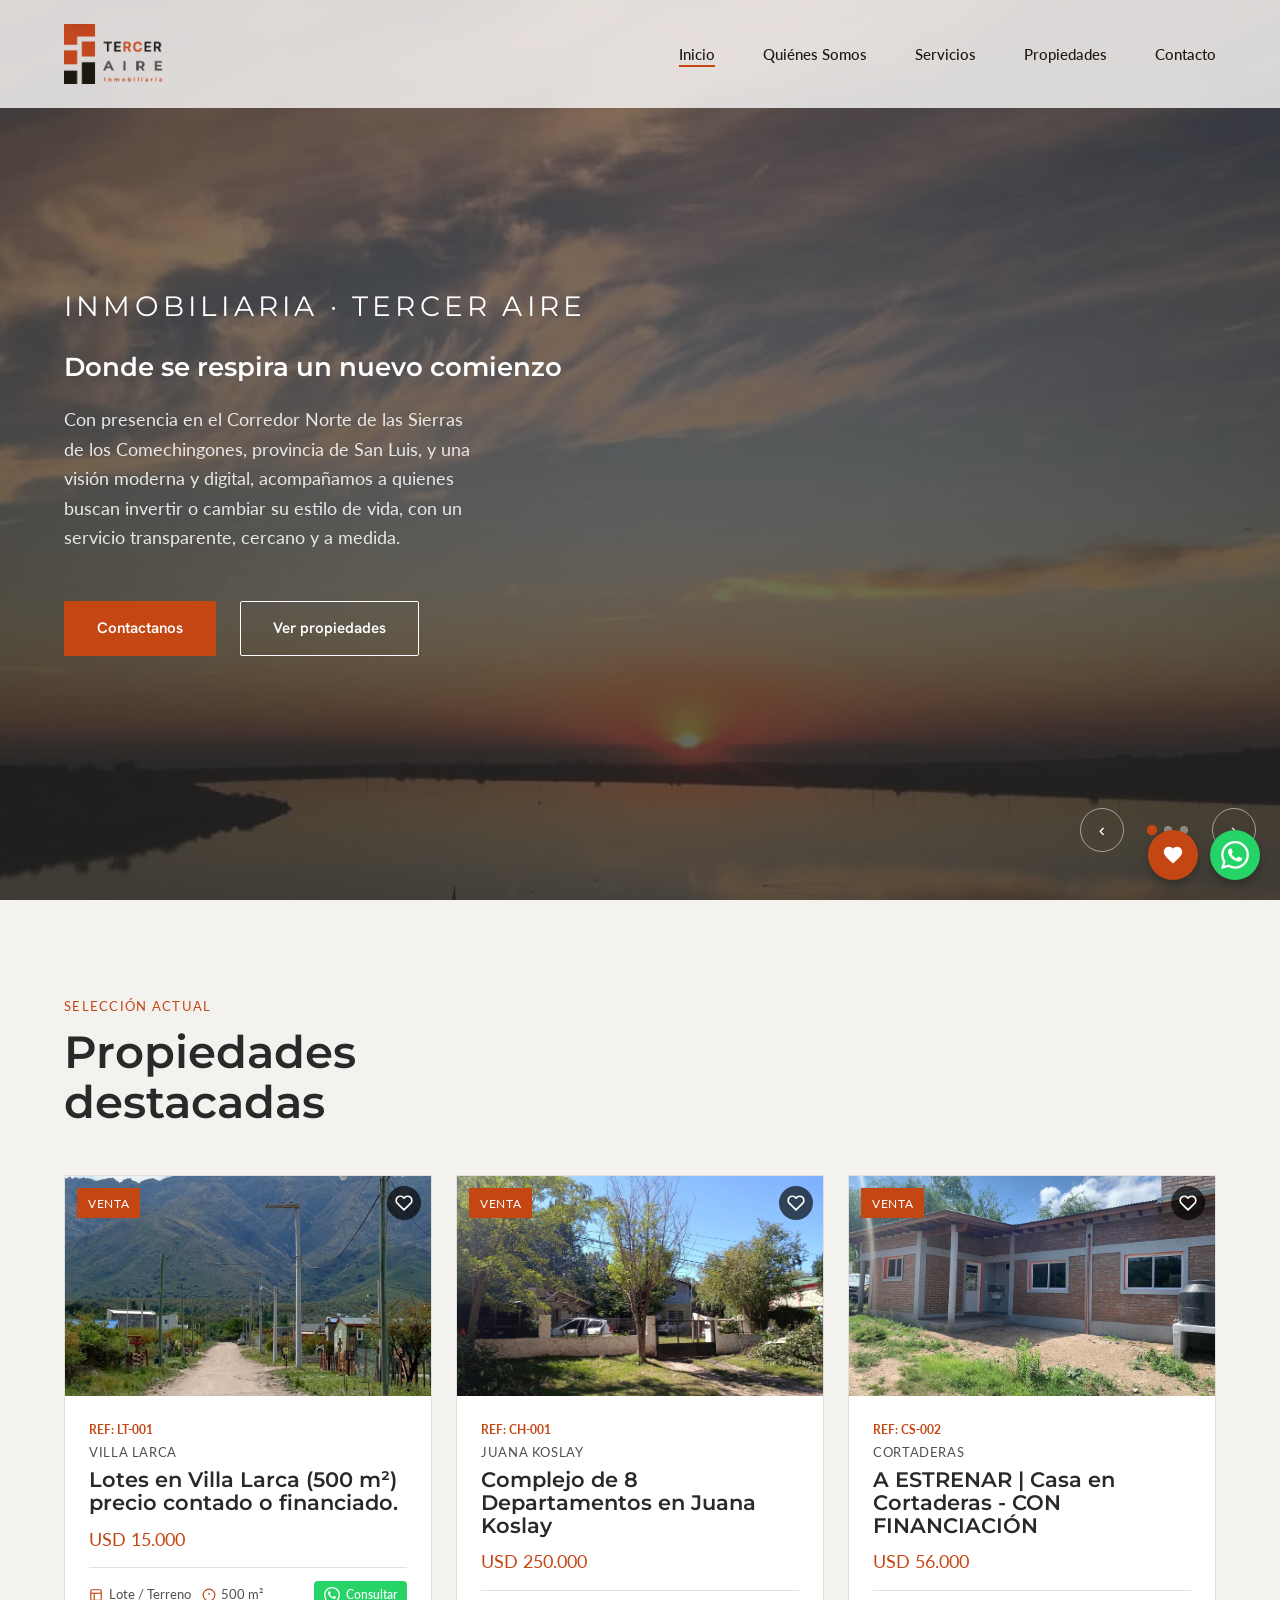
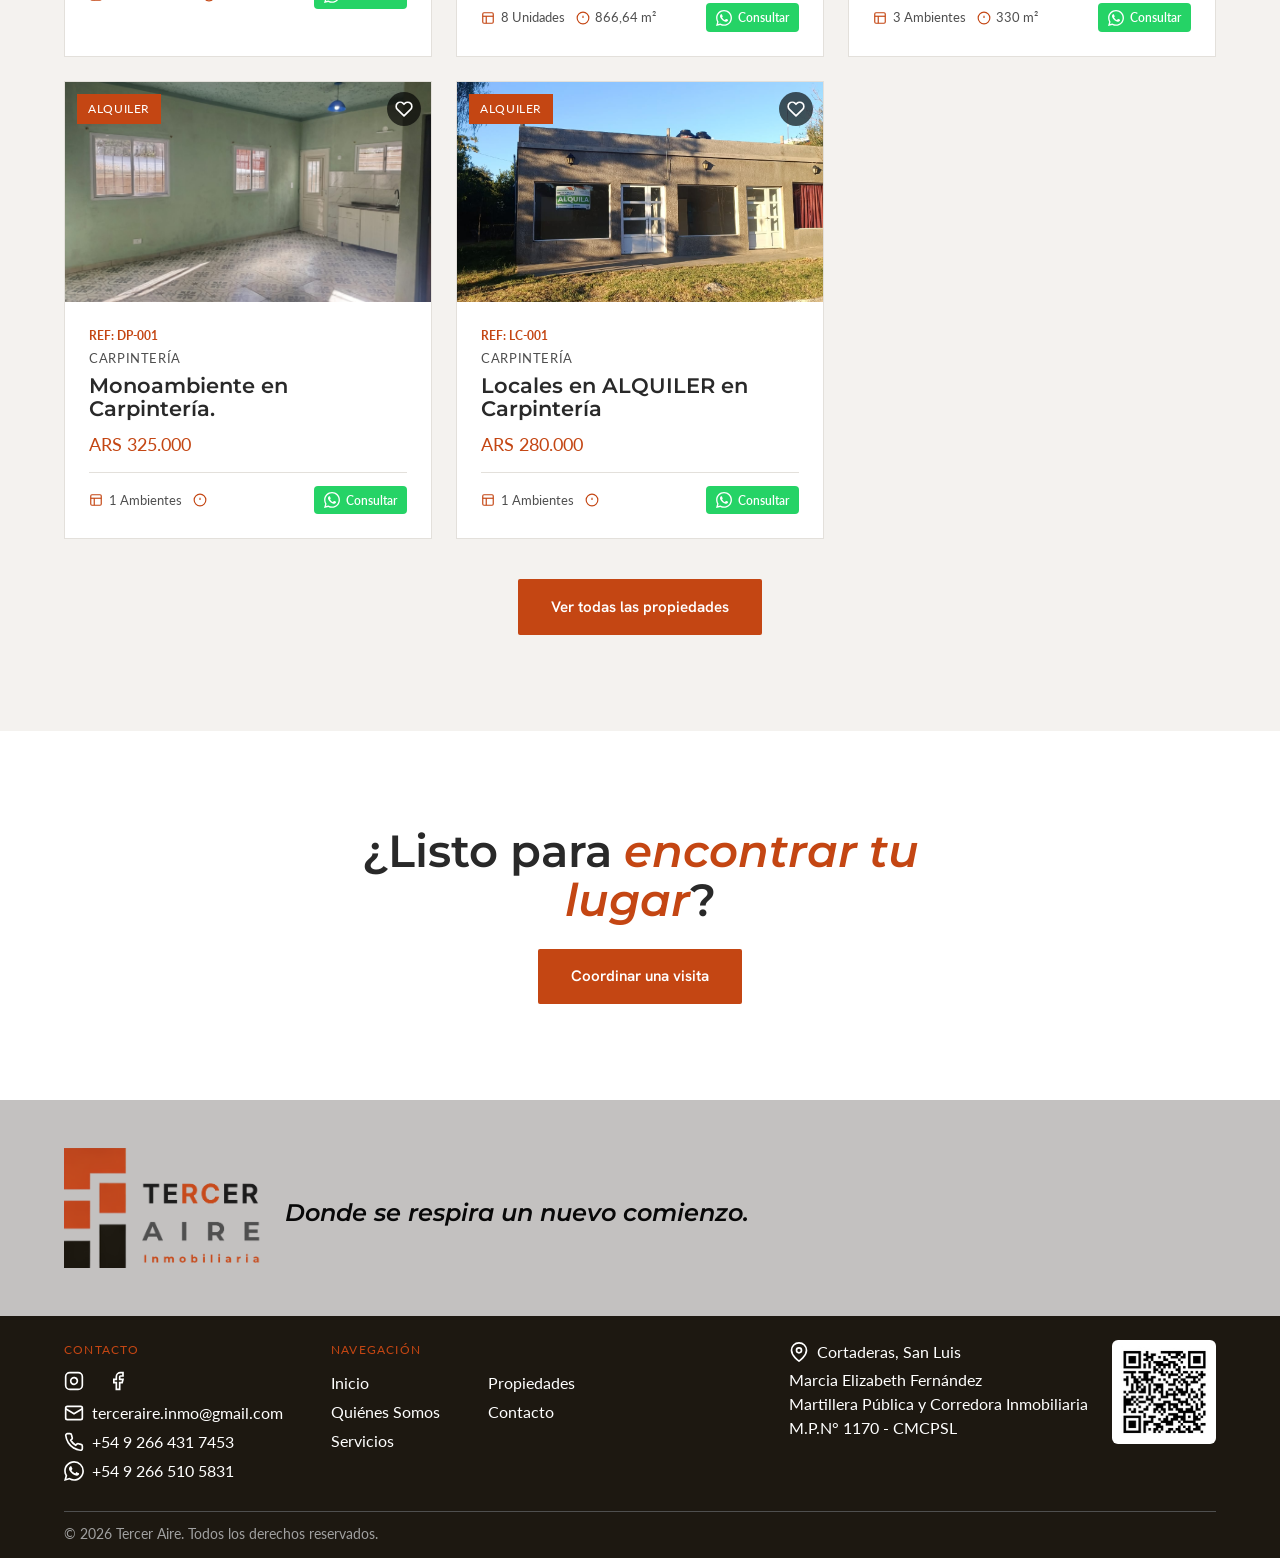
<file: index.html>
<!DOCTYPE html>
<html lang="es">
<head>
  <meta charset="UTF-8">
  <meta name="viewport" content="width=device-width, initial-scale=1.0">
  <title>Tercer Aire | Inmobiliaria</title>
  <meta name="description" content="Tercer Aire — Inmobiliaria con presencia en el Corredor Norte de las Sierras de los Comechingones, provincia de San Luis. Acompañamos a quienes buscan invertir o cambiar su estilo de vida, con un servicio transparente, cercano y a medida.">
  <link rel="stylesheet" href="css/style.css">
  <link rel="stylesheet" href="css/home.css">
  <link rel="stylesheet" href="css/componentes.css">
  <link rel="icon" href="img/favicon.ico" type="image/x-icon">
</head>
<body>

  <header class="encabezado">
    <nav class="nav">
      <a href="index.html" class="nav__marca">
        <img src="img/logo.png" alt="Logo Tercer Aire" class="nav__logo">
      </a>
      <input type="checkbox" id="navCheck" class="nav__check">
      <ul class="nav__links" id="navLinks">
        <li><a href="index.html" class="activo">Inicio</a></li>
        <li><a href="nosotros.html">Quiénes Somos</a></li>
        <li><a href="servicios.html">Servicios</a></li>
        <li><a href="propiedades.html">Propiedades</a></li>
        <li><a href="contacto.html">Contacto</a></li>
      </ul>
      <label class="nav__toggle" for="navCheck" aria-label="Abrir menú">
        <span></span><span></span><span></span>
      </label>
    </nav>
  </header>

  <main>
    <section class="hero">
      <div class="carrusel" id="carrusel">
        <div class="carrusel__slide activo" style="background-image: url('img/paisaje2.jpeg');"></div>
        <div class="carrusel__slide" style="background-image: url('img/paisaje3.jpeg');"></div>
        <div class="carrusel__slide" style="background-image: url('img/paisaje4.jpeg');"></div>
      </div>

      <div class="hero__contenido">
        <p class="hero__eyebrow" style="margin-top: 2.5rem;">Inmobiliaria · Tercer Aire</p>
        <h1 class="hero__titulo">Donde se respira un nuevo comienzo</h1>
        <p class="hero__texto">Con presencia en el Corredor Norte de las Sierras de los Comechingones, provincia de San Luis, y una visión moderna y digital, acompañamos a quienes buscan invertir o cambiar su estilo de vida, con un servicio transparente, cercano y a medida.</p>
        <div class="hero__acciones">
          <a href="contacto.html" class="boton boton--primario">Contactanos</a>
          <a href="propiedades.html" class="boton boton--fantasma">Ver propiedades</a>
        </div>
      </div>

      <div class="carrusel__controles">
        <button class="carrusel__flecha" id="flechaPrev" aria-label="Imagen anterior">‹</button>
        <div class="carrusel__indicadores" id="indicadores"></div>
        <button class="carrusel__flecha" id="flechaNext" aria-label="Imagen siguiente">›</button>
      </div>
    </section>

    <!-- DESTACADAS -->
    <section class="destacadas">
      <div class="contenedor">
        <div class="seccion__cabecera">
          <p class="seccion__eyebrow">Selección actual</p>
          <h2 class="seccion__titulo">Propiedades destacadas</h2>
        </div>
        
        <div class="catalogo__grid" id="grillaDestacadas"></div>

        <div style="text-align: center; margin-top: 2.5rem;">
          <a href="propiedades.html" class="boton boton--primario">Ver todas las propiedades</a>
        </div>
      </div>
    </section>

    <!-- CTA FINAL -->
    <section class="cta-final">
      <div class="contenedor">
        <h2 class="cta-final__titulo">¿Listo para <em>encontrar tu lugar</em>?</h2>
        <a href="contacto.html" class="boton boton--primario">Coordinar una visita</a>
      </div>
    </section>
  </main>

  <footer class="pie">
    <div class="pie__franja">
      <div class="contenedor pie__franja-interior">
        <a href="index.html" class="pie__marca">
          <img src="img/logo.png" alt="Logo Tercer Aire" class="pie__logo">
        </a>
        <h2 class="pie__lema"> <em> Donde se respira un nuevo comienzo. </em> </h2>
      </div>
    </div>
    <div class="contenedor">
      <div class="pie__grid">

        <div class="pie__contacto">
          <p class="pie__titulo-col">Contacto</p>
          <div class="pie__social">
            <a href="https://www.instagram.com/terceraire.inmo/" target="_blank" rel="noopener noreferrer" aria-label="Instagram">
              <svg viewBox="0 0 24 24" fill="none" stroke="currentColor" stroke-width="2">
                <rect x="2" y="2" width="20" height="20" rx="5"/>
                <path d="M16 11.37A4 4 0 1 1 12.63 8 4 4 0 0 1 16 11.37z"/>
                <line x1="17.5" y1="6.5" x2="17.51" y2="6.5"/>
              </svg>
            </a>
            <a href="https://www.facebook.com/terceraire.inmo/" target="_blank" rel="noopener noreferrer" aria-label="Facebook">
              <svg viewBox="0 0 24 24" fill="none" stroke="currentColor" stroke-width="2">
                <path d="M18 2h-3a5 5 0 0 0-5 5v3H7v4h3v8h4v-8h3l1-4h-4V7a1 1 0 0 1 1-1h3z"/>
              </svg>
            </a>
          </div>
          <ul class="pie__links">
            <li>
              <a href="mailto:terceraire.inmo@gmail.com">
                <svg viewBox="0 0 24 24" width="16" height="16" fill="none" stroke="currentColor" stroke-width="2">
                  <rect x="2" y="4" width="20" height="16" rx="2"/>
                  <path d="m2 7 10 6 10-6"/>
                </svg>
                terceraire.inmo@gmail.com
              </a>
            </li>
            <li>
              <a href="tel:+5492664317453">
                <svg viewBox="0 0 24 24" width="16" height="16" fill="none" stroke="currentColor" stroke-width="2">
                  <path d="M22 16.92v3a2 2 0 0 1-2.18 2 19.79 19.79 0 0 1-8.63-3.07 19.5 19.5 0 0 1-6-6 19.79 19.79 0 0 1-3.07-8.67A2 2 0 0 1 4.11 2h3a2 2 0 0 1 2 1.72c.127.96.361 1.903.7 2.81a2 2 0 0 1-.45 2.11L8.09 9.91a16 16 0 0 0 6 6l1.27-1.27a2 2 0 0 1 2.11-.45c.907.339 1.85.573 2.81.7A2 2 0 0 1 22 16.92z"/>
                </svg>
                +54 9 266 431 7453
              </a>
            </li>
            <li>
              <a href="https://wa.me/5492665105831" target="_blank" rel="noopener noreferrer">
                <svg viewBox="0 0 24 24" width="16" height="16" fill="currentColor" stroke="none">
                  <path d="M17.472 14.382c-.297-.149-1.758-.867-2.03-.967-.273-.099-.471-.148-.67.15-.197.297-.767.966-.94 1.164-.173.199-.347.223-.644.075-.297-.15-1.255-.463-2.39-1.475-.883-.788-1.48-1.761-1.653-2.059-.173-.297-.018-.458.13-.606.134-.133.298-.347.446-.52.149-.174.198-.298.298-.497.099-.198.05-.371-.025-.52-.075-.149-.669-1.612-.916-2.207-.242-.579-.487-.5-.669-.51-.173-.008-.371-.01-.57-.01-.198 0-.52.074-.792.372-.272.297-1.04 1.016-1.04 2.479 0 1.462 1.065 2.875 1.213 3.074.149.198 2.096 3.2 5.077 4.487.709.306 1.262.489 1.694.625.712.227 1.36.195 1.871.118.571-.085 1.758-.719 2.006-1.413.248-.694.248-1.289.173-1.413-.074-.124-.272-.198-.57-.347m-5.421 7.403h-.004a9.87 9.87 0 0 1-5.031-1.378l-.361-.214-3.741.982.998-3.648-.235-.374a9.86 9.86 0 0 1-1.51-5.26c.001-5.45 4.436-9.884 9.888-9.884 2.64 0 5.122 1.03 6.988 2.898a9.825 9.825 0 0 1 2.893 6.994c-.003 5.45-4.437 9.884-9.885 9.884m8.413-18.297A11.815 11.815 0 0 0 12.05 0C5.495 0 .16 5.335.157 11.892c0 2.096.547 4.142 1.588 5.945L.057 24l6.305-1.654a11.882 11.882 0 0 0 5.683 1.448h.005c6.554 0 11.89-5.335 11.893-11.893a11.821 11.821 0 0 0-3.48-8.413"/>
                </svg>
                +54 9 266 510 5831
              </a>
            </li>
          </ul>
        </div>

        <div class="pie__navegacion">
          <p class="pie__titulo-col">Navegación</p>
          <ul class="pie__links pie__links--nav">
            <li><a href="index.html">Inicio</a></li>
            <li><a href="nosotros.html">Quiénes Somos</a></li>
            <li><a href="servicios.html">Servicios</a></li>
            <li><a href="propiedades.html">Propiedades</a></li>
            <li><a href="contacto.html">Contacto</a></li>
          </ul>
        </div>

        <div class="pie__legal">
          <div class="pie__matricula">
            <p class="pie__direccion">
              <svg viewBox="0 0 24 24" width="20" height="20" fill="none" stroke="currentColor" stroke-width="2">
                <path d="M21 10c0 7-9 13-9 13s-9-6-9-13a9 9 0 0 1 18 0z"/>
                <circle cx="12" cy="10" r="3"/>
              </svg>
              Cortaderas, San Luis
            </p>
            <p>Marcia Elizabeth Fernández</p>
            <p>Martillera Pública y Corredora Inmobiliaria</p>
            <p>M.P.N° 1170 - CMCPSL</p>
          </div>
          <div class="pie__qr">
            <img src="img/qr.jpg" alt="Código QR de Certificado Online de Matricula">
          </div>
        </div>

      </div>
      <div class="pie__abajo">
        <p>© 2026 Tercer Aire. Todos los derechos reservados.</p>
      </div>
    </div>
  </footer>

  <script src="js/carrusel.js"></script>
  <script src="js/propiedades.js"></script>
  <script>
    document.addEventListener('DOMContentLoaded', () => {
      const grilla = document.getElementById('grillaDestacadas');
      if (!grilla || typeof listaPropiedades === 'undefined') return;

      const svgCorazonVacio = `<svg width="18" height="18" viewBox="0 0 24 24" fill="none" stroke="currentColor" stroke-width="2.2" stroke-linecap="round" stroke-linejoin="round"><path d="M20.84 4.61a5.5 5.5 0 0 0-7.78 0L12 5.67l-1.06-1.06a5.5 5.5 0 0 0-7.78 7.78l1.06 1.06L12 21.23l7.78-7.78 1.06-1.06a5.5 5.5 0 0 0 0-7.78z"></path></svg>`;
      const svgCorazonLleno = `<svg width="18" height="18" viewBox="0 0 24 24" fill="currentColor" stroke="none"><path d="M20.84 4.61a5.5 5.5 0 0 0-7.78 0L12 5.67l-1.06-1.06a5.5 5.5 0 0 0-7.78 7.78l1.06 1.06L12 21.23l7.78-7.78 1.06-1.06a5.5 5.5 0 0 0 0-7.78z"></path></svg>`;

      function obtenerFavoritos() {
        return JSON.parse(localStorage.getItem('tercerAireFavoritos')) || [];
      }

      function actualizarContadorFlotante() {
        const favs = obtenerFavoritos();
        const badge = document.getElementById('badgeFavCount');
        if (badge) {
          if (favs.length > 0) {
            badge.textContent = favs.length;
            badge.style.display = 'flex';
          } else {
            badge.style.display = 'none';
          }
        }
      }

      const destacadas = listaPropiedades.filter(p => p.destacada === true);

      destacadas.forEach(p => {
        const tarjeta = document.createElement('article');
        tarjeta.classList.add('tarjeta-propiedad');

        let rutaImagen = "img/placeholder.jpg";
        if (p.imagenes && Array.isArray(p.imagenes) && p.imagenes.length > 0) {
          rutaImagen = p.imagenes[0].includes('/') ? p.imagenes[0] : `img/${p.imagenes[0]}`;
        } else if (p.imagen) {
          rutaImagen = p.imagen.includes('/') ? p.imagen : `img/${p.imagen}`;
        }

        const mensajeWa = encodeURIComponent(`Hola! Me interesa la propiedad ${p.id} - ${p.titulo} (${p.precioTexto}). Quisiera más información.`);
        const urlWa = `https://wa.me/5492665105831?text=${mensajeWa}`;

        const favsActuales = obtenerFavoritos();
        const esFav = favsActuales.includes(p.id);

        tarjeta.innerHTML = `
          <a href="detalle.html?id=${p.id}" class="tarjeta-propiedad__enlace">
            <div class="tarjeta-propiedad__imagen" style="background-image: url('${rutaImagen}'); position: relative;">
              <span class="tarjeta-propiedad__etiqueta">${p.operacion}</span>
              <button type="button" 
                      class="btn-favorito ${esFav ? 'activo' : ''}" 
                      data-id="${p.id}" 
                      title="${esFav ? 'Quitar de favoritos' : 'Guardar en favoritos'}" 
                      style="position: absolute; top: 10px; right: 10px; background: rgba(0,0,0,0.65); color: ${esFav ? '#e74c3c' : '#ffffff'}; border: none; border-radius: 50%; width: 34px; height: 34px; cursor: pointer; display: flex; align-items: center; justify-content: center; z-index: 2; transition: transform 0.2s ease, color 0.2s ease;">
                ${esFav ? svgCorazonLleno : svgCorazonVacio}
              </button>
            </div>
            <div class="tarjeta-propiedad__cuerpo">
              <span style="font-family: var(--font-data); font-size: 0.75rem; color: var(--oxido); font-weight: bold; text-transform: uppercase; display: block; margin-bottom: 0.2rem;">
                Ref: ${p.id}
              </span>
              <p class="tarjeta-propiedad__zona">${p.zona}</p>
              <h3 class="tarjeta-propiedad__titulo">${p.titulo}</h3>
              <p class="tarjeta-propiedad__precio">${p.precioTexto}</p>
              
              <div class="tarjeta-propiedad__pie">
                <div class="tarjeta-propiedad__specs">
                  <span class="tarjeta-spec-chip">
                    <svg width="14" height="14" viewBox="0 0 24 24" fill="none" stroke="currentColor" stroke-width="2"><rect x="3" y="3" width="18" height="18" rx="2" ry="2"></rect><line x1="3" y1="9" x2="21" y2="9"></line><line x1="9" y1="21" x2="9" y2="9"></line></svg>
                    ${p.ambientes}
                  </span>
                  <span class="tarjeta-spec-chip">
                    <svg width="14" height="14" viewBox="0 0 24 24" fill="none" stroke="currentColor" stroke-width="2"><circle cx="12" cy="12" r="10"></circle><line x1="12" y1="8" x2="12" y2="12"></line><line x1="12" y1="16" x2="12.01" y2="16"></line></svg>
                    ${p.superficie}
                  </span>
                </div>

                <button type="button" 
                        class="tarjeta-btn-wa" 
                        title="Consultar por WhatsApp"
                        onclick="event.preventDefault(); event.stopPropagation(); window.open('${urlWa}', '_blank');">
                  <svg width="16" height="16" viewBox="0 0 24 24" fill="currentColor"><path d="M.057 24l1.687-6.163c-1.041-1.804-1.588-3.849-1.587-5.946.003-6.556 5.338-11.891 11.893-11.891 3.181.001 6.167 1.24 8.413 3.488 2.245 2.248 3.481 5.236 3.48 8.414-.003 6.557-5.338 11.892-11.893 11.892-1.99-.001-3.951-.5-5.688-1.448l-6.305 1.654zm6.597-3.807c1.676.995 3.276 1.591 5.392 1.592 5.448 0 9.886-4.434 9.889-9.885.002-5.462-4.415-9.89-9.881-9.892-5.452 0-9.887 4.434-9.889 9.884-.001 2.225.651 3.891 1.746 5.634l-.999 3.648 3.742-.981zm11.387-5.464c-.074-.124-.272-.198-.57-.347-.297-.149-1.758-.868-2.031-.967-.272-.099-.47-.149-.669.198-.198.347-.767.966-.94 1.164-.173.199-.347.223-.644.075-.297-.15-1.255-.463-2.39-1.475-.883-.788-1.48-1.761-1.653-2.059-.173-.297-.018-.458.13-.606.134-.133.298-.347.446-.52.149-.174.198-.298.298-.497.099-.198.05-.371-.025-.52-.075-.149-.669-1.612-.916-2.207-.242-.579-.487-.5-.669-.51-.173-.008-.371-.01-.57-.01-.198 0-.52.074-.792.372-.272.297-1.04 1.016-1.04 2.479 0 1.462 1.065 2.875 1.213 3.074.149.198 2.096 3.2 5.077 4.487.709.306 1.262.489 1.694.625.712.227 1.36.195 1.871.118.571-.085 1.758-.719 2.006-1.413.248-.694.248-1.289.173-1.413-.074-.124-.272-.198-.57-.347z"/></svg>
                  Consultar
                </button>
              </div>
            </div>
          </a>
        `;

        const btnFav = tarjeta.querySelector('.btn-favorito');
        btnFav.addEventListener('click', (e) => {
          e.preventDefault();
          e.stopPropagation();

          let favs = obtenerFavoritos();
          if (favs.includes(p.id)) {
            favs = favs.filter(id => id !== p.id);
            btnFav.innerHTML = svgCorazonVacio;
            btnFav.style.color = '#ffffff';
            btnFav.title = 'Guardar en favoritos';
          } else {
            favs.push(p.id);
            btnFav.innerHTML = svgCorazonLleno;
            btnFav.style.color = '#e74c3c';
            btnFav.title = 'Quitar de favoritos';
          }

          localStorage.setItem('tercerAireFavoritos', JSON.stringify(favs));
          actualizarContadorFlotante();
        });

        grilla.appendChild(tarjeta);
      });

      actualizarContadorFlotante();
    });
  </script>

  <!-- CONTENEDOR FLOTANTE UNIFICADO CON SVG EN FAVORITOS -->
  <div style="position: fixed; bottom: 20px; right: 20px; display: flex; align-items: center; gap: 12px; z-index: 9999;">
    
    <!-- BOTÓN DE FAVORITOS (ÓXIDO CON CORAZÓN SVG) -->
    <a href="favoritos.html" id="btnFlotanteFav" aria-label="Ver mis propiedades favoritas" style="position: relative; background-color: var(--oxido, #c0392b); color: #ffffff; width: 50px; height: 50px; border-radius: 50%; display: flex; align-items: center; justify-content: center; box-shadow: 0 4px 10px rgba(0,0,0,0.25); text-decoration: none; flex-shrink: 0;">
      <svg width="22" height="22" viewBox="0 0 24 24" fill="currentColor" stroke="none">
        <path d="M12 21.35l-1.45-1.32C5.4 15.36 2 12.28 2 8.5 2 5.42 4.42 3 7.5 3c1.74 0 3.41.81 4.5 2.09C13.09 3.81 14.76 3 16.5 3 19.58 3 22 5.42 22 8.5c0 3.78-3.4 6.86-8.55 11.54L12 21.35z"/>
      </svg>
      <span id="badgeFavCount" style="position: absolute; top: -4px; right: -4px; background-color: #ffffff; color: var(--oxido, #c0392b); font-size: 0.75rem; font-weight: bold; width: 20px; height: 20px; border-radius: 50%; display: none; align-items: center; justify-content: center; border: 2px solid var(--oxido, #c0392b);">0</span>
    </a>

    <!-- BOTÓN DE WHATSAPP -->
    <a href="https://wa.me/5492665105831" target="_blank" rel="noopener noreferrer" aria-label="Chatear por WhatsApp" style="position: relative; top: 0; right: 0; bottom: 0; left: 0; background-color: #25d366; color: #ffffff; width: 50px; height: 50px; border-radius: 50%; display: flex; align-items: center; justify-content: center; box-shadow: 0 4px 10px rgba(0,0,0,0.25); text-decoration: none; flex-shrink: 0;">
      <svg viewBox="0 0 24 24" fill="currentColor" stroke="none" width="28" height="28">
        <path d="M17.472 14.382c-.297-.149-1.758-.867-2.03-.967-.273-.099-.471-.148-.67.15-.197.297-.767.966-.94 1.164-.173.199-.347.223-.644.075-.297-.15-1.255-.463-2.39-1.475-.883-.788-1.48-1.761-1.653-2.059-.173-.297-.018-.458.13-.606.134-.133.298-.347.446-.52.149-.174.198-.298.298-.497.099-.198.05-.371-.025-.52-.075-.149-.669-1.612-.916-2.207-.242-.579-.487-.5-.669-.51-.173-.008-.371-.01-.57-.01-.198 0-.52.074-.792.372-.272.297-1.04 1.016-1.04 2.479 0 1.462 1.065 2.875 1.213 3.074.149.198 2.096 3.2 5.077 4.487.709.306 1.262.489 1.694.625.712.227 1.36.195 1.871.118.571-.085 1.758-.719 2.006-1.413.248-.694.248-1.289.173-1.413-.074-.124-.272-.198-.57-.347m-5.421 7.403h-.004a9.87 9.87 0 0 1-5.031-1.378l-.361-.214-3.741.982.998-3.648-.235-.374a9.86 9.86 0 0 1-1.51-5.26c.001-5.45 4.436-9.884 9.888-9.884 2.64 0 5.122 1.03 6.988 2.898a9.825 9.825 0 0 1 2.893 6.994c-.003 5.45-4.437 9.884-9.885 9.884m8.413-18.297A11.815 11.815 0 0 0 12.05 0C5.495 0 .16 5.335.157 11.892c0 2.096.547 4.142 1.588 5.945L.057 24l6.305-1.654a11.882 11.882 0 0 0 5.683 1.448h.005c6.554 0 11.89-5.335 11.893-11.893a11.821 11.821 0 0 0-3.48-8.413"/>
      </svg>
    </a>

  </div>
</body>
</html>
</file>
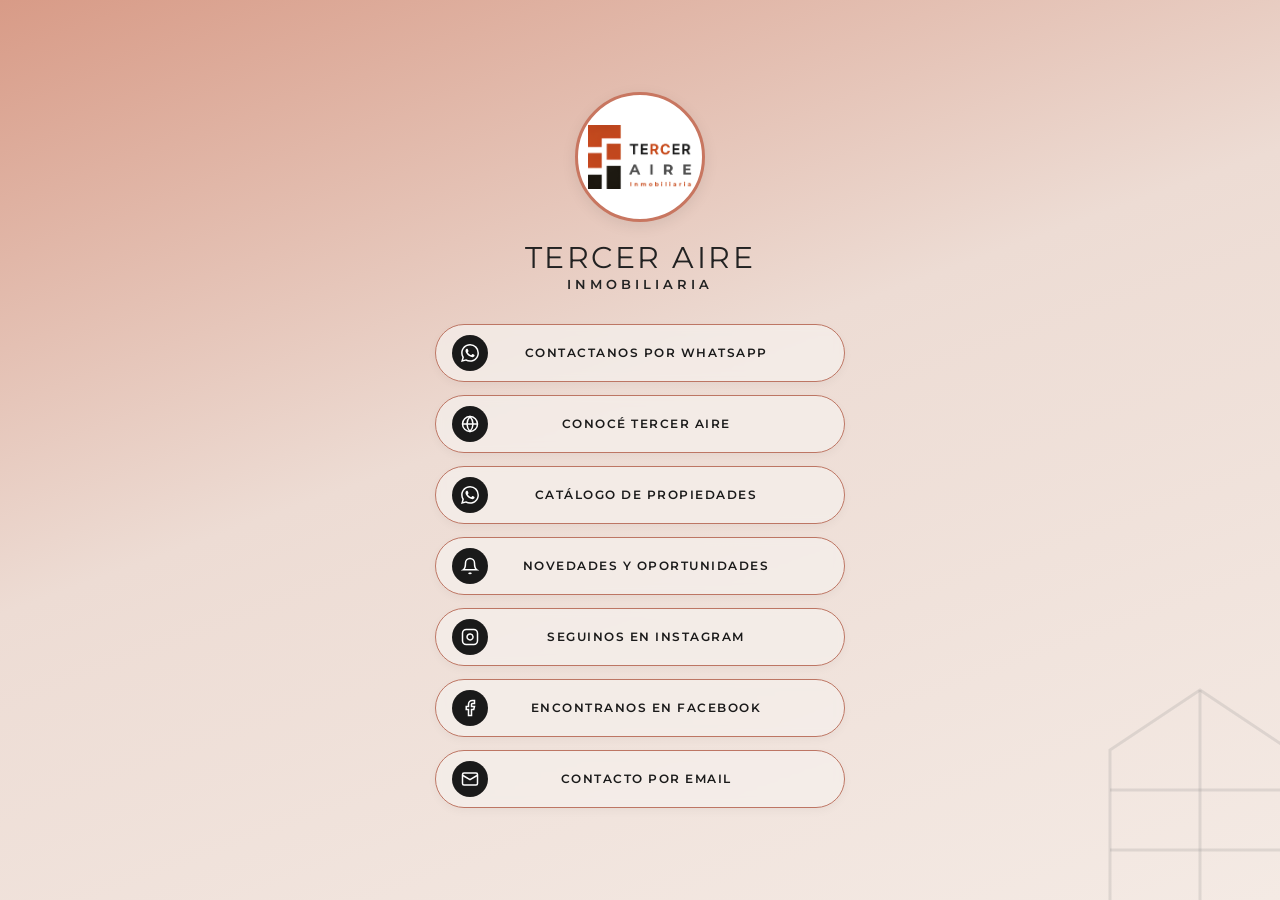
<file: links/index.html>
<!DOCTYPE html>
<html lang="es">
<head>
  <meta charset="UTF-8">
  <meta name="viewport" content="width=device-width, initial-scale=1.0">
  <title>Tercer Aire Inmobiliaria | Enlaces</title>
  <meta name="description" content="Enlaces de contacto y catálogo de Tercer Aire Inmobiliaria.">
  <link rel="icon" href="../img/favicon.ico" type="image/x-icon">
  
  <!-- Tipografía similar a Montserrat / Sans-serif elegante -->
  <link rel="preconnect" href="https://fonts.googleapis.com">
  <link rel="preconnect" href="https://fonts.gstatic.com" crossorigin>
  <link href="https://fonts.googleapis.com/css2?family=Montserrat:wght@300;400;600;700&display=swap" rel="stylesheet">

  <style>
    * {
      box-sizing: border-box;
      margin: 0;
      padding: 0;
      font-family: 'Montserrat', sans-serif;
    }

    body {
      min-height: 100vh;
      display: flex;
      justify-content: center;
      align-items: center;
      padding: 2rem 1rem;
      /* Fondo degradado cálido de terracota suave a hueso */
      background: linear-gradient(160deg, #d89b87 0%, #eddcd4 45%, #f4eae4 100%);
      position: relative;
      overflow-x: hidden;
    }

/* Marca de agua / Ilustración geométrica de fondo adaptada para celulares */
    body::after {
      content: "";
      position: fixed;
      bottom: -20px;
      right: -20px;
      width: 200px;  /* Reducido para que no moleste en mobile */
      height: 240px; /* Reducido proporcionalmente */
      background-image: url("data:image/svg+xml,%3Csvg xmlns='http://www.w3.org/2000/svg' viewBox='0 0 200 240' fill='none' stroke='%23888888' stroke-width='3' stroke-opacity='0.2'%3E%3Cpolygon points='100,10 190,70 190,230 10,230 10,70' /%3E%3Cline x1='100' y1='10' x2='100' y2='230' /%3E%3Cline x1='10' y1='110' x2='190' y2='110' /%3E%3Cline x1='10' y1='170' x2='190' y2='170' /%3E%3C/svg%3E");
      background-repeat: no-repeat;
      background-size: contain;
      pointer-events: none;
      z-index: 1;
    }

    /* Opcional: Si querés que en pantallas muy chicas de celular se achique aún más o pase desapercibido */
    @media (max-width: 480px) {
      body::after {
        width: 140px;
        height: 170px;
        bottom: -10px;
        right: -10px;
        opacity: 0.7;
      }
    }

    .linktree-contenedor {
      width: 100%;
      max-width: 410px;
      display: flex;
      flex-direction: column;
      align-items: center;
      text-align: center;
      position: relative;
      z-index: 2;
    }

    /* Logo circular superior */
    .linktree-logo-wrap {
      width: 130px;
      height: 130px;
      border-radius: 50%;
      background-color: #ffffff;
      display: flex;
      align-items: center;
      justify-content: center;
      box-shadow: 0 4px 15px rgba(0, 0, 0, 0.08);
      margin-bottom: 1.2rem;
      border: 3px solid #c87660;
      padding: 10px;
    }

    .linktree-logo {
      width: 100%;
      height: auto;
      object-fit: contain;
    }

    /* Encabezado del Titulo */
    .linktree-titulo {
      font-size: 1.85rem;
      font-weight: 400;
      color: #222222;
      letter-spacing: 2.5px;
      line-height: 1.1;
      text-transform: uppercase;
      margin-bottom: 0.2rem;
    }

    .linktree-subtitulo {
      font-size: 0.8rem;
      font-weight: 600;
      color: #222222;
      letter-spacing: 4px;
      text-transform: uppercase;
      margin-bottom: 2rem;
    }

    /* Lista de Botones Pill */
    .lista-enlaces {
      width: 100%;
      display: flex;
      flex-direction: column;
      gap: 13px;
    }

    .btn-link {
      display: flex;
      align-items: center;
      width: 100%;
      background: rgba(245, 239, 235, 0.75);
      backdrop-filter: blur(5px);
      color: #1a1a1a;
      padding: 10px 16px;
      border-radius: 50px;
      text-decoration: none;
      font-weight: 600;
      font-size: 0.78rem;
      letter-spacing: 1.5px;
      text-transform: uppercase;
      border: 1.5px solid #bd7664;
      box-shadow: 0 3px 10px rgba(0,0,0,0.04);
      transition: all 0.25 ease;
    }

    .btn-link:hover {
      background-color: #ffffff;
      transform: translateY(-2px);
      box-shadow: 0 6px 16px rgba(189, 118, 100, 0.2);
    }

    /* Ícono circular negro a la izquierda del botón */
    .icono-circle {
      width: 36px;
      height: 36px;
      border-radius: 50%;
      background-color: #1a1a1a;
      color: #ffffff;
      display: flex;
      align-items: center;
      justify-content: center;
      flex-shrink: 0;
      margin-right: 12px;
    }

    .icono-circle svg {
      width: 18; 
      height: 18;
    }

    .btn-texto {
      flex-grow: 1;
      text-align: center;
      padding-right: 36px; /* Balancea el centrado del texto compensando el icono */
    }
  </style>
</head>
<body>

  <div class="linktree-contenedor">
    
    <!-- LOGO CIRCULAR -->
    <div class="linktree-logo-wrap">
      <img src="../img/logo.png" alt="Tercer Aire Logo" class="linktree-logo">
    </div>

    <!-- TÍTULO DE MARCA -->
    <h1 class="linktree-titulo">TERCER AIRE</h1>
    <p class="linktree-subtitulo">INMOBILIARIA</p>

    <!-- LISTA DE BOTONES DE ENLACES -->
    <div class="lista-enlaces">
      
      <!-- 1. WHATSAPP -->
      <a href="https://acortar.link/mH6Ey4" target="_blank" rel="noopener noreferrer" class="btn-link">
        <div class="icono-circle">
          <svg viewBox="0 0 24 24" width="18" height="18" fill="currentColor"><path d="M17.472 14.382c-.297-.149-1.758-.867-2.03-.967-.273-.099-.471-.148-.67.15-.197.297-.767.966-.94 1.164-.173.199-.347.223-.644.075-.297-.15-1.255-.463-2.39-1.475-.883-.788-1.48-1.761-1.653-2.059-.173-.297-.018-.458.13-.606.134-.133.298-.347.446-.52.149-.174.198-.298.298-.497.099-.198.05-.371-.025-.52-.075-.149-.669-1.612-.916-2.207-.242-.579-.487-.5-.669-.51-.173-.008-.371-.01-.57-.01-.198 0-.52.074-.792.372-.272.297-1.04 1.016-1.04 2.479 0 1.462 1.065 2.875 1.213 3.074.149.198 2.096 3.2 5.077 4.487.709.306 1.262.489 1.694.625.712.227 1.36.195 1.871.118.571-.085 1.758-.719 2.006-1.413.248-.694.248-1.289.173-1.413-.074-.124-.272-.198-.57-.347m-5.421 7.403h-.004a9.87 9.87 0 0 1-5.031-1.378l-.361-.214-3.741.982.998-3.648-.235-.374a9.86 9.86 0 0 1-1.51-5.26c.001-5.45 4.436-9.884 9.888-9.884 2.64 0 5.122 1.03 6.988 2.898a9.825 9.825 0 0 1 2.893 6.994c-.003 5.45-4.437 9.884-9.885 9.884m8.413-18.297A11.815 11.815 0 0 0 12.05 0C5.495 0 .16 5.335.157 11.892c0 2.096.547 4.142 1.588 5.945L.057 24l6.305-1.654a11.882 11.882 0 0 0 5.683 1.448h.005c6.554 0 11.89-5.335 11.893-11.893a11.821 11.821 0 0 0-3.48-8.413"/></svg>
        </div>
        <span class="btn-texto">Contactanos por WhatsApp</span>
      </a>

      <!-- 2. CONOCÉ TERCER AIRE (WEB) -->
      <a href="https://terceraire.com.ar/" class="btn-link">
        <div class="icono-circle">
          <svg viewBox="0 0 24 24" width="18" height="18" fill="none" stroke="currentColor" stroke-width="2"><circle cx="12" cy="12" r="10"></circle><line x1="2" y1="12" x2="22" y2="12"></line><path d="M12 2a15.3 15.3 0 0 1 4 10 15.3 15.3 0 0 1-4 10 15.3 15.3 0 0 1-4-10 15.3 15.3 0 0 1 4-10z"></path></svg>
        </div>
        <span class="btn-texto">Conocé Tercer Aire</span>
      </a>

      <!-- 3. CATÁLOGO DE PROPIEDADES -->
      <a href="https://wa.me/c/5492664317453" class="btn-link">
        <div class="icono-circle">
          <svg viewBox="0 0 24 24" width="18" height="18" fill="currentColor"><path d="M17.472 14.382c-.297-.149-1.758-.867-2.03-.967-.273-.099-.471-.148-.67.15-.197.297-.767.966-.94 1.164-.173.199-.347.223-.644.075-.297-.15-1.255-.463-2.39-1.475-.883-.788-1.48-1.761-1.653-2.059-.173-.297-.018-.458.13-.606.134-.133.298-.347.446-.52.149-.174.198-.298.298-.497.099-.198.05-.371-.025-.52-.075-.149-.669-1.612-.916-2.207-.242-.579-.487-.5-.669-.51-.173-.008-.371-.01-.57-.01-.198 0-.52.074-.792.372-.272.297-1.04 1.016-1.04 2.479 0 1.462 1.065 2.875 1.213 3.074.149.198 2.096 3.2 5.077 4.487.709.306 1.262.489 1.694.625.712.227 1.36.195 1.871.118.571-.085 1.758-.719 2.006-1.413.248-.694.248-1.289.173-1.413-.074-.124-.272-.198-.57-.347m-5.421 7.403h-.004a9.87 9.87 0 0 1-5.031-1.378l-.361-.214-3.741.982.998-3.648-.235-.374a9.86 9.86 0 0 1-1.51-5.26c.001-5.45 4.436-9.884 9.888-9.884 2.64 0 5.122 1.03 6.988 2.898a9.825 9.825 0 0 1 2.893 6.994c-.003 5.45-4.437 9.884-9.885 9.884m8.413-18.297A11.815 11.815 0 0 0 12.05 0C5.495 0 .16 5.335.157 11.892c0 2.096.547 4.142 1.588 5.945L.057 24l6.305-1.654a11.882 11.882 0 0 0 5.683 1.448h.005c6.554 0 11.89-5.335 11.893-11.893a11.821 11.821 0 0 0-3.48-8.413"/></svg>
        </div>
        <span class="btn-texto">Catálogo de propiedades</span>
      </a>

      <!-- 4. NOVEDADES Y OPORTUNIDADES -->
      <a href="https://whatsapp.com/channel/0029VbEEG7b5fM5bJQM0TQ15" class="btn-link">
        <div class="icono-circle">
          <svg viewBox="0 0 24 24" width="18" height="18" fill="none" stroke="currentColor" stroke-width="2"><path d="M18 8A6 6 0 0 0 6 8c0 7-3 9-3 9h18s-3-2-3-9"></path><path d="M13.73 21a2 2 0 0 1-3.46 0"></path></svg>
        </div>
        <span class="btn-texto">Novedades y oportunidades</span>
      </a>

      <!-- 5. INSTAGRAM -->
      <a href="https://www.instagram.com/terceraire.inmo/" target="_blank" rel="noopener noreferrer" class="btn-link">
        <div class="icono-circle">
          <svg viewBox="0 0 24 24" width="18" height="18" fill="none" stroke="currentColor" stroke-width="2"><rect x="2" y="2" width="20" height="20" rx="5"/><path d="M16 11.37A4 4 0 1 1 12.63 8 4 4 0 0 1 16 11.37z"/><line x1="17.5" y1="6.5" x2="17.51" y2="6.5"/></svg>
        </div>
        <span class="btn-texto">Seguinos en Instagram</span>
      </a>

      <!-- 6. FACEBOOK -->
      <a href="https://www.facebook.com/terceraire.inmo/" target="_blank" rel="noopener noreferrer" class="btn-link">
        <div class="icono-circle">
          <svg viewBox="0 0 24 24" width="18" height="18" fill="none" stroke="currentColor" stroke-width="2"><path d="M18 2h-3a5 5 0 0 0-5 5v3H7v4h3v8h4v-8h3l1-4h-4V7a1 1 0 0 1 1-1h3z"/></svg>
        </div>
        <span class="btn-texto">Encontranos en Facebook</span>
      </a>

      <!-- 7. EMAIL -->
      <a href="mailto:terceraire.inmo@gmail.com" class="btn-link">
        <div class="icono-circle">
          <svg viewBox="0 0 24 24" width="18" height="18" fill="none" stroke="currentColor" stroke-width="2"><rect x="2" y="4" width="20" height="16" rx="2"/><path d="m2 7 10 6 10-6"/></svg>
        </div>
        <span class="btn-texto">Contacto por Email</span>
      </a>

    </div>

  </div>

</body>
</html>
</file>
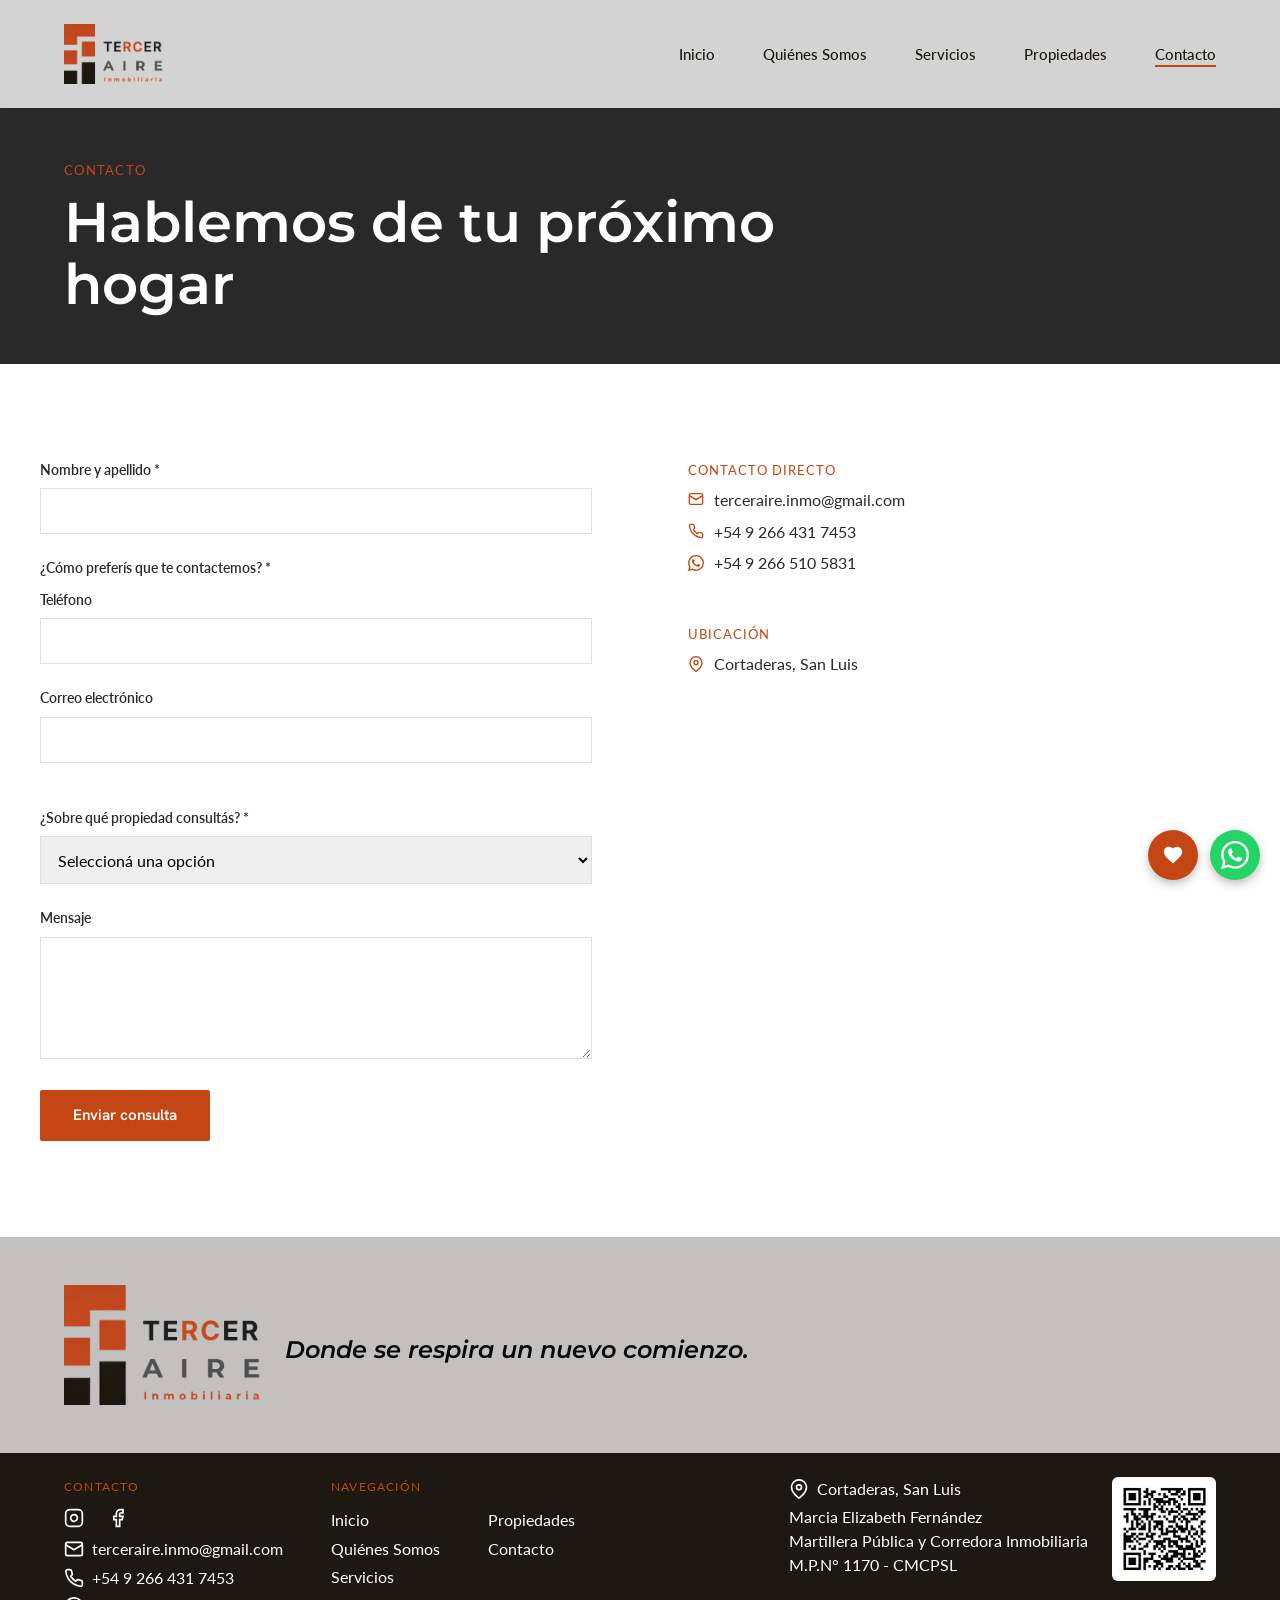
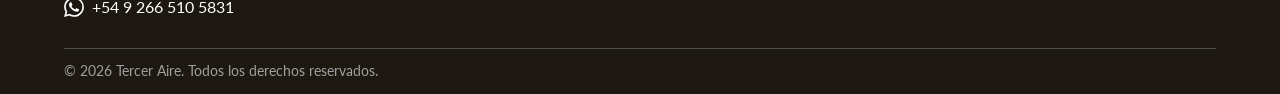
<file: contacto.html>
<!DOCTYPE html>
<html lang="es">
<head>
  <meta charset="UTF-8">
  <meta name="viewport" content="width=device-width, initial-scale=1.0">
  <title>Contacto | Tercer Aire</title>
  <meta name="description" content="Contactate con Tercer Aire para coordinar una visita o consultar por una propiedad.">
  <link rel="stylesheet" href="css/style.css">
  <link rel="stylesheet" href="css/componentes.css">
  <link rel="icon" href="img/favicon.ico" type="image/x-icon">
</head>
<body>

  <header class="encabezado">
    <nav class="nav">
      <a href="index.html" class="nav__marca">
        <img src="img/logo.png" alt="Logo Tercer Aire" class="nav__logo">
      </a>
      <input type="checkbox" id="navCheck" class="nav__check">
      <ul class="nav__links" id="navLinks">
        <li><a href="index.html">Inicio</a></li>
        <li><a href="nosotros.html">Quiénes Somos</a></li>
        <li><a href="servicios.html">Servicios</a></li>
        <li><a href="propiedades.html">Propiedades</a></li>
        <li><a href="contacto.html" class="activo">Contacto</a></li>
      </ul>
      <label class="nav__toggle" for="navCheck" aria-label="Abrir menú">
        <span></span><span></span><span></span>
      </label>
    </nav>
  </header>

  <main>
    <section class="pagina-header">
      <div class="contenedor">
        <p class="pagina-header__eyebrow">Contacto</p>
        <h1 class="pagina-header__titulo">Hablemos de tu próximo hogar</h1>
      </div>
    </section>

    <section class="contenedor contacto-layout">
      <form class="formulario" action="https://formspree.io/f/moeejqwd" method="POST">
        <div class="campo">
          <label for="nombre">Nombre y apellido *</label>
          <input type="text" id="nombre" name="nombre" required minlength="3">
        </div>

        <fieldset class="campo-grupo">
          <legend>¿Cómo preferís que te contactemos? *</legend>
          <div class="campo">
            <label for="telefono">Teléfono</label>
            <input type="tel" id="telefono" name="telefono" pattern="[0-9 +()-]{6,}">
          </div>
          <div class="campo">
            <label for="email">Correo electrónico</label>
            <input type="email" id="email" name="email">
          </div>
          <p class="error" id="errorContacto"></p>
        </fieldset>

        <div class="campo">
          <label for="interes">¿Sobre qué propiedad consultás? *</label>
          <select id="interes" name="interes" required>
            <option value="">Seleccioná una opción</option>
            <option value="venta">Quiero comprar</option>
            <option value="alquiler">Quiero alquilar</option>
            <option value="tasacion">Quiero tasar mi propiedad</option>
            <option value="otro">Otra consulta</option>
          </select>
        </div>

        <div class="campo">
          <label for="mensaje">Mensaje</label>
          <textarea id="mensaje" name="mensaje" rows="5" minlength="10"></textarea>
        </div>

        <button type="submit" class="boton boton--primario">Enviar consulta</button>
      </form>

      <div class="contacto-info">
        <div class="contacto-info__item">
          <p class="contacto-info__titulo">Contacto directo</p>
          <p class="contacto-info__linea">
            <a href="mailto:terceraire.inmo@gmail.com">
              <svg viewBox="0 0 24 24" width="16" height="16" fill="none" stroke="currentColor" stroke-width="2">
                <rect x="2" y="4" width="20" height="16" rx="2"/>
                <path d="m2 7 10 6 10-6"/>
              </svg>
              terceraire.inmo@gmail.com
            </a>
          </p>
          <p class="contacto-info__linea">
            <a href="tel:+5492664317453">
              <svg viewBox="0 0 24 24" width="16" height="16" fill="none" stroke="currentColor" stroke-width="2">
                <path d="M22 16.92v3a2 2 0 0 1-2.18 2 19.79 19.79 0 0 1-8.63-3.07 19.5 19.5 0 0 1-6-6 19.79 19.79 0 0 1-3.07-8.67A2 2 0 0 1 4.11 2h3a2 2 0 0 1 2 1.72c.127.96.361 1.903.7 2.81a2 2 0 0 1-.45 2.11L8.09 9.91a16 16 0 0 0 6 6l1.27-1.27a2 2 0 0 1 2.11-.45c.907.339 1.85.573 2.81.7A2 2 0 0 1 22 16.92z"/>
              </svg>
              +54 9 266 431 7453
            </a>
          </p>
          <p class="contacto-info__linea">
            <a href="https://wa.me/5492665105831" target="_blank" rel="noopener noreferrer">
              <svg viewBox="0 0 24 24" width="16" height="16" fill="currentColor" stroke="none">
                <path d="M17.472 14.382c-.297-.149-1.758-.867-2.03-.967-.273-.099-.471-.148-.67.15-.197.297-.767.966-.94 1.164-.173.199-.347.223-.644.075-.297-.15-1.255-.463-2.39-1.475-.883-.788-1.48-1.761-1.653-2.059-.173-.297-.018-.458.13-.606.134-.133.298-.347.446-.52.149-.174.198-.298.298-.497.099-.198.05-.371-.025-.52-.075-.149-.669-1.612-.916-2.207-.242-.579-.487-.5-.669-.51-.173-.008-.371-.01-.57-.01-.198 0-.52.074-.792.372-.272.297-1.04 1.016-1.04 2.479 0 1.462 1.065 2.875 1.213 3.074.149.198 2.096 3.2 5.077 4.487.709.306 1.262.489 1.694.625.712.227 1.36.195 1.871.118.571-.085 1.758-.719 2.006-1.413.248-.694.248-1.289.173-1.413-.074-.124-.272-.198-.57-.347m-5.421 7.403h-.004a9.87 9.87 0 0 1-5.031-1.378l-.361-.214-3.741.982.998-3.648-.235-.374a9.86 9.86 0 0 1-1.51-5.26c.001-5.45 4.436-9.884 9.888-9.884 2.64 0 5.122 1.03 6.988 2.898a9.825 9.825 0 0 1 2.893 6.994c-.003 5.45-4.437 9.884-9.885 9.884m8.413-18.297A11.815 11.815 0 0 0 12.05 0C5.495 0 .16 5.335.157 11.892c0 2.096.547 4.142 1.588 5.945L.057 24l6.305-1.654a11.882 11.882 0 0 0 5.683 1.448h.005c6.554 0 11.89-5.335 11.893-11.893a11.821 11.821 0 0 0-3.48-8.413"/>
              </svg>
              +54 9 266 510 5831
            </a>
          </p>
        </div>
        <div class="contacto-info__item">
          <p class="contacto-info__titulo">Ubicación</p>
          <p class="contacto-info__linea">
            <a href="https://www.google.com/maps/search/?api=1&query=Cortaderas,+San+Luis" target="_blank" rel="noopener noreferrer">
              <svg viewBox="0 0 24 24" width="16" height="16" fill="none" stroke="currentColor" stroke-width="2">
                <path d="M21 10c0 7-9 13-9 13s-9-6-9-13a9 9 0 0 1 18 0z"/>
                <circle cx="12" cy="10" r="3"/>
              </svg>
              Cortaderas, San Luis
            </a>
          </p>
        </div>
      </div>
    </section>
  </main>

  <footer class="pie">
    <div class="pie__franja">
      <div class="contenedor pie__franja-interior">
        <a href="index.html" class="pie__marca">
          <img src="img/logo.png" alt="Logo Tercer Aire" class="pie__logo">
        </a>
        <h2 class="pie__lema"> <em> Donde se respira un nuevo comienzo. </em> </h2>
      </div>
    </div>
    <div class="contenedor">
      <div class="pie__grid">

        <div class="pie__contacto">
          <p class="pie__titulo-col">Contacto</p>
          <div class="pie__social">
            <a href="https://www.instagram.com/terceraire.inmo/" target="_blank" rel="noopener noreferrer" aria-label="Instagram">
              <svg viewBox="0 0 24 24" fill="none" stroke="currentColor" stroke-width="2">
                <rect x="2" y="2" width="20" height="20" rx="5"/>
                <path d="M16 11.37A4 4 0 1 1 12.63 8 4 4 0 0 1 16 11.37z"/>
                <line x1="17.5" y1="6.5" x2="17.51" y2="6.5"/>
              </svg>
            </a>
            <a href="https://www.facebook.com/terceraire.inmo/" target="_blank" rel="noopener noreferrer" aria-label="Facebook">
              <svg viewBox="0 0 24 24" fill="none" stroke="currentColor" stroke-width="2">
                <path d="M18 2h-3a5 5 0 0 0-5 5v3H7v4h3v8h4v-8h3l1-4h-4V7a1 1 0 0 1 1-1h3z"/>
              </svg>
            </a>
          </div>
          <ul class="pie__links">
            <li>
              <a href="mailto:terceraire.inmo@gmail.com">
                <svg viewBox="0 0 24 24" width="16" height="16" fill="none" stroke="currentColor" stroke-width="2">
                  <rect x="2" y="4" width="20" height="16" rx="2"/>
                  <path d="m2 7 10 6 10-6"/>
                </svg>
                terceraire.inmo@gmail.com
              </a>
            </li>
            <li>
              <a href="tel:+5492664317453">
                <svg viewBox="0 0 24 24" width="16" height="16" fill="none" stroke="currentColor" stroke-width="2">
                  <path d="M22 16.92v3a2 2 0 0 1-2.18 2 19.79 19.79 0 0 1-8.63-3.07 19.5 19.5 0 0 1-6-6 19.79 19.79 0 0 1-3.07-8.67A2 2 0 0 1 4.11 2h3a2 2 0 0 1 2 1.72c.127.96.361 1.903.7 2.81a2 2 0 0 1-.45 2.11L8.09 9.91a16 16 0 0 0 6 6l1.27-1.27a2 2 0 0 1 2.11-.45c.907.339 1.85.573 2.81.7A2 2 0 0 1 22 16.92z"/>
                </svg>
                +54 9 266 431 7453
              </a>
            </li>
            <li>
              <a href="https://wa.me/5492665105831" target="_blank" rel="noopener noreferrer">
                <svg viewBox="0 0 24 24" width="16" height="16" fill="currentColor" stroke="none">
                  <path d="M17.472 14.382c-.297-.149-1.758-.867-2.03-.967-.273-.099-.471-.148-.67.15-.197.297-.767.966-.94 1.164-.173.199-.347.223-.644.075-.297-.15-1.255-.463-2.39-1.475-.883-.788-1.48-1.761-1.653-2.059-.173-.297-.018-.458.13-.606.134-.133.298-.347.446-.52.149-.174.198-.298.298-.497.099-.198.05-.371-.025-.52-.075-.149-.669-1.612-.916-2.207-.242-.579-.487-.5-.669-.51-.173-.008-.371-.01-.57-.01-.198 0-.52.074-.792.372-.272.297-1.04 1.016-1.04 2.479 0 1.462 1.065 2.875 1.213 3.074.149.198 2.096 3.2 5.077 4.487.709.306 1.262.489 1.694.625.712.227 1.36.195 1.871.118.571-.085 1.758-.719 2.006-1.413.248-.694.248-1.289.173-1.413-.074-.124-.272-.198-.57-.347m-5.421 7.403h-.004a9.87 9.87 0 0 1-5.031-1.378l-.361-.214-3.741.982.998-3.648-.235-.374a9.86 9.86 0 0 1-1.51-5.26c.001-5.45 4.436-9.884 9.888-9.884 2.64 0 5.122 1.03 6.988 2.898a9.825 9.825 0 0 1 2.893 6.994c-.003 5.45-4.437 9.884-9.885 9.884m8.413-18.297A11.815 11.815 0 0 0 12.05 0C5.495 0 .16 5.335.157 11.892c0 2.096.547 4.142 1.588 5.945L.057 24l6.305-1.654a11.882 11.882 0 0 0 5.683 1.448h.005c6.554 0 11.89-5.335 11.893-11.893a11.821 11.821 0 0 0-3.48-8.413"/>
                </svg>
                +54 9 266 510 5831
              </a>
            </li>
          </ul>
        </div>

        <div class="pie__navegacion">
          <p class="pie__titulo-col">Navegación</p>
          <ul class="pie__links pie__links--nav">
            <li><a href="index.html">Inicio</a></li>
            <li><a href="nosotros.html">Quiénes Somos</a></li>
            <li><a href="servicios.html">Servicios</a></li>
            <li><a href="propiedades.html">Propiedades</a></li>
            <li><a href="contacto.html">Contacto</a></li>
          </ul>
        </div>

        <div class="pie__legal">
          <div class="pie__matricula">
            <p class="pie__direccion">
              <svg viewBox="0 0 24 24" width="20" height="20" fill="none" stroke="currentColor" stroke-width="2">
                <path d="M21 10c0 7-9 13-9 13s-9-6-9-13a9 9 0 0 1 18 0z"/>
                <circle cx="12" cy="10" r="3"/>
              </svg>
              Cortaderas, San Luis
            </p>
            <p>Marcia Elizabeth Fernández</p>
            <p>Martillera Pública y Corredora Inmobiliaria</p>
            <p>M.P.N° 1170 - CMCPSL</p>
          </div>
          <div class="pie__qr">
            <img src="img/qr.jpg" alt="Código QR de Certificado Online de Matricula">
          </div>
        </div>

      </div>
      <div class="pie__abajo">
        <p>© 2026 Tercer Aire. Todos los derechos reservados.</p>
      </div>
    </div>
  </footer>
  <!-- CONTENEDOR FLOTANTE UNIFICADO -->
  <div style="position: fixed; bottom: 20px; right: 20px; display: flex; align-items: center; gap: 12px; z-index: 9999;">
    
    <!-- BOTÓN DE FAVORITOS (ÓXIDO CON CORAZÓN SVG) -->
    <a href="favoritos.html" id="btnFlotanteFav" aria-label="Ver mis propiedades favoritas" style="position: relative; background-color: var(--oxido, #c0392b); color: #ffffff; width: 50px; height: 50px; border-radius: 50%; display: flex; align-items: center; justify-content: center; box-shadow: 0 4px 10px rgba(0,0,0,0.25); text-decoration: none; flex-shrink: 0;">
      <svg width="22" height="22" viewBox="0 0 24 24" fill="currentColor" stroke="none">
        <path d="M12 21.35l-1.45-1.32C5.4 15.36 2 12.28 2 8.5 2 5.42 4.42 3 7.5 3c1.74 0 3.41.81 4.5 2.09C13.09 3.81 14.76 3 16.5 3 19.58 3 22 5.42 22 8.5c0 3.78-3.4 6.86-8.55 11.54L12 21.35z"/>
      </svg>
      <span id="badgeFavCount" style="position: absolute; top: -4px; right: -4px; background-color: #ffffff; color: var(--oxido, #c0392b); font-size: 0.75rem; font-weight: bold; width: 20px; height: 20px; border-radius: 50%; display: none; align-items: center; justify-content: center; border: 2px solid var(--oxido, #c0392b);">0</span>
    </a>

    <!-- BOTÓN DE WHATSAPP -->
    <a href="https://wa.me/5492665105831" target="_blank" rel="noopener noreferrer" aria-label="Chatear por WhatsApp" style="position: relative; top: 0; right: 0; bottom: 0; left: 0; background-color: #25d366; color: #ffffff; width: 50px; height: 50px; border-radius: 50%; display: flex; align-items: center; justify-content: center; box-shadow: 0 4px 10px rgba(0,0,0,0.25); text-decoration: none; flex-shrink: 0;">
      <svg viewBox="0 0 24 24" fill="currentColor" stroke="none" width="28" height="28">
        <path d="M17.472 14.382c-.297-.149-1.758-.867-2.03-.967-.273-.099-.471-.148-.67.15-.197.297-.767.966-.94 1.164-.173.199-.347.223-.644.075-.297-.15-1.255-.463-2.39-1.475-.883-.788-1.48-1.761-1.653-2.059-.173-.297-.018-.458.13-.606.134-.133.298-.347.446-.52.149-.174.198-.298.298-.497.099-.198.05-.371-.025-.52-.075-.149-.669-1.612-.916-2.207-.242-.579-.487-.5-.669-.51-.173-.008-.371-.01-.57-.01-.198 0-.52.074-.792.372-.272.297-1.04 1.016-1.04 2.479 0 1.462 1.065 2.875 1.213 3.074.149.198 2.096 3.2 5.077 4.487.709.306 1.262.489 1.694.625.712.227 1.36.195 1.871.118.571-.085 1.758-.719 2.006-1.413.248-.694.248-1.289.173-1.413-.074-.124-.272-.198-.57-.347m-5.421 7.403h-.004a9.87 9.87 0 0 1-5.031-1.378l-.361-.214-3.741.982.998-3.648-.235-.374a9.86 9.86 0 0 1-1.51-5.26c.001-5.45 4.436-9.884 9.888-9.884 2.64 0 5.122 1.03 6.988 2.898a9.825 9.825 0 0 1 2.893 6.994c-.003 5.45-4.437 9.884-9.885 9.884m8.413-18.297A11.815 11.815 0 0 0 12.05 0C5.495 0 .16 5.335.157 11.892c0 2.096.547 4.142 1.588 5.945L.057 24l6.305-1.654a11.882 11.882 0 0 0 5.683 1.448h.005c6.554 0 11.89-5.335 11.893-11.893a11.821 11.821 0 0 0-3.48-8.413"/>
      </svg>
    </a>

  </div>

  <script src="js/formulario-contacto.js"></script>
</body>
</html>
</file>
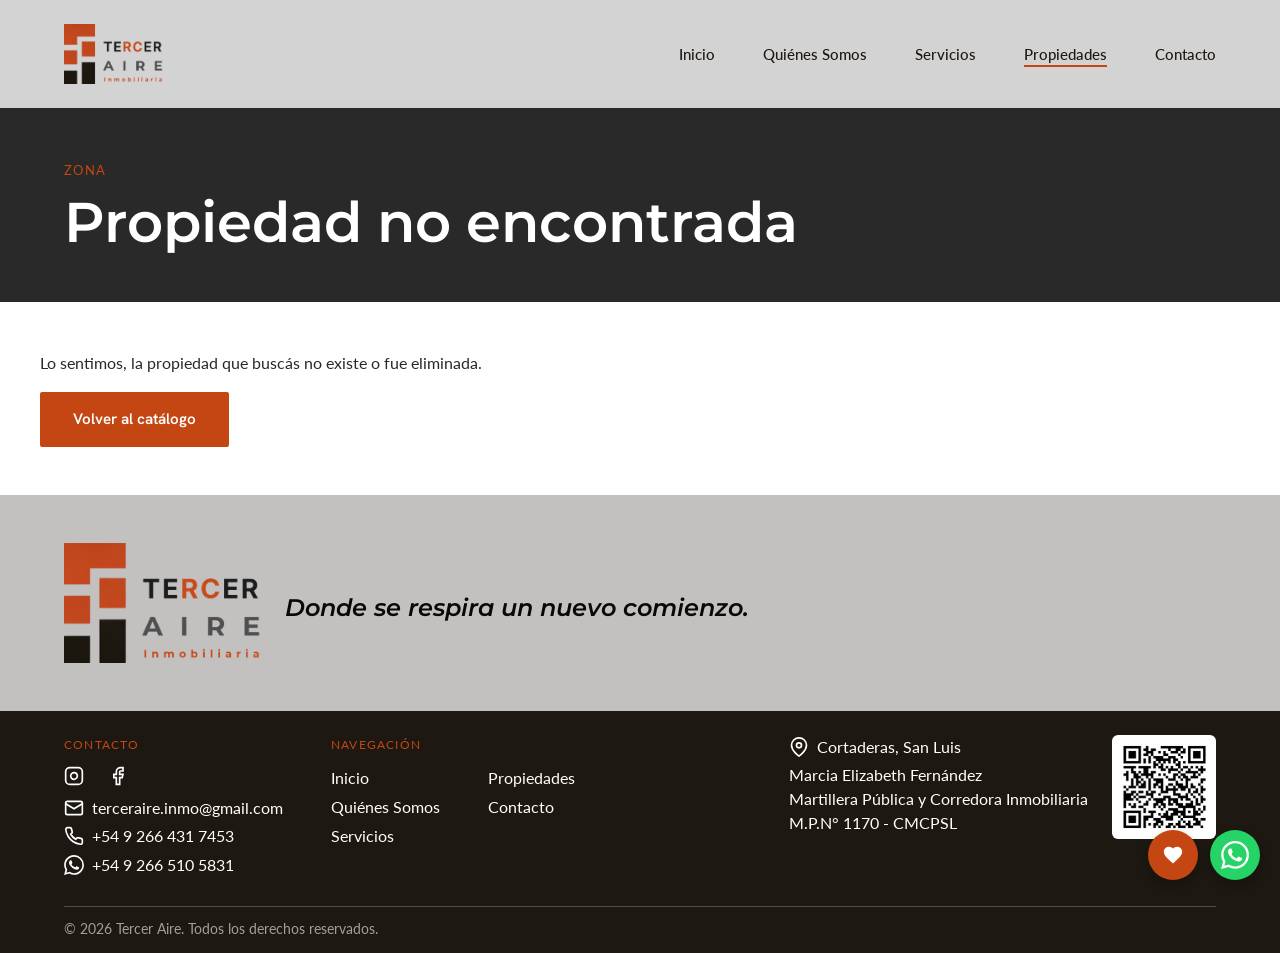
<file: detalle.html>
<!DOCTYPE html>
<html lang="es">
<head>
  <meta charset="UTF-8">
  <meta name="viewport" content="width=device-width, initial-scale=1.0">
  <title>Detalle de Propiedad | Tercer Aire</title>
  <link rel="stylesheet" href="css/style.css">
  <link rel="stylesheet" href="css/componentes.css">
  <link rel="icon" href="img/favicon.ico" type="image/x-icon">
</head>
<body>

  <header class="encabezado">
    <nav class="nav">
      <a href="index.html" class="nav__marca">
        <img src="img/logo.png" alt="Logo Tercer Aire" class="nav__logo">
      </a>
      <input type="checkbox" id="navCheck" class="nav__check">
      <ul class="nav__links" id="navLinks">
        <li><a href="index.html">Inicio</a></li>
        <li><a href="nosotros.html">Quiénes Somos</a></li>
        <li><a href="servicios.html">Servicios</a></li>
        <li><a href="propiedades.html" class="activo">Propiedades</a></li>
        <li><a href="contacto.html">Contacto</a></li>
      </ul>
      <label class="nav__toggle" for="navCheck" aria-label="Abrir menú">
        <span></span><span></span><span></span>
      </label>
    </nav>
  </header>

  <main>
    <section class="pagina-header">
      <div class="contenedor">
        <p class="pagina-header__eyebrow" id="detalleZona">Zona</p>
        <h1 class="pagina-header__titulo" id="detalleTitulo">Cargando propiedad...</h1>
      </div>
    </section>

    <section class="contenedor detalle-seccion">
      <div id="detalleContenido" class="detalle-grid">
        <!-- Contenido inyectado por JS -->
      </div>
    </section>
  </main>

  <footer class="pie">
    <div class="pie__franja">
      <div class="contenedor pie__franja-interior">
        <a href="index.html" class="pie__marca">
          <img src="img/logo.png" alt="Logo Tercer Aire" class="pie__logo">
        </a>
        <h2 class="pie__lema"> <em> Donde se respira un nuevo comienzo. </em> </h2>
      </div>
    </div>
    <div class="contenedor">
      <div class="pie__grid">

        <div class="pie__contacto">
          <p class="pie__titulo-col">Contacto</p>
          <div class="pie__social">
            <a href="https://www.instagram.com/terceraire.inmo/" target="_blank" rel="noopener noreferrer" aria-label="Instagram">
              <svg viewBox="0 0 24 24" fill="none" stroke="currentColor" stroke-width="2">
                <rect x="2" y="2" width="20" height="20" rx="5"/>
                <path d="M16 11.37A4 4 0 1 1 12.63 8 4 4 0 0 1 16 11.37z"/>
                <line x1="17.5" y1="6.5" x2="17.51" y2="6.5"/>
              </svg>
            </a>
            <a href="https://www.facebook.com/terceraire.inmo/" target="_blank" rel="noopener noreferrer" aria-label="Facebook">
              <svg viewBox="0 0 24 24" fill="none" stroke="currentColor" stroke-width="2">
                <path d="M18 2h-3a5 5 0 0 0-5 5v3H7v4h3v8h4v-8h3l1-4h-4V7a1 1 0 0 1 1-1h3z"/>
              </svg>
            </a>
          </div>
          <ul class="pie__links">
            <li>
              <a href="mailto:terceraire.inmo@gmail.com">
                <svg viewBox="0 0 24 24" width="16" height="16" fill="none" stroke="currentColor" stroke-width="2">
                  <rect x="2" y="4" width="20" height="16" rx="2"/>
                  <path d="m2 7 10 6 10-6"/>
                </svg>
                terceraire.inmo@gmail.com
              </a>
            </li>
            <li>
              <a href="tel:+5492664317453">
                <svg viewBox="0 0 24 24" width="16" height="16" fill="none" stroke="currentColor" stroke-width="2">
                  <path d="M22 16.92v3a2 2 0 0 1-2.18 2 19.79 19.79 0 0 1-8.63-3.07 19.5 19.5 0 0 1-6-6 19.79 19.79 0 0 1-3.07-8.67A2 2 0 0 1 4.11 2h3a2 2 0 0 1 2 1.72c.127.96.361 1.903.7 2.81a2 2 0 0 1-.45 2.11L8.09 9.91a16 16 0 0 0 6 6l1.27-1.27a2 2 0 0 1 2.11-.45c.907.339 1.85.573 2.81.7A2 2 0 0 1 22 16.92z"/>
                </svg>
                +54 9 266 431 7453
              </a>
            </li>
            <li>
              <a href="https://wa.me/5492665105831" target="_blank" rel="noopener noreferrer">
                <svg viewBox="0 0 24 24" width="16" height="16" fill="currentColor" stroke="none">
                  <path d="M17.472 14.382c-.297-.149-1.758-.867-2.03-.967-.273-.099-.471-.148-.67.15-.197.297-.767.966-.94 1.164-.173.199-.347.223-.644.075-.297-.15-1.255-.463-2.39-1.475-.883-.788-1.48-1.761-1.653-2.059-.173-.297-.018-.458.13-.606.134-.133.298-.347.446-.52.149-.174.198-.298.298-.497.099-.198.05-.371-.025-.52-.075-.149-.669-1.612-.916-2.207-.242-.579-.487-.5-.669-.51-.173-.008-.371-.01-.57-.01-.198 0-.52.074-.792.372-.272.297-1.04 1.016-1.04 2.479 0 1.462 1.065 2.875 1.213 3.074.149.198 2.096 3.2 5.077 4.487.709.306 1.262.489 1.694.625.712.227 1.36.195 1.871.118.571-.085 1.758-.719 2.006-1.413.248-.694.248-1.289.173-1.413-.074-.124-.272-.198-.57-.347m-5.421 7.403h-.004a9.87 9.87 0 0 1-5.031-1.378l-.361-.214-3.741.982.998-3.648-.235-.374a9.86 9.86 0 0 1-1.51-5.26c.001-5.45 4.436-9.884 9.888-9.884 2.64 0 5.122 1.03 6.988 2.898a9.825 9.825 0 0 1 2.893 6.994c-.003 5.45-4.437 9.884-9.885 9.884m8.413-18.297A11.815 11.815 0 0 0 12.05 0C5.495 0 .16 5.335.157 11.892c0 2.096.547 4.142 1.588 5.945L.057 24l6.305-1.654a11.882 11.882 0 0 0 5.683 1.448h.005c6.554 0 11.89-5.335 11.893-11.893a11.821 11.821 0 0 0-3.48-8.413"/>
                </svg>
                +54 9 266 510 5831
              </a>
            </li>
          </ul>
        </div>

        <div class="pie__navegacion">
          <p class="pie__titulo-col">Navegación</p>
          <ul class="pie__links pie__links--nav">
            <li><a href="index.html">Inicio</a></li>
            <li><a href="nosotros.html">Quiénes Somos</a></li>
            <li><a href="servicios.html">Servicios</a></li>
            <li><a href="propiedades.html">Propiedades</a></li>
            <li><a href="contacto.html">Contacto</a></li>
          </ul>
        </div>

        <div class="pie__legal">
          <div class="pie__matricula">
            <p class="pie__direccion">
              <svg viewBox="0 0 24 24" width="20" height="20" fill="none" stroke="currentColor" stroke-width="2">
                <path d="M21 10c0 7-9 13-9 13s-9-6-9-13a9 9 0 0 1 18 0z"/>
                <circle cx="12" cy="10" r="3"/>
              </svg>
              Cortaderas, San Luis
            </p>
            <p>Marcia Elizabeth Fernández</p>
            <p>Martillera Pública y Corredora Inmobiliaria</p>
            <p>M.P.N° 1170 - CMCPSL</p>
          </div>
          <div class="pie__qr">
             <img src="img/qr.jpg" alt="Código QR de Certificado Online de Matricula">
          </div>
        </div>

      </div>
      <div class="pie__abajo">
        <p>© 2026 Tercer Aire. Todos los derechos reservados.</p>
      </div>
    </div>
  </footer>

  <script src="js/propiedades.js"></script>
  <script>
    document.addEventListener('DOMContentLoaded', () => {
      const params = new URLSearchParams(window.location.search);
      const idPropiedad = params.get('id');

      const propiedad = listaPropiedades.find(p => 
        idPropiedad && String(p.id).toLowerCase() === idPropiedad.toLowerCase()
      );

      const svgCorazonVacio = `<svg width="18" height="18" viewBox="0 0 24 24" fill="none" stroke="currentColor" stroke-width="2.2" stroke-linecap="round" stroke-linejoin="round"><path d="M20.84 4.61a5.5 5.5 0 0 0-7.78 0L12 5.67l-1.06-1.06a5.5 5.5 0 0 0-7.78 7.78l1.06 1.06L12 21.23l7.78-7.78 1.06-1.06a5.5 5.5 0 0 0 0-7.78z"></path></svg>`;
      const svgCorazonLleno = `<svg width="18" height="18" viewBox="0 0 24 24" fill="currentColor" stroke="none"><path d="M20.84 4.61a5.5 5.5 0 0 0-7.78 0L12 5.67l-1.06-1.06a5.5 5.5 0 0 0-7.78 7.78l1.06 1.06L12 21.23l7.78-7.78 1.06-1.06a5.5 5.5 0 0 0 0-7.78z"></path></svg>`;

      function obtenerFavoritos() {
        return JSON.parse(localStorage.getItem('tercerAireFavoritos')) || [];
      }

      function actualizarContadorFlotante() {
        const favs = obtenerFavoritos();
        const badge = document.getElementById('badgeFavCount');
        if (badge) {
          if (favs.length > 0) {
            badge.textContent = favs.length;
            badge.style.display = 'flex';
          } else {
            badge.style.display = 'none';
          }
        }
      }

      if (propiedad) {
        document.getElementById('detalleZona').textContent = `${propiedad.zona} • REF: ${propiedad.id}`;
        document.getElementById('detalleTitulo').textContent = propiedad.titulo;
        document.title = `${propiedad.titulo} (${propiedad.id}) | Tercer Aire`;
        
        let listaImagens = [];
        if (propiedad.imagenes && Array.isArray(propiedad.imagenes)) {
          listaImagens = propiedad.imagenes.map(img => img.includes('/') ? img : `img/${img}`);
        } else if (propiedad.imagen) {
          const unicaImg = propiedad.imagen.includes('/') ? propiedad.imagen : `img/${propiedad.imagen}`;
          listaImagens = [unicaImg];
        } else {
          listaImagens = ['img/placeholder.jpg'];
        }

        // ==========================================
        // PRECARGA INTELIGENTE DE IMÁGENES EN MEMORIA
        // ==========================================
        listaImagens.forEach(ruta => {
          const imgCache = new Image();
          imgCache.src = ruta;
        });

        let imagenActualIndex = 0;

        document.getElementById('detalleContenido').innerHTML = `
          <div class="detalle-descripcion">
            <div class="detalle-carrusel" id="carruselContenedor" style="position: relative; background-color: #1a1a1a; display: flex; align-items: center; justify-content: center; overflow: hidden; height: 450px; border-radius: 8px;">
              
              <img id="imagenCarruselActual" src="${listaImagens[0]}" alt="Imagen de la propiedad" style="max-width: 100%; max-height: 100%; object-fit: contain; cursor: zoom-in; transition: opacity 0.15s ease-in-out;" title="Haz clic para ver en pantalla completa">

              <button type="button" id="btnAmpliar" title="Ver en pantalla completa" style="position: absolute; top: 15px; right: 15px; background: rgba(0,0,0,0.65); color: #ffffff; border: none; border-radius: 50%; width: 40px; height: 40px; cursor: pointer; display: flex; align-items: center; justify-content: center; z-index: 5; transition: transform 0.2s ease;">
                <svg width="20" height="20" viewBox="0 0 24 24" fill="none" stroke="currentColor" stroke-width="2.2" stroke-linecap="round" stroke-linejoin="round">
                  <circle cx="11" cy="11" r="8"></circle>
                  <line x1="21" y1="21" x2="16.65" y2="16.65"></line>
                  <line x1="11" y1="8" x2="11" y2="14"></line>
                  <line x1="8" y1="11" x2="14" y2="11"></line>
                </svg>
              </button>

              ${listaImagens.length > 1 ? `
                <button type="button" class="detalle-carrusel__btn detalle-carrusel__btn--prev" id="btnPrev" style="z-index: 5;">❮</button>
                <button type="button" class="detalle-carrusel__btn detalle-carrusel__btn--next" id="btnNext" style="z-index: 5;">❯</button>
                <div class="detalle-carrusel__indicadores" id="carruselPuntos" style="z-index: 5;">
                  ${listaImagens.map((_, i) => `<button type="button" class="detalle-carrusel__punto ${i === 0 ? 'activo' : ''}" data-index="${i}"></button>`).join('')}
                </div>
              ` : ''}
            </div>
            
            <div style="margin: 1rem 0;">
              <span style="font-family: var(--font-data); font-size: 0.85rem; color: var(--oxido); font-weight: bold; text-transform: uppercase; background-color: var(--hueso); padding: 0.35rem 0.75rem; border: 1px solid var(--borde-suave); display: inline-block;">
                Código de Referencia: ${propiedad.id}
              </span>
            </div>
            
            <div class="detalle-iconos-grid">
              <div class="detalle-spec-card">
                <svg width="22" height="22" viewBox="0 0 24 24" fill="none" stroke="currentColor" stroke-width="2"><path d="M3 9l9-7 9 7v11a2 2 0 0 1-2 2H5a2 2 0 0 1-2-2z"></path><polyline points="9 22 9 12 15 12 15 22"></polyline></svg>
                <span class="detalle-spec-card__titulo">Operación</span>
                <span class="detalle-spec-card__valor" style="text-transform: uppercase;">${propiedad.operacion}</span>
              </div>

              <div class="detalle-spec-card">
                <svg width="22" height="22" viewBox="0 0 24 24" fill="none" stroke="currentColor" stroke-width="2"><rect x="3" y="3" width="18" height="18" rx="2" ry="2"></rect><line x1="3" y1="9" x2="21" y2="9"></line><line x1="9" y1="21" x2="9" y2="9"></line></svg>
                <span class="detalle-spec-card__titulo">Ambientes</span>
                <span class="detalle-spec-card__valor">${propiedad.ambientes}</span>
              </div>

              ${propiedad.dormitorios !== undefined ? `
              <div class="detalle-spec-card">
                <svg width="22" height="22" viewBox="0 0 24 24" fill="none" stroke="currentColor" stroke-width="2"><path d="M2 4v16"></path><path d="M2 8h18a2 2 0 0 1 2 2v10"></path><path d="M2 17h20"></path><path d="M6 8v9"></path></svg>
                <span class="detalle-spec-card__titulo">Dormitorios</span>
                <span class="detalle-spec-card__valor">${propiedad.dormitorios} Dorm.</span>
              </div>` : ''}

              ${propiedad.banos !== undefined ? `
              <div class="detalle-spec-card">
                <svg width="22" height="22" viewBox="0 0 24 24" fill="none" stroke="currentColor" stroke-width="2"><path d="M9 6h6"></path><path d="M12 3v3"></path><path d="M4 11h16v8a2 2 0 0 1-2 2H6a2 2 0 0 1-2-2v-8z"></path></svg>
                <span class="detalle-spec-card__titulo">Baños</span>
                <span class="detalle-spec-card__valor">${propiedad.banos} Baños</span>
              </div>` : ''}

              <div class="detalle-spec-card">
                <svg width="22" height="22" viewBox="0 0 24 24" fill="none" stroke="currentColor" stroke-width="2">
                  <circle cx="12" cy="12" r="10"></circle>
                  <polyline points="12 6 12 12 16 14"></polyline>
                </svg>
                <span class="detalle-spec-card__titulo">${propiedad.tipo === 'lote' || propiedad.tipo === 'campo' || propiedad.tipo === 'hectarea' ? 'Superficie' : 'Sup. Terreno'}</span>
                <span class="detalle-spec-card__valor">${propiedad.superficie}</span>
              </div>

              ${propiedad.superficieCubierta ? `
              <div class="detalle-spec-card">
                <svg width="22" height="22" viewBox="0 0 24 24" fill="none" stroke="currentColor" stroke-width="2">
                  <path d="M3 9l9-7 9 7v11a2 2 0 0 1-2 2H5a2 2 0 0 1-2-2z"></path>
                  <polyline points="9 22 9 12 15 12 15 22"></polyline>
                </svg>
                <span class="detalle-spec-card__titulo">Sup. Cubierta</span>
                <span class="detalle-spec-card__valor">${propiedad.superficieCubierta}</span>
              </div>` : ''}

              ${propiedad.cochera ? `
              <div class="detalle-spec-card">
                <svg width="22" height="22" viewBox="0 0 24 24" fill="none" stroke="currentColor" stroke-width="2"><rect x="1" y="3" width="15" height="13"></rect><polygon points="16 8 20 8 23 11 23 16 16 16 16 8"></polygon><circle cx="5.5" cy="18.5" r="2.5"></circle><circle cx="18.5" cy="18.5" r="2.5"></circle></svg>
                <span class="detalle-spec-card__titulo">Cochera</span>
                <span class="detalle-spec-card__valor">${propiedad.cochera}</span>
              </div>` : ''}
            </div>

            <h2>Descripción de la propiedad</h2>
            <p>${propiedad.descripcion || `Excelente propiedad ubicada en ${propiedad.zona}, ideada para aprovechar al máximo las comodidades y el entorno natural.`}</p>
          </div>

          <aside class="detalle-tarjeta-precio">
            <p class="detalle-tarjeta-precio__etiqueta">Valor de la propiedad</p>
            <h3 class="detalle-tarjeta-precio__valor">${propiedad.precioTexto}</h3>
            <a href="contacto.html" class="boton boton--primario">Consultar por esta propiedad</a>
            
            <a href="https://wa.me/5492665105831?text=${encodeURIComponent(`Hola! Me interesa la propiedad ${propiedad.id} - ${propiedad.titulo} (${propiedad.precioTexto}). Quisiera más información.`)}" 
               target="_blank" 
               rel="noopener noreferrer" 
               class="boton boton--primario" 
               style="display: flex; align-items: center; justify-content: center; gap: 0.5rem; background-color: #25d366; border-color: #25d366; color: #fff;">
              <svg width="20" height="20" viewBox="0 0 24 24" fill="currentColor"><path d="M.057 24l1.687-6.163c-1.041-1.804-1.588-3.849-1.587-5.946.003-6.556 5.338-11.891 11.893-11.891 3.181.001 6.167 1.24 8.413 3.488 2.245 2.248 3.481 5.236 3.48 8.414-.003 6.557-5.338 11.892-11.893 11.892-1.99-.001-3.951-.5-5.688-1.448l-6.305 1.654zm6.597-3.807c1.676.995 3.276 1.591 5.392 1.592 5.448 0 9.886-4.434 9.889-9.885.002-5.462-4.415-9.89-9.881-9.892-5.452 0-9.887 4.434-9.889 9.884-.001 2.225.651 3.891 1.746 5.634l-.999 3.648 3.742-.981zm11.387-5.464c-.074-.124-.272-.198-.57-.347-.297-.149-1.758-.868-2.031-.967-.272-.099-.47-.149-.669.198-.198.347-.767.966-.94 1.164-.173.199-.347.223-.644.075-.297-.15-1.255-.463-2.39-1.475-.883-.788-1.48-1.761-1.653-2.059-.173-.297-.018-.458.13-.606.134-.133.298-.347.446-.52.149-.174.198-.298.298-.497.099-.198.05-.371-.025-.52-.075-.149-.669-1.612-.916-2.207-.242-.579-.487-.5-.669-.51-.173-.008-.371-.01-.57-.01-.198 0-.52.074-.792.372-.272.297-1.04 1.016-1.04 2.479 0 1.462 1.065 2.875 1.213 3.074.149.198 2.096 3.2 5.077 4.487.709.306 1.262.489 1.694.625.712.227 1.36.195 1.871.118.571-.085 1.758-.719 2.006-1.413.248-.694.248-1.289.173-1.413-.074-.124-.272-.198-.57-.347z"/></svg>
              Consultar por WhatsApp
            </a>

            <!-- BOTÓN DE FAVORITOS EN DETALLE CON SVG -->
            <button type="button" id="btnDetalleFav" class="boton" style="width: 100%; margin-top: 0.75rem; background-color: var(--hueso, #f4f1ea); color: var(--oxido, #c0392b); border: 1px solid var(--oxido, #c0392b); display: flex; align-items: center; justify-content: center; gap: 0.5rem; font-weight: 600; cursor: pointer;">
              <span id="iconoCorazonDetalle" style="display: flex; align-items: center;"></span> <span id="textoDetalleFav">Guardar en Favoritos</span>
            </button>

            <a href="propiedades.html" style="display: block; text-align: center; margin-top: 1rem; font-size: 0.9rem; color: var(--pizarra);">← Volver al catálogo</a>

            <div class="detalle-mapa-contenedor">
              <h4 class="detalle-mapa-titulo">Ubicación aproximada</h4>
              <div class="detalle-mapa-frame" id="contenedorMapa"></div>
            </div>
          </aside>

          <div id="modalLightbox" style="display: none; position: fixed; top: 0; left: 0; width: 100%; height: 100%; background-color: rgba(0,0,0,0.92); z-index: 99999; align-items: center; justify-content: center; padding: 20px;">
            <button type="button" id="cerrarLightbox" style="position: absolute; top: 20px; right: 30px; background: none; color: #ffffff; border: none; font-size: 2.5rem; cursor: pointer; z-index: 100000;">&times;</button>
            <img id="imagenLightboxModal" src="" alt="Ampliación de imagen" style="max-width: 90%; max-height: 90%; object-fit: contain; border-radius: 4px; box-shadow: 0 5px 25px rgba(0,0,0,0.6);">
          </div>
        `;

        const btnDetalleFav = document.getElementById('btnDetalleFav');
        const iconoCorazon = document.getElementById('iconoCorazonDetalle');
        const textoFav = document.getElementById('textoDetalleFav');

        let favsList = obtenerFavoritos();
        let esFavorito = favsList.includes(propiedad.id);

        function actualizarEstadoDetalleFav() {
          if (esFavorito) {
            iconoCorazon.innerHTML = svgCorazonLleno;
            textoFav.textContent = 'Quitar de Favoritos';
            btnDetalleFav.style.backgroundColor = 'var(--oxido, #c0392b)';
            btnDetalleFav.style.color = '#ffffff';
          } else {
            iconoCorazon.innerHTML = svgCorazonVacio;
            textoFav.textContent = 'Guardar en Favoritos';
            btnDetalleFav.style.backgroundColor = 'var(--hueso, #f4f1ea)';
            btnDetalleFav.style.color = 'var(--oxido, #c0392b)';
          }
        }

        actualizarEstadoDetalleFav();

        btnDetalleFav.addEventListener('click', () => {
          let favs = obtenerFavoritos();
          if (favs.includes(propiedad.id)) {
            favs = favs.filter(id => id !== propiedad.id);
            esFavorito = false;
          } else {
            favs.push(propiedad.id);
            esFavorito = true;
          }
          localStorage.setItem('tercerAireFavoritos', JSON.stringify(favs));
          actualizarEstadoDetalleFav();
          actualizarContadorFlotante();
        });

        const contenedorMapa = document.getElementById('contenedorMapa');
        if (contenedorMapa && propiedad.mapaHtml) {
          contenedorMapa.innerHTML = propiedad.mapaHtml;
        } else if (contenedorMapa) {
          contenedorMapa.innerHTML = '<p style="padding: 1rem; font-size: 0.8rem; text-align: center; color: var(--pizarra);">Mapa no disponible</p>';
        }

        if (listaImagens.length > 0) {
          const imgElemento = document.getElementById('imagenCarruselActual');
          const btnPrev = document.getElementById('btnPrev');
          const btnNext = document.getElementById('btnNext');
          const puntos = document.querySelectorAll('.detalle-carrusel__punto');

          const modalLightbox = document.getElementById('modalLightbox');
          const imagenLightboxModal = document.getElementById('imagenLightboxModal');
          const cerrarLightbox = document.getElementById('cerrarLightbox');
          const btnAmpliar = document.getElementById('btnAmpliar');

          function actualizarCarrusel() {
            // Cambio instantáneo usando las imágenes precargadas en memoria
            imgElemento.src = listaImagens[imagenActualIndex];
            puntos.forEach((p, idx) => {
              p.classList.toggle('activo', idx === imagenActualIndex);
            });
          }

          if (btnNext) {
            btnNext.addEventListener('click', () => {
              imagenActualIndex = (imagenActualIndex + 1) % listaImagens.length;
              actualizarCarrusel();
            });
          }

          if (btnPrev) {
            btnPrev.addEventListener('click', () => {
              imagenActualIndex = (imagenActualIndex - 1 + listaImagens.length) % listaImagens.length;
              actualizarCarrusel();
            });
          }

          puntos.forEach(punto => {
            punto.addEventListener('click', (e) => {
              imagenActualIndex = parseInt(e.target.getAttribute('data-index'));
              actualizarCarrusel();
            });
          });

          function abrirPantallaCompleta() {
            imagenLightboxModal.src = listaImagens[imagenActualIndex];
            modalLightbox.style.display = 'flex';
          }

          if (btnAmpliar) btnAmpliar.addEventListener('click', abrirPantallaCompleta);
          if (imgElemento) imgElemento.addEventListener('click', abrirPantallaCompleta);

          if (cerrarLightbox) {
            cerrarLightbox.addEventListener('click', () => {
              modalLightbox.style.display = 'none';
            });
          }

          if (modalLightbox) {
            modalLightbox.addEventListener('click', (e) => {
              if (e.target === modalLightbox) {
                modalLightbox.style.display = 'none';
              }
            });
          }
        }

      } else {
        document.getElementById('detalleTitulo').textContent = "Propiedad no encontrada";
        document.getElementById('detalleContenido').innerHTML = `
          <div style="grid-column: 1 / -1;">
            <p>Lo sentimos, la propiedad que buscás no existe o fue eliminada.</p>
            <a href="propiedades.html" class="boton boton--primario" style="display: inline-block; margin-top: 1rem;">Volver al catálogo</a>
          </div>
        `;
      }

      actualizarContadorFlotante();
    });
  </script>
  
  <!-- CONTENEDOR FLOTANTE UNIFICADO CON SVG EN FAVORITOS -->
  <div style="position: fixed; bottom: 20px; right: 20px; display: flex; align-items: center; gap: 12px; z-index: 9999;">
    
    <!-- BOTÓN DE FAVORITOS (ÓXIDO CON CORAZÓN SVG) -->
    <a href="favoritos.html" id="btnFlotanteFav" aria-label="Ver mis propiedades favoritas" style="position: relative; background-color: var(--oxido, #c0392b); color: #ffffff; width: 50px; height: 50px; border-radius: 50%; display: flex; align-items: center; justify-content: center; box-shadow: 0 4px 10px rgba(0,0,0,0.25); text-decoration: none; flex-shrink: 0;">
      <svg width="22" height="22" viewBox="0 0 24 24" fill="currentColor" stroke="none">
        <path d="M12 21.35l-1.45-1.32C5.4 15.36 2 12.28 2 8.5 2 5.42 4.42 3 7.5 3c1.74 0 3.41.81 4.5 2.09C13.09 3.81 14.76 3 16.5 3 19.58 3 22 5.42 22 8.5c0 3.78-3.4 6.86-8.55 11.54L12 21.35z"/>
      </svg>
      <span id="badgeFavCount" style="position: absolute; top: -4px; right: -4px; background-color: #ffffff; color: var(--oxido, #c0392b); font-size: 0.75rem; font-weight: bold; width: 20px; height: 20px; border-radius: 50%; display: none; align-items: center; justify-content: center; border: 2px solid var(--oxido, #c0392b);">0</span>
    </a>

    <!-- BOTÓN DE WHATSAPP -->
    <a href="https://wa.me/5492665105831" target="_blank" rel="noopener noreferrer" aria-label="Chatear por WhatsApp" style="position: relative; top: 0; right: 0; bottom: 0; left: 0; background-color: #25d366; color: #ffffff; width: 50px; height: 50px; border-radius: 50%; display: flex; align-items: center; justify-content: center; box-shadow: 0 4px 10px rgba(0,0,0,0.25); text-decoration: none; flex-shrink: 0;">
      <svg viewBox="0 0 24 24" fill="currentColor" stroke="none" width="28" height="28">
        <path d="M17.472 14.382c-.297-.149-1.758-.867-2.03-.967-.273-.099-.471-.148-.67.15-.197.297-.767.966-.94 1.164-.173.199-.347.223-.644.075-.297-.15-1.255-.463-2.39-1.475-.883-.788-1.48-1.761-1.653-2.059-.173-.297-.018-.458.13-.606.134-.133.298-.347.446-.52.149-.174.198-.298.298-.497.099-.198.05-.371-.025-.52-.075-.149-.669-1.612-.916-2.207-.242-.579-.487-.5-.669-.51-.173-.008-.371-.01-.57-.01-.198 0-.52.074-.792.372-.272.297-1.04 1.016-1.04 2.479 0 1.462 1.065 2.875 1.213 3.074.149.198 2.096 3.2 5.077 4.487.709.306 1.262.489 1.694.625.712.227 1.36.195 1.871.118.571-.085 1.758-.719 2.006-1.413.248-.694.248-1.289.173-1.413-.074-.124-.272-.198-.57-.347m-5.421 7.403h-.004a9.87 9.87 0 0 1-5.031-1.378l-.361-.214-3.741.982.998-3.648-.235-.374a9.86 9.86 0 0 1-1.51-5.26c.001-5.45 4.436-9.884 9.888-9.884 2.64 0 5.122 1.03 6.988 2.898a9.825 9.825 0 0 1 2.893 6.994c-.003 5.45-4.437 9.884-9.885 9.884m8.413-18.297A11.815 11.815 0 0 0 12.05 0C5.495 0 .16 5.335.157 11.892c0 2.096.547 4.142 1.588 5.945L.057 24l6.305-1.654a11.882 11.882 0 0 0 5.683 1.448h.005c6.554 0 11.89-5.335 11.893-11.893a11.821 11.821 0 0 0-3.48-8.413"/>
      </svg>
    </a>

  </div>

</body>
</html>
</file>
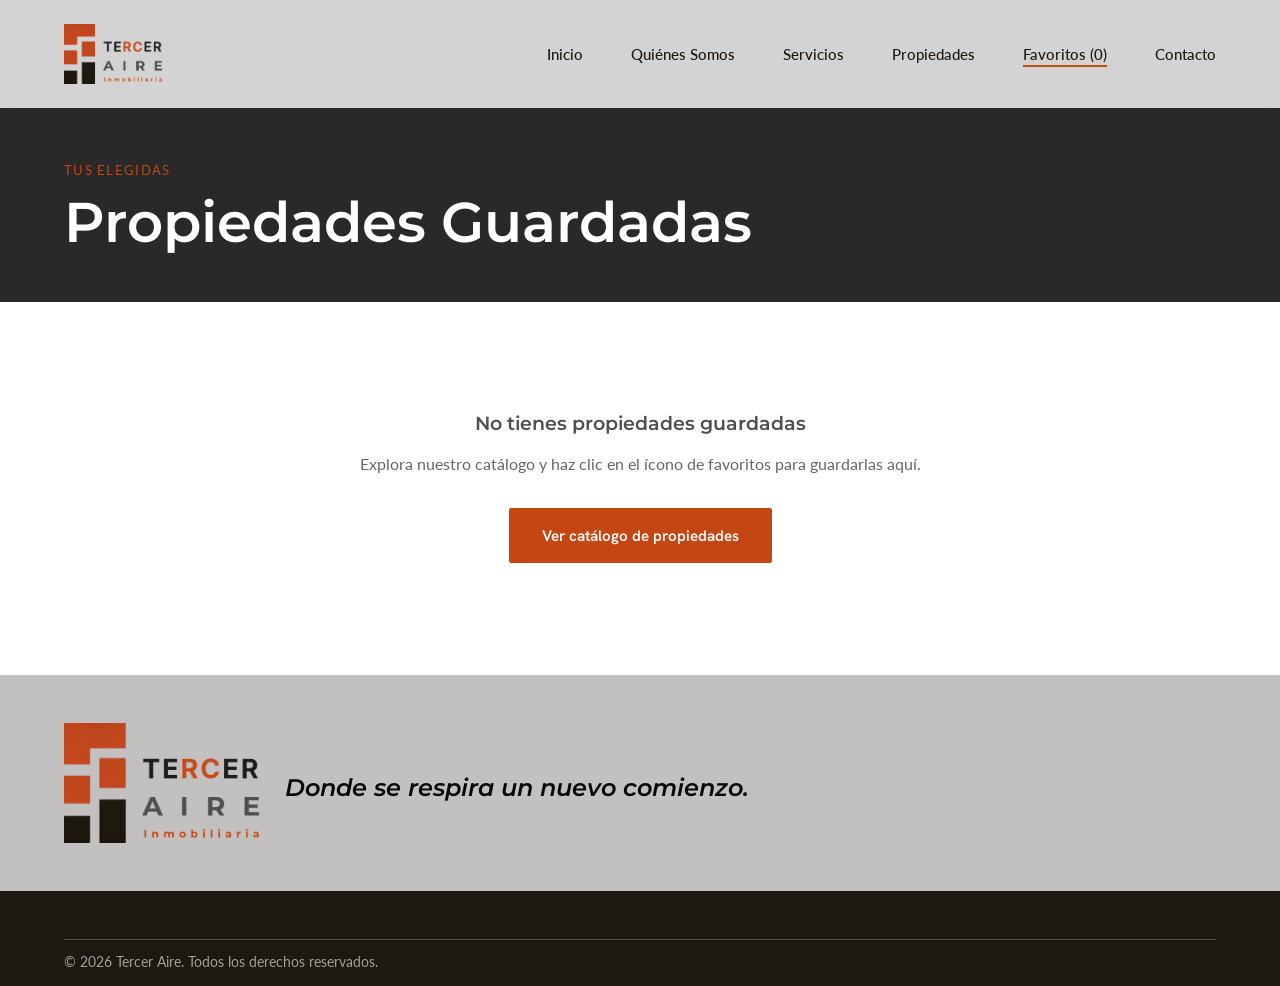
<file: favoritos.html>
<!DOCTYPE html>
<html lang="es">
<head>
  <meta charset="UTF-8">
  <meta name="viewport" content="width=device-width, initial-scale=1.0">
  <title>Mis Propiedades Favoritas | Tercer Aire</title>
  <link rel="stylesheet" href="css/style.css">
  <link rel="stylesheet" href="css/componentes.css">
  <link rel="icon" href="img/favicon.ico" type="image/x-icon">
</head>
<body>

  <header class="encabezado">
    <nav class="nav">
      <a href="index.html" class="nav__marca">
        <img src="img/logo.png" alt="Logo Tercer Aire" class="nav__logo">
      </a>
      <input type="checkbox" id="navCheck" class="nav__check">
      <ul class="nav__links" id="navLinks">
        <li><a href="index.html">Inicio</a></li>
        <li><a href="nosotros.html">Quiénes Somos</a></li>
        <li><a href="servicios.html">Servicios</a></li>
        <li><a href="propiedades.html">Propiedades</a></li>
        <li><a href="favoritos.html" class="activo" id="linkFavoritos">Favoritos (0)</a></li>
        <li><a href="contacto.html">Contacto</a></li>
      </ul>
      <label class="nav__toggle" for="navCheck" aria-label="Abrir menú">
        <span></span><span></span><span></span>
      </label>
    </nav>
  </header>

  <main>
    <section class="pagina-header">
      <div class="contenedor">
        <p class="pagina-header__eyebrow">Tus elegidas</p>
        <h1 class="pagina-header__titulo">Propiedades Guardadas</h1>
      </div>
    </section>

    <section class="contenedor" style="padding: 3rem 0;">
      <!-- ACCIÓN MASIVA POR WHATSAPP -->
      <div id="contenedorAccionWa" style="display: none; margin-bottom: 2rem; text-align: right;">
        <button type="button" id="btnConsultarTodas" class="boton boton--primario" style="background-color: #25d366; border-color: #25d366; color: #fff; display: inline-flex; align-items: center; gap: 0.5rem;">
          <svg width="20" height="20" viewBox="0 0 24 24" fill="currentColor"><path d="M.057 24l1.687-6.163c-1.041-1.804-1.588-3.849-1.587-5.946.003-6.556 5.338-11.891 11.893-11.891 3.181.001 6.167 1.24 8.413 3.488 2.245 2.248 3.481 5.236 3.48 8.414-.003 6.557-5.338 11.892-11.893 11.892-1.99-.001-3.951-.5-5.688-1.448l-6.305 1.654zm6.597-3.807c1.676.995 3.276 1.591 5.392 1.592 5.448 0 9.886-4.434 9.889-9.885.002-5.462-4.415-9.89-9.881-9.892-5.452 0-9.887 4.434-9.889 9.884-.001 2.225.651 3.891 1.746 5.634l-.999 3.648 3.742-.981zm11.387-5.464c-.074-.124-.272-.198-.57-.347-.297-.149-1.758-.868-2.031-.967-.272-.099-.47-.149-.669.198-.198.347-.767.966-.94 1.164-.173.199-.347.223-.644.075-.297-.15-1.255-.463-2.39-1.475-.883-.788-1.48-1.761-1.653-2.059-.173-.297-.018-.458.13-.606.134-.133.298-.347.446-.52.149-.174.198-.298.298-.497.099-.198.05-.371-.025-.52-.075-.149-.669-1.612-.916-2.207-.242-.579-.487-.5-.669-.51-.173-.008-.371-.01-.57-.01-.198 0-.52.074-.792.372-.272.297-1.04 1.016-1.04 2.479 0 1.462 1.065 2.875 1.213 3.074.149.198 2.096 3.2 5.077 4.487.709.306 1.262.489 1.694.625.712.227 1.36.195 1.871.118.571-.085 1.758-.719 2.006-1.413.248-.694.248-1.289.173-1.413-.074-.124-.272-.198-.57-.347z"/></svg>
          Consultar por todas mis favoritas en WhatsApp
        </button>
      </div>

      <!-- GRILLA DE FAVORITAS -->
      <div class="catalogo__grid" id="grillaFavoritos"></div>
      
      <!-- ESTADO VACÍO -->
      <div id="vacioFavoritos" style="text-align: center; padding: 4rem 1rem; display: none;">
        <h3 style="margin-bottom: 1rem; color: var(--pizarra);">No tienes propiedades guardadas</h3>
        <p style="margin-bottom: 2rem; color: #666;">Explora nuestro catálogo y haz clic en el ícono de favoritos para guardarlas aquí.</p>
        <a href="propiedades.html" class="boton boton--primario">Ver catálogo de propiedades</a>
      </div>
    </section>
  </main>

  <footer class="pie">
    <div class="pie__franja">
      <div class="contenedor pie__franja-interior">
        <a href="index.html" class="pie__marca">
          <img src="img/logo.png" alt="Logo Tercer Aire" class="pie__logo">
        </a>
        <h2 class="pie__lema"> <em> Donde se respira un nuevo comienzo. </em> </h2>
      </div>
    </div>
    <div class="contenedor">
      <div class="pie__grid">
        <!-- Pie estandar -->
      </div>
      <div class="pie__abajo">
        <p>© 2026 Tercer Aire. Todos los derechos reservados.</p>
      </div>
    </div>
  </footer>

  <script src="js/propiedades.js"></script>
  <script>
    document.addEventListener('DOMContentLoaded', () => {
      const grilla = document.getElementById('grillaFavoritos');
      const vacio = document.getElementById('vacioFavoritos');
      const contenedorAccionWa = document.getElementById('contenedorAccionWa');
      const btnConsultarTodas = document.getElementById('btnConsultarTodas');
      const linkFavs = document.getElementById('linkFavoritos');

      function obtenerFavoritos() {
        return JSON.parse(localStorage.getItem('tercerAireFavoritos')) || [];
      }

      function actualizarContadorNav() {
        const favs = obtenerFavoritos();
        if (linkFavs) linkFavs.textContent = `Favoritos (${favs.length})`;
      }

      function renderizarFavoritos() {
        actualizarContadorNav();
        const favsIds = obtenerFavoritos();

        if (favsIds.length === 0) {
          if (grilla) grilla.innerHTML = '';
          if (vacio) vacio.style.display = 'block';
          if (contenedorAccionWa) contenedorAccionWa.style.display = 'none';
          return;
        }

        if (vacio) vacio.style.display = 'none';
        if (contenedorAccionWa) contenedorAccionWa.style.display = 'block';
        if (grilla) grilla.innerHTML = '';

        const propiedadesFavs = listaPropiedades.filter(p => favsIds.includes(p.id));

        propiedadesFavs.forEach(p => {
          const tarjeta = document.createElement('article');
          tarjeta.classList.add('tarjeta-propiedad');

          let rutaImagen = "img/placeholder.jpg";
          if (p.imagenes && Array.isArray(p.imagenes) && p.imagenes.length > 0) {
            rutaImagen = p.imagenes[0].includes('/') ? p.imagenes[0] : `img/${p.imagenes[0]}`;
          } else if (p.imagen) {
            rutaImagen = p.imagen.includes('/') ? p.imagen : `img/${p.imagen}`;
          }

          const mensajeWa = encodeURIComponent(`Hola! Me interesa la propiedad ${p.id} - ${p.titulo} (${p.precioTexto}). Quisiera más información.`);
          const urlWa = `https://wa.me/5492665105831?text=${mensajeWa}`;

          tarjeta.innerHTML = `
            <a href="detalle.html?id=${p.id}" class="tarjeta-propiedad__enlace">
              <div class="tarjeta-propiedad__imagen" style="background-image: url('${rutaImagen}');">
                <span class="tarjeta-propiedad__etiqueta">${p.operacion}</span>
                <button type="button" class="btn-quitar-fav" data-id="${p.id}" title="Quitar de favoritos" style="position: absolute; top: 10px; right: 10px; background: rgba(0,0,0,0.6); color: #fff; border: none; border-radius: 50%; width: 32px; height: 32px; cursor: pointer; display: flex; align-items: center; justify-content: center; font-size: 1rem;">✕</button>
              </div>
              <div class="tarjeta-propiedad__cuerpo">
                <span style="font-family: var(--font-data); font-size: 0.75rem; color: var(--oxido); font-weight: bold; text-transform: uppercase; display: block; margin-bottom: 0.2rem;">
                  Ref: ${p.id}
                </span>
                <p class="tarjeta-propiedad__zona">${p.zona}</p>
                <h3 class="tarjeta-propiedad__titulo">${p.titulo}</h3>
                <p class="tarjeta-propiedad__precio">${p.precioTexto}</p>
                
                <div class="tarjeta-propiedad__pie">
                  <div class="tarjeta-propiedad__specs">
                    <span class="tarjeta-spec-chip">${p.ambientes}</span>
                    <span class="tarjeta-spec-chip">${p.superficie}</span>
                  </div>
                  <button type="button" class="tarjeta-btn-wa" onclick="event.preventDefault(); event.stopPropagation(); window.open('${urlWa}', '_blank');">Consultar</button>
                </div>
              </div>
            </a>
          `;

          // Botón para quitar de favoritos desde la misma grilla
          tarjeta.querySelector('.btn-quitar-fav').addEventListener('click', (e) => {
            e.preventDefault();
            e.stopPropagation();
            let lista = obtenerFavoritos();
            lista = lista.filter(id => id !== p.id);
            localStorage.setItem('tercerAireFavoritos', JSON.stringify(lista));
            renderizarFavoritos();
          });

          grilla.appendChild(tarjeta);
        });

        // Configurar botón de WhatsApp grupal
        if (btnConsultarTodas) {
          btnConsultarTodas.onclick = () => {
            const listaTextos = propiedadesFavs.map(p => `- Ref ${p.id}: ${p.titulo} (${p.precioTexto})`).join('\n');
            const mensajeGrupal = encodeURIComponent(`Hola! Estuve viendo su web y me interesaron estas propiedades:\n${listaTextos}\nQuisiera coordinar una visita o recibir más información.`);
            window.open(`https://wa.me/5492665105831?text=${mensajeGrupal}`, '_blank');
          };
        }
      }

      renderizarFavoritos();
    });
  </script>
</body>
</html>
</file>
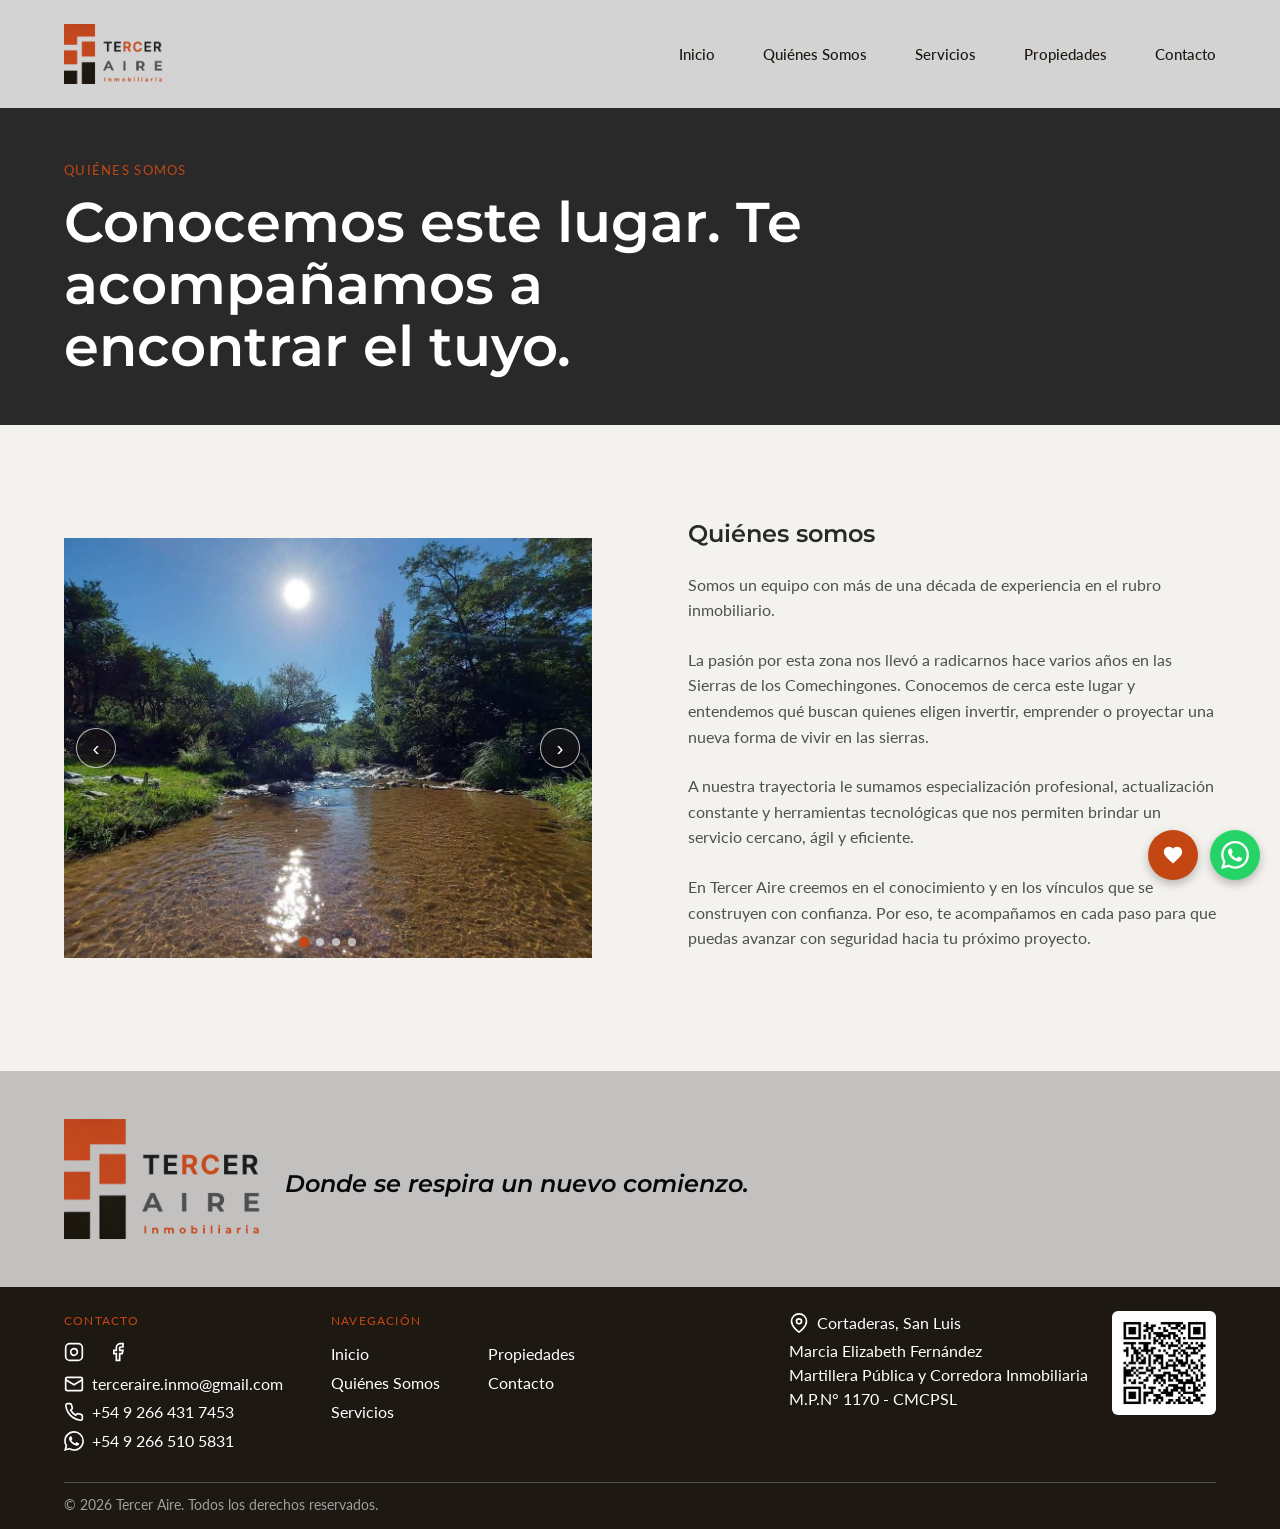
<file: nosotros.html>
<!DOCTYPE html>
<html lang="es">
<head>
  <meta charset="UTF-8">
  <meta name="viewport" content="width=device-width, initial-scale=1.0">
  <title>Nosotros | Tercer Aire</title>
  <meta name="description" content="Conocé la historia y el equipo detrás de Tercer Aire.">
  <link rel="stylesheet" href="css/style.css">
  <link rel="stylesheet" href="css/componentes.css">
  <link rel="icon" href="img/favicon.ico" type="image/x-icon">
</head>
<body>

  <header class="encabezado">
    <nav class="nav">
      <a href="index.html" class="nav__marca">
        <img src="img/logo.png" alt="Logo Tercer Aire" class="nav__logo">
      </a>
      <input type="checkbox" id="navCheck" class="nav__check">
      <ul class="nav__links" id="navLinks">
        <li><a href="index.html">Inicio</a></li>
        <li><a href="nosotros.html">Quiénes Somos</a></li>
        <li><a href="servicios.html">Servicios</a></li>
        <li><a href="propiedades.html">Propiedades</a></li>
        <li><a href="contacto.html">Contacto</a></li>
      </ul>
      <label class="nav__toggle" for="navCheck" aria-label="Abrir menú">
        <span></span><span></span><span></span>
      </label>
    </nav>
  </header>

  <main>
    <section class="pagina-header">
      <div class="contenedor">
        <p class="pagina-header__eyebrow">Quiénes somos</p>
        <h1 class="pagina-header__titulo">Conocemos este lugar. Te acompañamos a encontrar el tuyo.</h1>
      </div>
    </section>

    <section class="historia">
      <div class="contenedor historia__grid">
        <div class="historia__imagen galeria" role="region" aria-roledescription="carrusel" aria-label="Fotos de las sierras">
          <img class="galeria__slide activo" src="img/paisaje1.jpeg" alt="Paisaje de las Sierras de los Comechingones">
          <img class="galeria__slide" src="img/paisaje2.jpeg" alt="Paisaje serrano" loading="lazy">
          <img class="galeria__slide" src="img/paisaje3.jpeg" alt="Paisaje serrano" loading="lazy">
          <img class="galeria__slide" src="img/paisaje4.jpeg" alt="Paisaje serrano" loading="lazy">

          <button type="button" class="galeria__flecha galeria__flecha--prev" aria-label="Imagen anterior">‹</button>
          <button type="button" class="galeria__flecha galeria__flecha--next" aria-label="Imagen siguiente">›</button>
          <div class="galeria__indicadores"></div>
        </div>
        <div class="historia__texto">
          <h2 class="seccion__titulo" style="margin-bottom: 1.5rem;">Quiénes somos</h2>
          <p>Somos un equipo con más de una década de experiencia en el rubro inmobiliario.</p>
          <p>La pasión por esta zona nos llevó a radicarnos hace varios años en las Sierras de los Comechingones. Conocemos de cerca este lugar y entendemos qué buscan quienes eligen invertir, emprender o proyectar una nueva forma de vivir en las sierras.</p>
          <p>A nuestra trayectoria le sumamos especialización profesional, actualización constante y herramientas tecnológicas que nos permiten brindar un servicio cercano, ágil y eficiente.</p>
          <p>En Tercer Aire creemos en el conocimiento y en los vínculos que se construyen con confianza. Por eso, te acompañamos en cada paso para que puedas avanzar con seguridad hacia tu próximo proyecto.</p>
        </div>
      </div>
    </section>

  </main>

  <footer class="pie">
    <div class="pie__franja">
      <div class="contenedor pie__franja-interior">
        <a href="index.html" class="pie__marca">
          <img src="img/logo.png" alt="Logo Tercer Aire" class="pie__logo">
        </a>
        <h2 class="pie__lema"> <em> Donde se respira un nuevo comienzo. </em> </h2>
      </div>
    </div>
    <div class="contenedor">
      <div class="pie__grid">

        <div class="pie__contacto">
          <p class="pie__titulo-col">Contacto</p>
          <div class="pie__social">
            <a href="https://www.instagram.com/terceraire.inmo/" target="_blank" rel="noopener noreferrer" aria-label="Instagram">
              <svg viewBox="0 0 24 24" fill="none" stroke="currentColor" stroke-width="2">
                <rect x="2" y="2" width="20" height="20" rx="5"/>
                <path d="M16 11.37A4 4 0 1 1 12.63 8 4 4 0 0 1 16 11.37z"/>
                <line x1="17.5" y1="6.5" x2="17.51" y2="6.5"/>
              </svg>
            </a>
            <a href="https://www.facebook.com/terceraire.inmo/" target="_blank" rel="noopener noreferrer" aria-label="Facebook">
              <svg viewBox="0 0 24 24" fill="none" stroke="currentColor" stroke-width="2">
                <path d="M18 2h-3a5 5 0 0 0-5 5v3H7v4h3v8h4v-8h3l1-4h-4V7a1 1 0 0 1 1-1h3z"/>
              </svg>
            </a>
          </div>
          <ul class="pie__links">
            <li>
              <a href="mailto:terceraire.inmo@gmail.com">
                <svg viewBox="0 0 24 24" width="16" height="16" fill="none" stroke="currentColor" stroke-width="2">
                  <rect x="2" y="4" width="20" height="16" rx="2"/>
                  <path d="m2 7 10 6 10-6"/>
                </svg>
                terceraire.inmo@gmail.com
              </a>
            </li>
            <li>
              <a href="tel:+5492664317453">
                <svg viewBox="0 0 24 24" width="16" height="16" fill="none" stroke="currentColor" stroke-width="2">
                  <path d="M22 16.92v3a2 2 0 0 1-2.18 2 19.79 19.79 0 0 1-8.63-3.07 19.5 19.5 0 0 1-6-6 19.79 19.79 0 0 1-3.07-8.67A2 2 0 0 1 4.11 2h3a2 2 0 0 1 2 1.72c.127.96.361 1.903.7 2.81a2 2 0 0 1-.45 2.11L8.09 9.91a16 16 0 0 0 6 6l1.27-1.27a2 2 0 0 1 2.11-.45c.907.339 1.85.573 2.81.7A2 2 0 0 1 22 16.92z"/>
                </svg>
                +54 9 266 431 7453
              </a>
            </li>
            <li>
              <a href="https://wa.me/5492665105831" target="_blank" rel="noopener noreferrer">
                <svg viewBox="0 0 24 24" width="16" height="16" fill="currentColor" stroke="none">
                  <path d="M17.472 14.382c-.297-.149-1.758-.867-2.03-.967-.273-.099-.471-.148-.67.15-.197.297-.767.966-.94 1.164-.173.199-.347.223-.644.075-.297-.15-1.255-.463-2.39-1.475-.883-.788-1.48-1.761-1.653-2.059-.173-.297-.018-.458.13-.606.134-.133.298-.347.446-.52.149-.174.198-.298.298-.497.099-.198.05-.371-.025-.52-.075-.149-.669-1.612-.916-2.207-.242-.579-.487-.5-.669-.51-.173-.008-.371-.01-.57-.01-.198 0-.52.074-.792.372-.272.297-1.04 1.016-1.04 2.479 0 1.462 1.065 2.875 1.213 3.074.149.198 2.096 3.2 5.077 4.487.709.306 1.262.489 1.694.625.712.227 1.36.195 1.871.118.571-.085 1.758-.719 2.006-1.413.248-.694.248-1.289.173-1.413-.074-.124-.272-.198-.57-.347m-5.421 7.403h-.004a9.87 9.87 0 0 1-5.031-1.378l-.361-.214-3.741.982.998-3.648-.235-.374a9.86 9.86 0 0 1-1.51-5.26c.001-5.45 4.436-9.884 9.888-9.884 2.64 0 5.122 1.03 6.988 2.898a9.825 9.825 0 0 1 2.893 6.994c-.003 5.45-4.437 9.884-9.885 9.884m8.413-18.297A11.815 11.815 0 0 0 12.05 0C5.495 0 .16 5.335.157 11.892c0 2.096.547 4.142 1.588 5.945L.057 24l6.305-1.654a11.882 11.882 0 0 0 5.683 1.448h.005c6.554 0 11.89-5.335 11.893-11.893a11.821 11.821 0 0 0-3.48-8.413"/>
                </svg>
                +54 9 266 510 5831
              </a>
            </li>
          </ul>
        </div>

        <div class="pie__navegacion">
          <p class="pie__titulo-col">Navegación</p>
          <ul class="pie__links pie__links--nav">
            <li><a href="index.html">Inicio</a></li>
            <li><a href="nosotros.html">Quiénes Somos</a></li>
            <li><a href="servicios.html">Servicios</a></li>
            <li><a href="propiedades.html">Propiedades</a></li>
            <li><a href="contacto.html">Contacto</a></li>
          </ul>
        </div>

        <div class="pie__legal">
          <div class="pie__matricula">
            <p class="pie__direccion">
              <svg viewBox="0 0 24 24" width="20" height="20" fill="none" stroke="currentColor" stroke-width="2">
                <path d="M21 10c0 7-9 13-9 13s-9-6-9-13a9 9 0 0 1 18 0z"/>
                <circle cx="12" cy="10" r="3"/>
              </svg>
              Cortaderas, San Luis
            </p>
            <p>Marcia Elizabeth Fernández</p>
            <p>Martillera Pública y Corredora Inmobiliaria</p>
            <p>M.P.N° 1170 - CMCPSL</p>
          </div>
          <div class="pie__qr">
             <img src="img/qr.jpg" alt="Código QR de Certificado Online de Matricula">
          </div>
        </div>

      </div>
      <div class="pie__abajo">
        <p>© 2026 Tercer Aire. Todos los derechos reservados.</p>
      </div>
    </div>
  </footer>

  <!-- CONTENEDOR FLOTANTE UNIFICADO -->
  <div style="position: fixed; bottom: 20px; right: 20px; display: flex; align-items: center; gap: 12px; z-index: 9999;">
    
    <!-- BOTÓN DE FAVORITOS (ÓXIDO CON CORAZÓN SVG) -->
    <a href="favoritos.html" id="btnFlotanteFav" aria-label="Ver mis propiedades favoritas" style="position: relative; background-color: var(--oxido, #c0392b); color: #ffffff; width: 50px; height: 50px; border-radius: 50%; display: flex; align-items: center; justify-content: center; box-shadow: 0 4px 10px rgba(0,0,0,0.25); text-decoration: none; flex-shrink: 0;">
      <svg width="22" height="22" viewBox="0 0 24 24" fill="currentColor" stroke="none">
        <path d="M12 21.35l-1.45-1.32C5.4 15.36 2 12.28 2 8.5 2 5.42 4.42 3 7.5 3c1.74 0 3.41.81 4.5 2.09C13.09 3.81 14.76 3 16.5 3 19.58 3 22 5.42 22 8.5c0 3.78-3.4 6.86-8.55 11.54L12 21.35z"/>
      </svg>
      <span id="badgeFavCount" style="position: absolute; top: -4px; right: -4px; background-color: #ffffff; color: var(--oxido, #c0392b); font-size: 0.75rem; font-weight: bold; width: 20px; height: 20px; border-radius: 50%; display: none; align-items: center; justify-content: center; border: 2px solid var(--oxido, #c0392b);">0</span>
    </a>

    <!-- BOTÓN DE WHATSAPP -->
    <a href="https://wa.me/5492665105831" target="_blank" rel="noopener noreferrer" aria-label="Chatear por WhatsApp" style="position: relative; top: 0; right: 0; bottom: 0; left: 0; background-color: #25d366; color: #ffffff; width: 50px; height: 50px; border-radius: 50%; display: flex; align-items: center; justify-content: center; box-shadow: 0 4px 10px rgba(0,0,0,0.25); text-decoration: none; flex-shrink: 0;">
      <svg viewBox="0 0 24 24" fill="currentColor" stroke="none" width="28" height="28">
        <path d="M17.472 14.382c-.297-.149-1.758-.867-2.03-.967-.273-.099-.471-.148-.67.15-.197.297-.767.966-.94 1.164-.173.199-.347.223-.644.075-.297-.15-1.255-.463-2.39-1.475-.883-.788-1.48-1.761-1.653-2.059-.173-.297-.018-.458.13-.606.134-.133.298-.347.446-.52.149-.174.198-.298.298-.497.099-.198.05-.371-.025-.52-.075-.149-.669-1.612-.916-2.207-.242-.579-.487-.5-.669-.51-.173-.008-.371-.01-.57-.01-.198 0-.52.074-.792.372-.272.297-1.04 1.016-1.04 2.479 0 1.462 1.065 2.875 1.213 3.074.149.198 2.096 3.2 5.077 4.487.709.306 1.262.489 1.694.625.712.227 1.36.195 1.871.118.571-.085 1.758-.719 2.006-1.413.248-.694.248-1.289.173-1.413-.074-.124-.272-.198-.57-.347m-5.421 7.403h-.004a9.87 9.87 0 0 1-5.031-1.378l-.361-.214-3.741.982.998-3.648-.235-.374a9.86 9.86 0 0 1-1.51-5.26c.001-5.45 4.436-9.884 9.888-9.884 2.64 0 5.122 1.03 6.988 2.898a9.825 9.825 0 0 1 2.893 6.994c-.003 5.45-4.437 9.884-9.885 9.884m8.413-18.297A11.815 11.815 0 0 0 12.05 0C5.495 0 .16 5.335.157 11.892c0 2.096.547 4.142 1.588 5.945L.057 24l6.305-1.654a11.882 11.882 0 0 0 5.683 1.448h.005c6.554 0 11.89-5.335 11.893-11.893a11.821 11.821 0 0 0-3.48-8.413"/>
      </svg>
    </a>

  </div>

  <script src="js/galeria.js"></script>

</body>
</html>
</file>
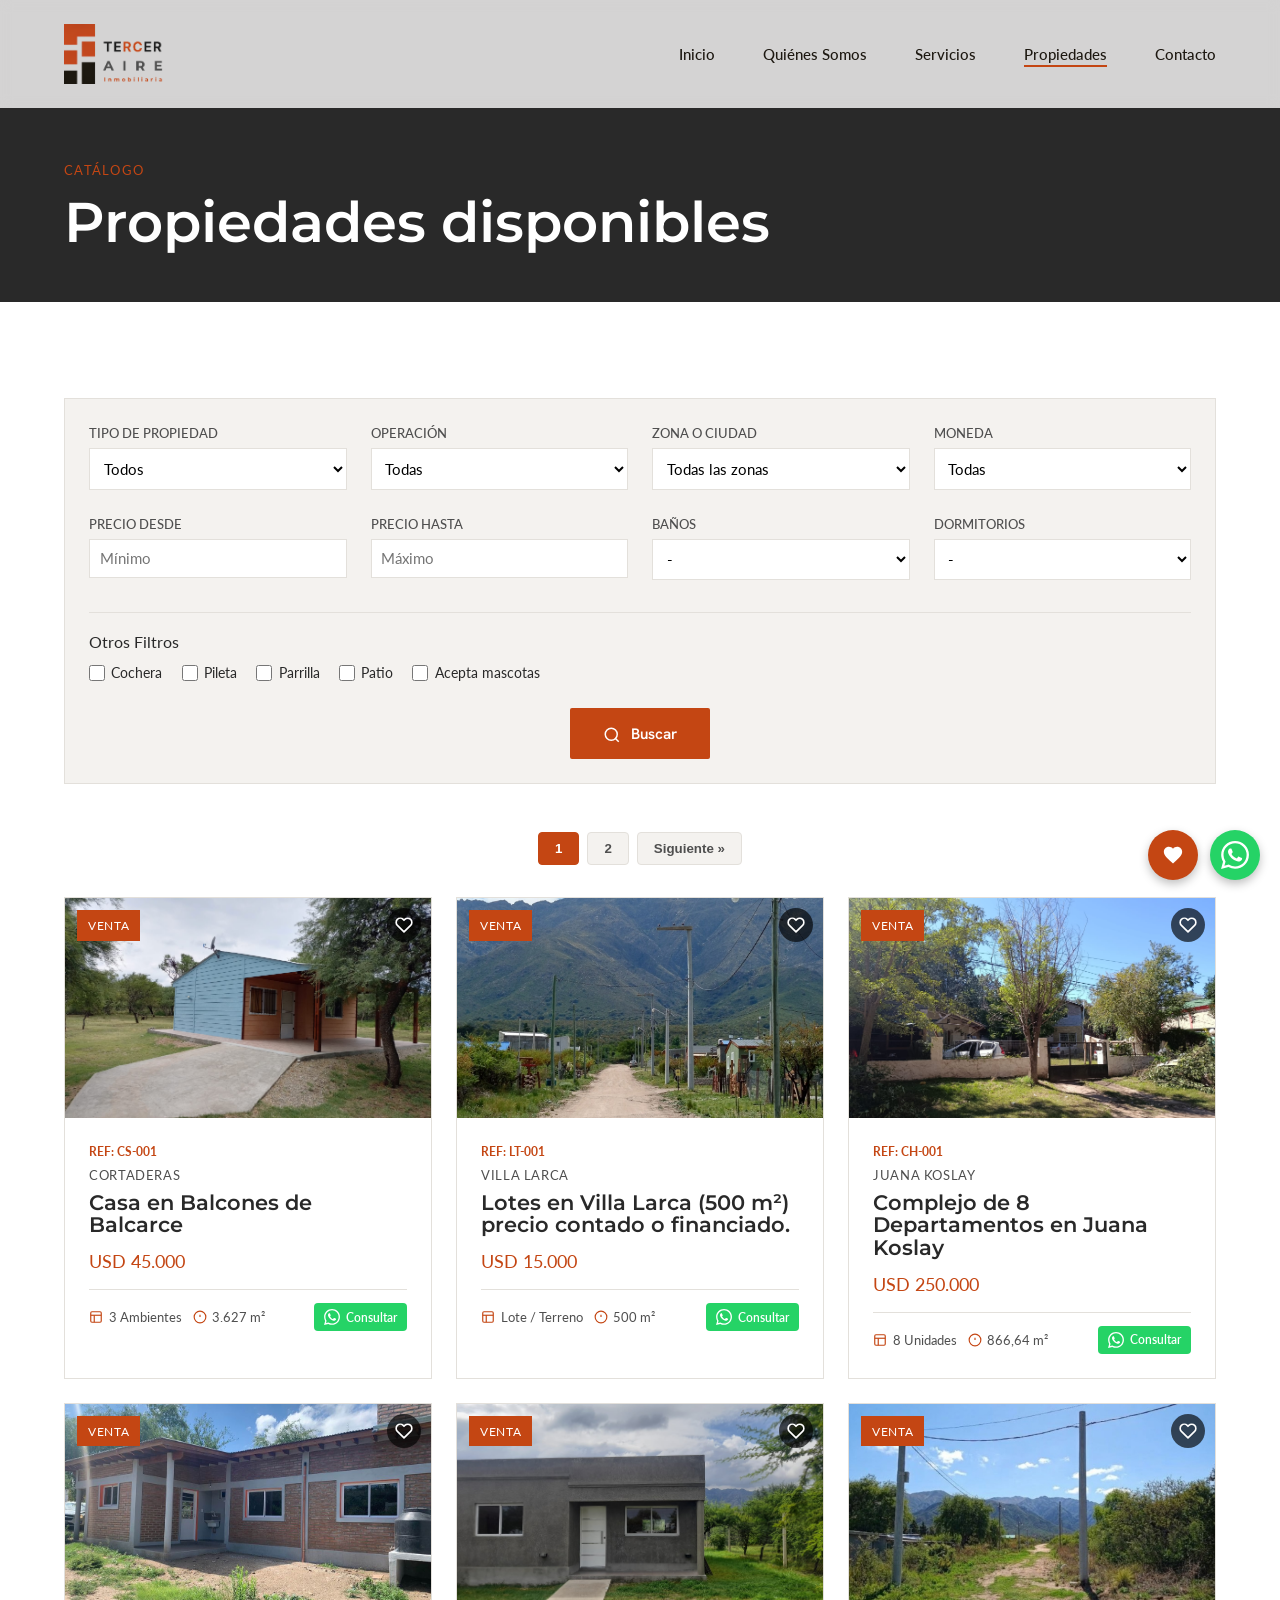
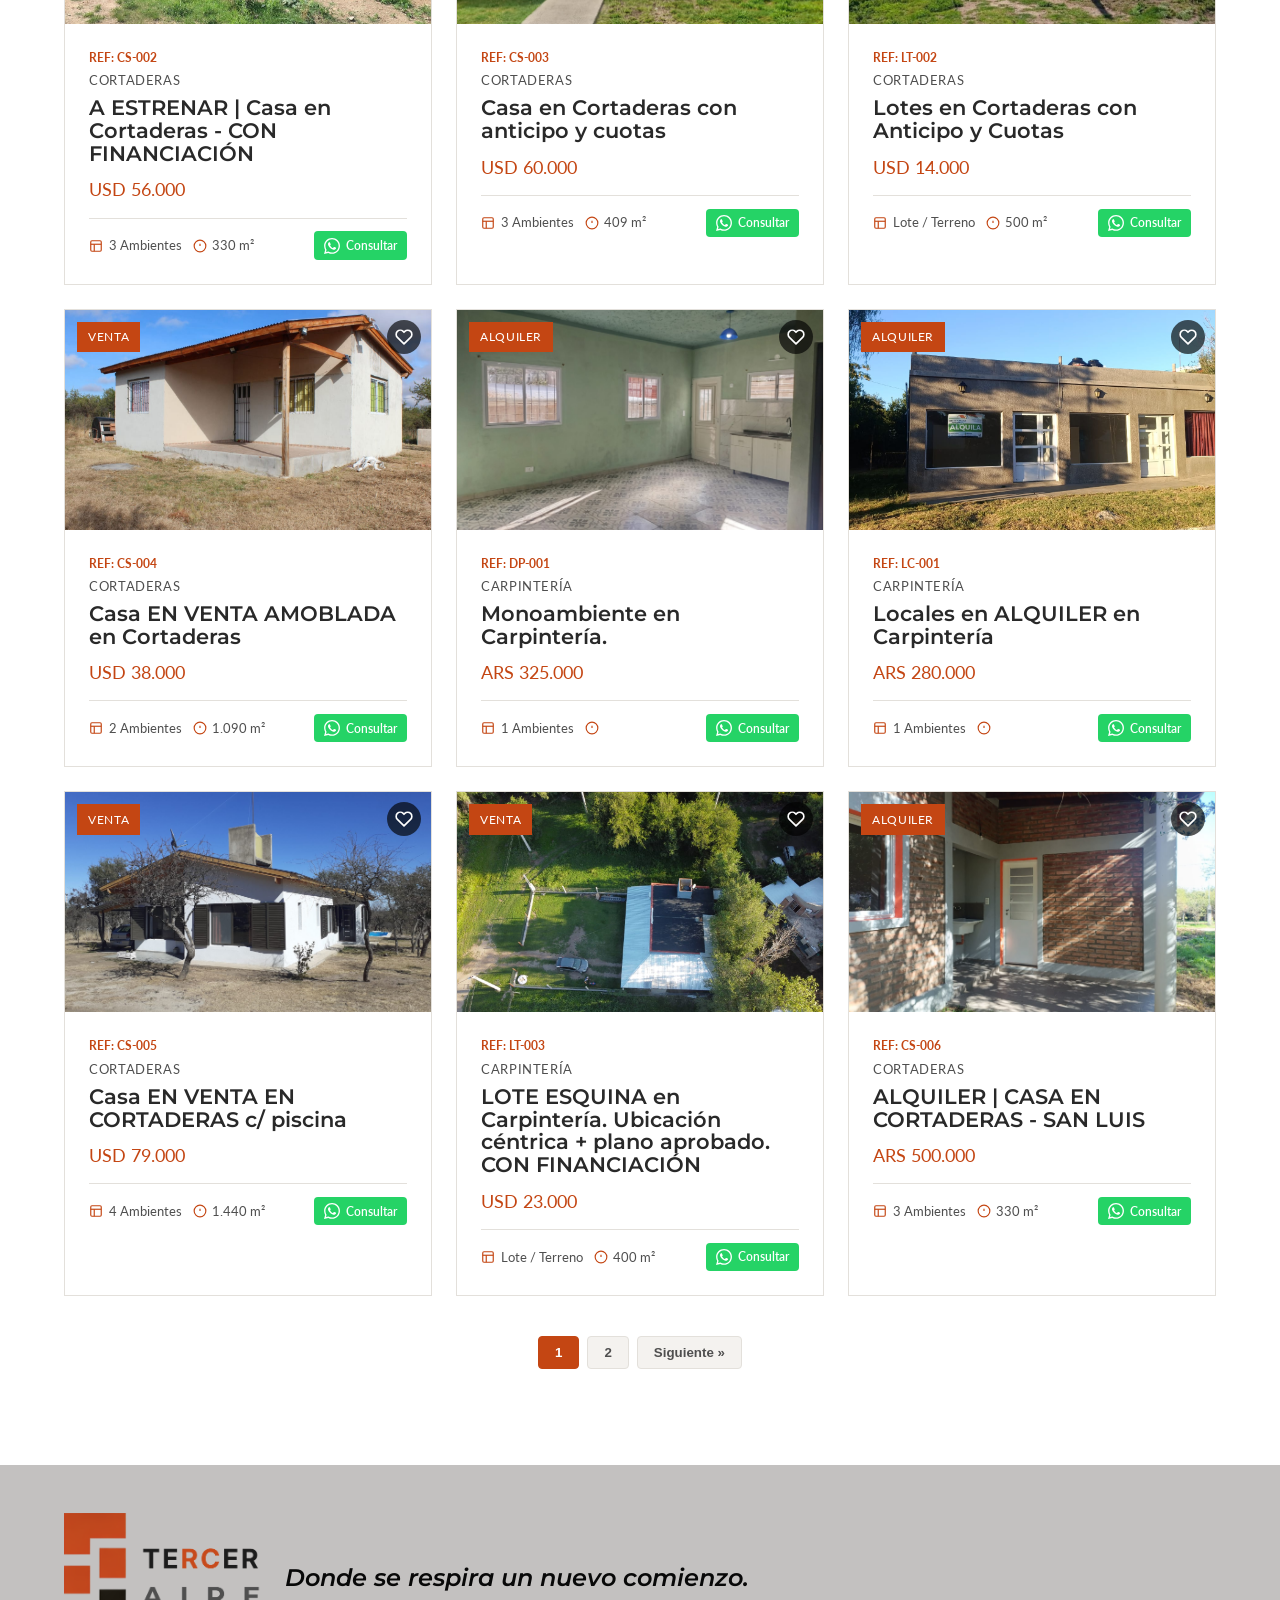
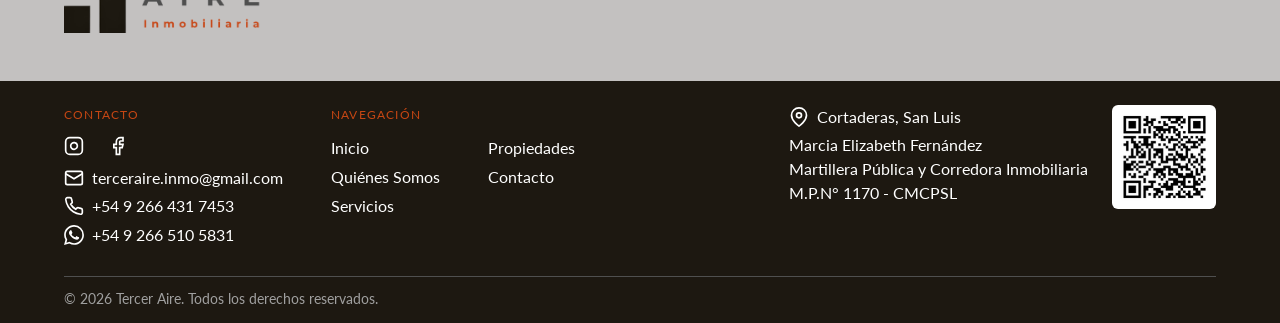
<file: propiedades.html>
<!DOCTYPE html>
<html lang="es">
<head>
  <meta charset="UTF-8">
  <meta name="viewport" content="width=device-width, initial-scale=1.0">
  <title>Propiedades | Tercer Aire</title>
  <meta name="description" content="Catálogo de propiedades en venta y alquiler — Tercer Aire.">
  <link rel="stylesheet" href="css/style.css">
  <link rel="stylesheet" href="css/componentes.css">
  <link rel="icon" href="img/favicon.ico" type="image/x-icon">
  
  <style>
    /* SOLUCIÓN DIRECTA PARA EL DESPLIEGUE DE FILTROS EN MÓVIL */
    @media (max-width: 768px) {
      .filtros-avanzados {
        display: none !important;
      }
      .filtros-avanzados.activo {
        display: block !important;
        margin-top: 1rem;
        margin-bottom: 2rem;
        animation: fadeInFiltros 0.3s ease;
      }
    }
    @keyframes fadeInFiltros {
      from { opacity: 0; transform: translateY(-6px); }
      to { opacity: 1; transform: translateY(0); }
    }
  </style>
</head>
<body>

  <header class="encabezado">
    <nav class="nav">
      <a href="index.html" class="nav__marca">
        <img src="img/logo.png" alt="Logo Tercer Aire" class="nav__logo">
      </a>
      <input type="checkbox" id="navCheck" class="nav__check">
      <ul class="nav__links" id="navLinks">
        <li><a href="index.html">Inicio</a></li>
        <li><a href="nosotros.html">Quiénes Somos</a></li>
        <li><a href="servicios.html">Servicios</a></li>
        <li><a href="propiedades.html" class="activo">Propiedades</a></li>
        <li><a href="contacto.html">Contacto</a></li>
      </ul>
      <label class="nav__toggle" for="navCheck" aria-label="Abrir menú">
        <span></span><span></span><span></span>
      </label>
    </nav>
  </header>

  <main>
    <section class="pagina-header">
      <div class="contenedor">
        <p class="pagina-header__eyebrow">Catálogo</p>
        <h1 class="pagina-header__titulo">Propiedades disponibles</h1>
      </div>
    </section>

    <section class="catalogo">
      <div class="contenedor">

        <!-- BOTÓN DESPLEGABLE SOLO PARA CELULARES -->
        <button type="button" id="btnToggleFiltros" class="filtros-toggle-mobile" aria-expanded="false">
          <svg viewBox="0 0 24 24" width="18" height="18" fill="none" stroke="currentColor" stroke-width="2">
            <line x1="4" y1="21" x2="4" y2="14"></line>
            <line x1="4" y1="10" x2="4" y2="3"></line>
            <line x1="12" y1="21" x2="12" y2="12"></line>
            <line x1="12" y1="8" x2="12" y2="3"></line>
            <line x1="20" y1="21" x2="20" y2="16"></line>
            <line x1="20" y1="12" x2="20" y2="3"></line>
            <line x1="1" y1="14" x2="7" y2="14"></line>
            <line x1="9" y1="8" x2="15" y2="8"></line>
            <line x1="17" y1="16" x2="23" y2="16"></line>
          </svg>
          <span id="textoToggleFiltros">Filtrar propiedades</span>
        </button>
        
        <!-- BARRA DE FILTROS AVANZADA -->
        <div class="filtros-avanzados" id="panelFiltros">
          <div class="filtros-grid">
            
            <div class="filtros__grupo">
              <label for="filtroTipo">Tipo de Propiedad</label>
              <select id="filtroTipo">
                <option value="">Todos</option>
                <option value="casa">Casa</option>
                <option value="lote">Lote / Terreno</option>
                <option value="cabaña">Cabaña</option>
                <option value="departamento">Departamento</option>
                <option value="hectarea">Hectárea</option>
                <option value="campo">Campo</option>
                <option value="complejo">Complejo habitacional</option>
                <option value="local">Local</option>
              </select>
            </div>

            <div class="filtros__grupo">
              <label for="filtroOperacion">Operación</label>
              <select id="filtroOperacion">
                <option value="">Todas</option>
                <option value="venta">Venta</option>
                <option value="alquiler">Alquiler</option>
              </select>
            </div>

            <div class="filtros__grupo">
              <label for="filtroZona">Zona o Ciudad</label>
              <select id="filtroZona">
                <option value="">Todas las zonas</option>
                <option value="Carpintería">Carpintería</option>
                <option value="Concarán">Concarán</option>
                <option value="Cortaderas">Cortaderas</option>
                <option value="Juana Koslay">Juana Koslay</option>
                <option value="Los Molles">Los Molles</option>
                <option value="Papagayos">Papagayos</option>
                <option value="Santa Rosa">Santa Rosa del Conlara</option>
                <option value="Tilisarao">Tilisarao</option>
                <option value="Villa Larca">Villa Larca</option>
                <option value="Merlo">Villa de Merlo</option>
              </select>
            </div>

            <div class="filtros__grupo">
              <label for="filtroMoneda">Moneda</label>
              <select id="filtroMoneda">
                <option value="">Todas</option>
                <option value="USD">USD</option>
                <option value="ARS">ARS ($)</option>
              </select>
            </div>

            <div class="filtros__grupo">
              <label for="precioDesde">Precio Desde</label>
              <input type="number" id="precioDesde" placeholder="Mínimo">
            </div>

            <div class="filtros__grupo">
              <label for="precioHasta">Precio Hasta</label>
              <input type="number" id="precioHasta" placeholder="Máximo">
            </div>

            <div class="filtros__grupo">
              <label for="filtroBanos">Baños</label>
              <select id="filtroBanos">
                <option value="">-</option>
                <option value="1">1</option>
                <option value="2">2</option>
                <option value="3">3 o más</option>
              </select>
            </div>

            <div class="filtros__grupo">
              <label for="filtroDormitorios">Dormitorios</label>
              <select id="filtroDormitorios">
                <option value="">-</option>
                <option value="1">1</option>
                <option value="2">2</option>
                <option value="3">3 o más</option>
              </select>
            </div>
            
            <!-- FILTROS DE COMODIDADES -->
            <div class="grupo-filtro grupo-filtro--checkboxes">
              <label class="filtro-label">Otros Filtros</label>
              <div class="checkboxes-grid">
                <label class="check-item"><input type="checkbox" name="comodidad" value="cochera"> Cochera</label>
                <label class="check-item"><input type="checkbox" name="comodidad" value="pileta"> Pileta</label>
                <label class="check-item"><input type="checkbox" name="comodidad" value="parrilla"> Parrilla</label>
                <label class="check-item"><input type="checkbox" name="comodidad" value="patio"> Patio</label>
                <label class="check-item"><input type="checkbox" name="comodidad" value="mascotas"> Acepta mascotas</label>
              </div>
            </div>

          </div>

          <div class="filtros-acciones">
            <button type="button" id="btnBuscar" class="boton boton--primario">
              <svg viewBox="0 0 24 24" width="18" height="18" fill="none" stroke="currentColor" stroke-width="2" style="display:inline; vertical-align:middle; margin-right:6px;">
                <circle cx="11" cy="11" r="8"/><path d="m21 21-4.35-4.35"/>
              </svg>
              Buscar
            </button>
          </div>
        </div>

        <!-- CONTENEDOR DE PAGINACIÓN SUPERIOR -->
        <div id="paginacionSuperior" style="display: flex; justify-content: center; gap: 0.5rem; margin-bottom: 2rem;"></div>
        
        <!-- BANNER DINÁMICO DE FAVORITOS EN EL CATÁLOGO -->
        <div id="bannerFavoritosCatalogo" style="display: none; background-color: var(--hueso, #f4f1ea); border: 1px solid var(--borde-suave, #ddd); padding: 1rem 1.5rem; margin-bottom: 2rem; border-radius: 6px; justify-content: space-between; align-items: center; flex-wrap: wrap; gap: 1rem;">
          <p style="margin: 0; color: var(--pizarra, #333); font-weight: 500;">
            Tienes <span id="numFavsBanner" style="font-weight: bold; color: var(--oxido);">0</span> propiedades guardadas en tu lista de favoritas.
          </p>
          <a href="favoritos.html" class="boton boton--primario" style="padding: 0.5rem 1rem; font-size: 0.9rem;">Ver mis favoritas</a>
        </div>

        <!-- GRILLA DE PROPIEDADES -->
        <div class="catalogo__contenido">
          <div class="catalogo__grid" id="grillaPropiedades">
            <!-- Las propiedades se inyectarán aquí mediante JS -->
          </div>
          <p class="catalogo__resultado-vacio" id="resultadoVacio">No se encontraron propiedades con los filtros seleccionados.</p>
        </div>

        <!-- CONTENEDOR DE PAGINACIÓN -->
        <div id="paginacionContenedor" style="display: flex; justify-content: center; gap: 0.5rem; margin-top: 2.5rem;"></div>

      </div>
    </section>
  </main>

  <footer class="pie">
    <div class="pie__franja">
      <div class="contenedor pie__franja-interior">
        <a href="index.html" class="pie__marca">
          <img src="img/logo.png" alt="Logo Tercer Aire" class="pie__logo">
        </a>
        <h2 class="pie__lema"> <em> Donde se respira un nuevo comienzo. </em> </h2>
      </div>
    </div>
    <div class="contenedor">
      <div class="pie__grid">

        <div class="pie__contacto">
          <p class="pie__titulo-col">Contacto</p>
          <div class="pie__social">
            <a href="https://www.instagram.com/terceraire.inmo/" target="_blank" rel="noopener noreferrer" aria-label="Instagram">
              <svg viewBox="0 0 24 24" fill="none" stroke="currentColor" stroke-width="2">
                <rect x="2" y="2" width="20" height="20" rx="5"/>
                <path d="M16 11.37A4 4 0 1 1 12.63 8 4 4 0 0 1 16 11.37z"/>
                <line x1="17.5" y1="6.5" x2="17.51" y2="6.5"/>
              </svg>
            </a>
            <a href="https://www.facebook.com/terceraire.inmo/" target="_blank" rel="noopener noreferrer" aria-label="Facebook">
              <svg viewBox="0 0 24 24" fill="none" stroke="currentColor" stroke-width="2">
                <path d="M18 2h-3a5 5 0 0 0-5 5v3H7v4h3v8h4v-8h3l1-4h-4V7a1 1 0 0 1 1-1h3z"/>
              </svg>
            </a>
          </div>
          <ul class="pie__links">
            <li>
              <a href="mailto:terceraire.inmo@gmail.com">
                <svg viewBox="0 0 24 24" width="16" height="16" fill="none" stroke="currentColor" stroke-width="2">
                  <rect x="2" y="4" width="20" height="16" rx="2"/>
                  <path d="m2 7 10 6 10-6"/>
                </svg>
                terceraire.inmo@gmail.com
              </a>
            </li>
            <li>
              <a href="tel:+5492664317453">
                <svg viewBox="0 0 24 24" width="16" height="16" fill="none" stroke="currentColor" stroke-width="2">
                  <path d="M22 16.92v3a2 2 0 0 1-2.18 2 19.79 19.79 0 0 1-8.63-3.07 19.5 19.5 0 0 1-6-6 19.79 19.79 0 0 1-3.07-8.67A2 2 0 0 1 4.11 2h3a2 2 0 0 1 2 1.72c.127.96.361 1.903.7 2.81a2 2 0 0 1-.45 2.11L8.09 9.91a16 16 0 0 0 6 6l1.27-1.27a2 2 0 0 1 2.11-.45c.907.339 1.85.573 2.81.7A2 2 0 0 1 22 16.92z"/>
                </svg>
                +54 9 266 431 7453
              </a>
            </li>
            <li>
              <a href="https://wa.me/5492665105831" target="_blank" rel="noopener noreferrer">
                <svg viewBox="0 0 24 24" width="16" height="16" fill="currentColor" stroke="none">
                  <path d="M17.472 14.382c-.297-.149-1.758-.867-2.03-.967-.273-.099-.471-.148-.67.15-.197.297-.767.966-.94 1.164-.173.199-.347.223-.644.075-.297-.15-1.255-.463-2.39-1.475-.883-.788-1.48-1.761-1.653-2.059-.173-.297-.018-.458.13-.606.134-.133.298-.347.446-.52.149-.174.198-.298.298-.497.099-.198.05-.371-.025-.52-.075-.149-.669-1.612-.916-2.207-.242-.579-.487-.5-.669-.51-.173-.008-.371-.01-.57-.01-.198 0-.52.074-.792.372-.272.297-1.04 1.016-1.04 2.479 0 1.462 1.065 2.875 1.213 3.074.149.198 2.096 3.2 5.077 4.487.709.306 1.262.489 1.694.625.712.227 1.36.195 1.871.118.571-.085 1.758-.719 2.006-1.413.248-.694.248-1.289.173-1.413-.074-.124-.272-.198-.57-.347m-5.421 7.403h-.004a9.87 9.87 0 0 1-5.031-1.378l-.361-.214-3.741.982.998-3.648-.235-.374a9.86 9.86 0 0 1-1.51-5.26c.001-5.45 4.436-9.884 9.888-9.884 2.64 0 5.122 1.03 6.988 2.898a9.825 9.825 0 0 1 2.893 6.994c-.003 5.45-4.437 9.884-9.885 9.884m8.413-18.297A11.815 11.815 0 0 0 12.05 0C5.495 0 .16 5.335.157 11.892c0 2.096.547 4.142 1.588 5.945L.057 24l6.305-1.654a11.882 11.882 0 0 0 5.683 1.448h.005c6.554 0 11.89-5.335 11.893-11.893a11.821 11.821 0 0 0-3.48-8.413"/>
                </svg>
                +54 9 266 510 5831
              </a>
            </li>
          </ul>
        </div>

        <div class="pie__navegacion">
          <p class="pie__titulo-col">Navegación</p>
          <ul class="pie__links pie__links--nav">
            <li><a href="index.html">Inicio</a></li>
            <li><a href="nosotros.html">Quiénes Somos</a></li>
            <li><a href="servicios.html">Servicios</a></li>
            <li><a href="propiedades.html">Propiedades</a></li>
            <li><a href="contacto.html">Contacto</a></li>
          </ul>
        </div>

        <div class="pie__legal">
          <div class="pie__matricula">
            <p class="pie__direccion">
              <svg viewBox="0 0 24 24" width="20" height="20" fill="none" stroke="currentColor" stroke-width="2">
                <path d="M21 10c0 7-9 13-9 13s-9-6-9-13a9 9 0 0 1 18 0z"/>
                <circle cx="12" cy="10" r="3"/>
              </svg>
              Cortaderas, San Luis
            </p>
            <p>Marcia Elizabeth Fernández</p>
            <p>Martillera Pública y Corredora Inmobiliaria</p>
            <p>M.P.N° 1170 - CMCPSL</p>
          </div>
          <div class="pie__qr">
             <img src="img/qr.jpg" alt="Código QR de Certificado Online de Matricula">
          </div>
        </div>

      </div>
      <div class="pie__abajo">
        <p>© 2026 Tercer Aire. Todos los derechos reservados.</p>
      </div>
    </div>
  </footer>

  <script src="js/propiedades.js"></script>
  <script src="js/catalogo.js"></script>

  <!-- CONTENEDOR FLOTANTE UNIFICADO -->
  <div style="position: fixed; bottom: 20px; right: 20px; display: flex; align-items: center; gap: 12px; z-index: 9999;">
    
    <!-- BOTÓN DE FAVORITOS -->
    <a href="favoritos.html" id="btnFlotanteFav" aria-label="Ver mis propiedades favoritas" style="position: relative; background-color: var(--oxido, #c0392b); color: #ffffff; width: 50px; height: 50px; border-radius: 50%; display: flex; align-items: center; justify-content: center; box-shadow: 0 4px 10px rgba(0,0,0,0.25); text-decoration: none; flex-shrink: 0;">
      <svg width="22" height="22" viewBox="0 0 24 24" fill="currentColor" stroke="none">
        <path d="M12 21.35l-1.45-1.32C5.4 15.36 2 12.28 2 8.5 2 5.42 4.42 3 7.5 3c1.74 0 3.41.81 4.5 2.09C13.09 3.81 14.76 3 16.5 3 19.58 3 22 5.42 22 8.5c0 3.78-3.4 6.86-8.55 11.54L12 21.35z"/>
      </svg>
      <span id="badgeFavCount" style="position: absolute; top: -4px; right: -4px; background-color: #ffffff; color: var(--oxido, #c0392b); font-size: 0.75rem; font-weight: bold; width: 20px; height: 20px; border-radius: 50%; display: none; align-items: center; justify-content: center; border: 2px solid var(--oxido, #c0392b);">0</span>
    </a>

    <!-- BOTÓN DE WHATSAPP -->
    <a href="https://wa.me/5492665105831" target="_blank" rel="noopener noreferrer" aria-label="Chatear por WhatsApp" style="position: relative; top: 0; right: 0; bottom: 0; left: 0; background-color: #25d366; color: #ffffff; width: 50px; height: 50px; border-radius: 50%; display: flex; align-items: center; justify-content: center; box-shadow: 0 4px 10px rgba(0,0,0,0.25); text-decoration: none; flex-shrink: 0;">
      <svg viewBox="0 0 24 24" fill="currentColor" stroke="none" width="28" height="28">
        <path d="M17.472 14.382c-.297-.149-1.758-.867-2.03-.967-.273-.099-.471-.148-.67.15-.197.297-.767.966-.94 1.164-.173.199-.347.223-.644.075-.297-.15-1.255-.463-2.39-1.475-.883-.788-1.48-1.761-1.653-2.059-.173-.297-.018-.458.13-.606.134-.133.298-.347.446-.52.149-.174.198-.298.298-.497.099-.198.05-.371-.025-.52-.075-.149-.669-1.612-.916-2.207-.242-.579-.487-.5-.669-.51-.173-.008-.371-.01-.57-.01-.198 0-.52.074-.792.372-.272.297-1.04 1.016-1.04 2.479 0 1.462 1.065 2.875 1.213 3.074.149.198 2.096 3.2 5.077 4.487.709.306 1.262.489 1.694.625.712.227 1.36.195 1.871.118.571-.085 1.758-.719 2.006-1.413.248-.694.248-1.289.173-1.413-.074-.124-.272-.198-.57-.347m-5.421 7.403h-.004a9.87 9.87 0 0 1-5.031-1.378l-.361-.214-3.741.982.998-3.648-.235-.374a9.86 9.86 0 0 1-1.51-5.26c.001-5.45 4.436-9.884 9.888-9.884 2.64 0 5.122 1.03 6.988 2.898a9.825 9.825 0 0 1 2.893 6.994c-.003 5.45-4.437 9.884-9.885 9.884m8.413-18.297A11.815 11.815 0 0 0 12.05 0C5.495 0 .16 5.335.157 11.892c0 2.096.547 4.142 1.588 5.945L.057 24l6.305-1.654a11.882 11.882 0 0 0 5.683 1.448h.005c6.554 0 11.89-5.335 11.893-11.893a11.821 11.821 0 0 0-3.48-8.413"/>
      </svg>
    </a>

  </div>

</body>
</html>
</file>
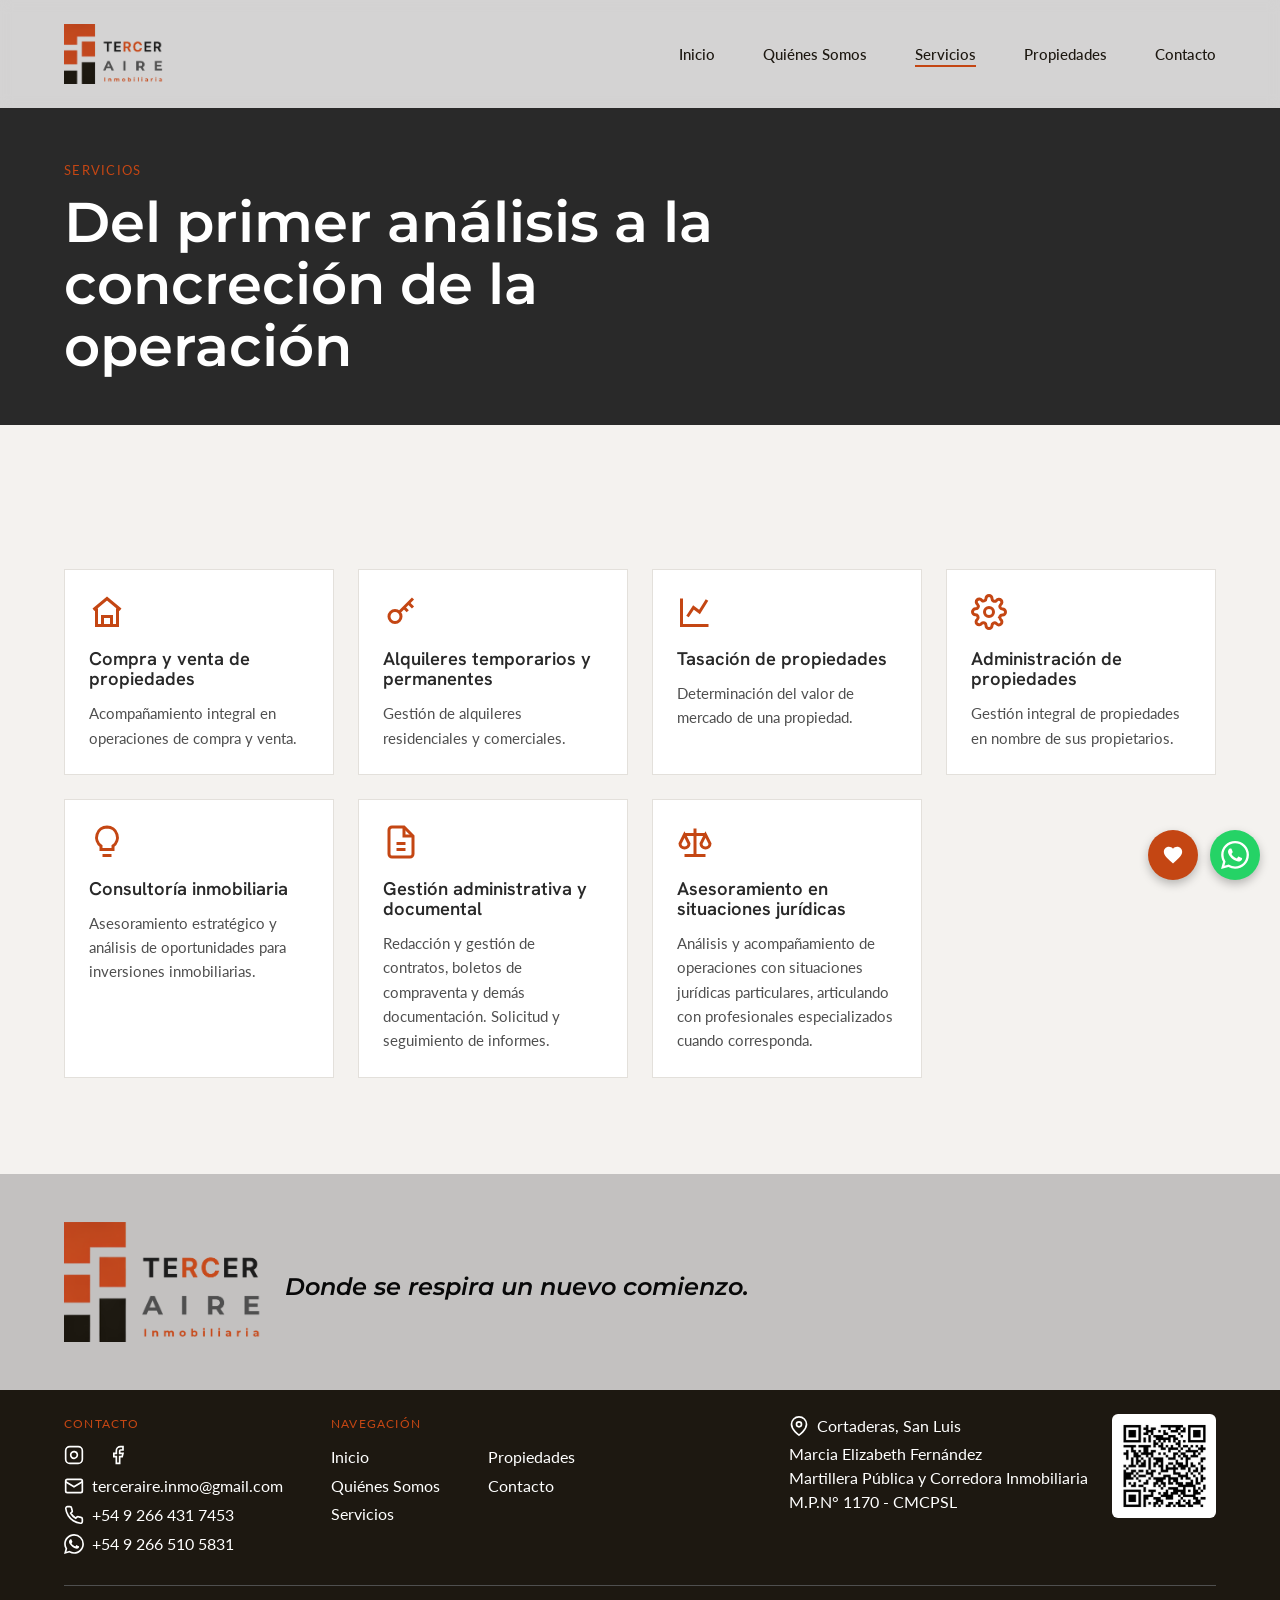
<file: servicios.html>
<!DOCTYPE html>
<html lang="es">
<head>
  <meta charset="UTF-8">
  <meta name="viewport" content="width=device-width, initial-scale=1.0">
  <title>Servicios | Tercer Aire</title>
  <meta name="description" content="Conocé los servicios de Tercer Aire: compra, venta, alquileres, tasaciones, administración, consultoría, gestión documental y asesoramiento jurídico.">
  <link rel="stylesheet" href="css/style.css">
  <link rel="stylesheet" href="css/componentes.css">
  <link rel="icon" href="img/favicon.ico" type="image/x-icon">
</head>
<body>

  <header class="encabezado">
    <nav class="nav">
      <a href="index.html" class="nav__marca">
        <img src="img/logo.png" alt="Logo Tercer Aire" class="nav__logo">
      </a>
      <input type="checkbox" id="navCheck" class="nav__check">
      <ul class="nav__links" id="navLinks">
        <li><a href="index.html">Inicio</a></li>
        <li><a href="nosotros.html">Quiénes Somos</a></li>
        <li><a href="servicios.html" class="activo">Servicios</a></li>
        <li><a href="propiedades.html">Propiedades</a></li>
        <li><a href="contacto.html">Contacto</a></li>
      </ul>
      <label class="nav__toggle" for="navCheck" aria-label="Abrir menú">
        <span></span><span></span><span></span>
      </label>
    </nav>
  </header>

  <main>
    <section class="pagina-header">
      <div class="contenedor">
        <p class="pagina-header__eyebrow">Servicios</p>
        <h1 class="pagina-header__titulo">Del primer análisis a la concreción de la operación</h1>
      </div>
    </section>

    <section class="servicios">
      <div class="contenedor">
        <div class="servicios__lista">
          <article class="servicio">
            <svg class="servicio__icono" viewBox="0 0 24 24" fill="none" stroke="currentColor" stroke-width="2"><path d="M3 10.5 12 3l9 7.5"/><path d="M5 9.5V21h14V9.5"/><path d="M9 21v-6h6v6"/></svg>
            <h3 class="servicio__titulo">Compra y venta de propiedades</h3>
            <p class="servicio__texto">Acompañamiento integral en operaciones de compra y venta.</p>
          </article>
          <article class="servicio">
            <svg class="servicio__icono" viewBox="0 0 24 24" fill="none" stroke="currentColor" stroke-width="2"><circle cx="8" cy="15" r="4"/><path d="M10.5 12.5 20 3"/><path d="M17 6l3 3"/><path d="M14 9l2.5 2.5"/></svg>
            <h3 class="servicio__titulo">Alquileres temporarios y permanentes</h3>
            <p class="servicio__texto">Gestión de alquileres residenciales y comerciales.</p>
          </article>
          <article class="servicio">
            <svg class="servicio__icono" viewBox="0 0 24 24" fill="none" stroke="currentColor" stroke-width="2"><path d="M3 3v18h18"/><path d="M7 15l4-6 4 3 5-8"/></svg>
            <h3 class="servicio__titulo">Tasación de propiedades</h3>
            <p class="servicio__texto">Determinación del valor de mercado de una propiedad.</p>
          </article>
          <article class="servicio">
            <svg class="servicio__icono" viewBox="0 0 24 24" fill="none" stroke="currentColor" stroke-width="2"><circle cx="12" cy="12" r="3"/><path d="M19.4 15a1.7 1.7 0 0 0 .3 1.9l.1.1a2 2 0 1 1-2.8 2.8l-.1-.1a1.7 1.7 0 0 0-1.9-.3 1.7 1.7 0 0 0-1 1.6V21a2 2 0 1 1-4 0v-.1a1.7 1.7 0 0 0-1-1.6 1.7 1.7 0 0 0-1.9.3l-.1.1a2 2 0 1 1-2.8-2.8l.1-.1a1.7 1.7 0 0 0 .3-1.9 1.7 1.7 0 0 0-1.6-1H3a2 2 0 1 1 0-4h.1a1.7 1.7 0 0 0 1.6-1 1.7 1.7 0 0 0-.3-1.9l-.1-.1a2 2 0 1 1 2.8-2.8l.1.1a1.7 1.7 0 0 0 1.9.3H9a1.7 1.7 0 0 0 1-1.6V3a2 2 0 1 1 4 0v.1a1.7 1.7 0 0 0 1 1.6 1.7 1.7 0 0 0 1.9-.3l.1-.1a2 2 0 1 1 2.8 2.8l-.1.1a1.7 1.7 0 0 0-.3 1.9V9a1.7 1.7 0 0 0 1.6 1H21a2 2 0 1 1 0 4h-.1a1.7 1.7 0 0 0-1.6 1z"/></svg>
            <h3 class="servicio__titulo">Administración de propiedades</h3>
            <p class="servicio__texto">Gestión integral de propiedades en nombre de sus propietarios.</p>
          </article>
          <article class="servicio">
            <svg class="servicio__icono" viewBox="0 0 24 24" fill="none" stroke="currentColor" stroke-width="2"><path d="M12 2a7 7 0 0 0-4 12.7V17h8v-2.3A7 7 0 0 0 12 2z"/><path d="M9 21h6"/></svg>
            <h3 class="servicio__titulo">Consultoría inmobiliaria</h3>
            <p class="servicio__texto">Asesoramiento estratégico y análisis de oportunidades para inversiones inmobiliarias.</p>
          </article>
          <article class="servicio">
            <svg class="servicio__icono" viewBox="0 0 24 24" fill="none" stroke="currentColor" stroke-width="2"><path d="M14 2H6a2 2 0 0 0-2 2v16a2 2 0 0 0 2 2h12a2 2 0 0 0 2-2V8z"/><path d="M14 2v6h6"/><path d="M9 13h6"/><path d="M9 17h6"/></svg>
            <h3 class="servicio__titulo">Gestión administrativa y documental</h3>
            <p class="servicio__texto">Redacción y gestión de contratos, boletos de compraventa y demás documentación. Solicitud y seguimiento de informes.</p>
          </article>
          <article class="servicio">
            <svg class="servicio__icono" viewBox="0 0 24 24" fill="none" stroke="currentColor" stroke-width="2"><path d="M12 3v18"/><path d="M5 21h14"/><path d="M5 7h14"/><path d="M5 7l-3 6a3 3 0 0 0 6 0z"/><path d="M19 7l-3 6a3 3 0 0 0 6 0z"/></svg>
            <h3 class="servicio__titulo">Asesoramiento en situaciones jurídicas</h3>
            <p class="servicio__texto">Análisis y acompañamiento de operaciones con situaciones jurídicas particulares, articulando con profesionales especializados cuando corresponda.</p>
          </article>
        </div>
      </div>
    </section>
  </main>

  <footer class="pie">
    <div class="pie__franja">
      <div class="contenedor pie__franja-interior">
        <a href="index.html" class="pie__marca">
          <img src="img/logo.png" alt="Logo Tercer Aire" class="pie__logo">
        </a>
        <h2 class="pie__lema"> <em> Donde se respira un nuevo comienzo. </em> </h2>
      </div>
    </div>
    <div class="contenedor">
      <div class="pie__grid">

        <div class="pie__contacto">
          <p class="pie__titulo-col">Contacto</p>
          <div class="pie__social">
            <a href="https://www.instagram.com/terceraire.inmo/" target="_blank" rel="noopener noreferrer" aria-label="Instagram">
              <svg viewBox="0 0 24 24" fill="none" stroke="currentColor" stroke-width="2">
                <rect x="2" y="2" width="20" height="20" rx="5"/>
                <path d="M16 11.37A4 4 0 1 1 12.63 8 4 4 0 0 1 16 11.37z"/>
                <line x1="17.5" y1="6.5" x2="17.51" y2="6.5"/>
              </svg>
            </a>
            <a href="https://www.facebook.com/terceraire.inmo/" target="_blank" rel="noopener noreferrer" aria-label="Facebook">
              <svg viewBox="0 0 24 24" fill="none" stroke="currentColor" stroke-width="2">
                <path d="M18 2h-3a5 5 0 0 0-5 5v3H7v4h3v8h4v-8h3l1-4h-4V7a1 1 0 0 1 1-1h3z"/>
              </svg>
            </a>
          </div>
          <ul class="pie__links">
            <li>
              <a href="mailto:terceraire.inmo@gmail.com">
                <svg viewBox="0 0 24 24" width="16" height="16" fill="none" stroke="currentColor" stroke-width="2">
                  <rect x="2" y="4" width="20" height="16" rx="2"/>
                  <path d="m2 7 10 6 10-6"/>
                </svg>
                terceraire.inmo@gmail.com
              </a>
            </li>
            <li>
              <a href="tel:+5492664317453">
                <svg viewBox="0 0 24 24" width="16" height="16" fill="none" stroke="currentColor" stroke-width="2">
                  <path d="M22 16.92v3a2 2 0 0 1-2.18 2 19.79 19.79 0 0 1-8.63-3.07 19.5 19.5 0 0 1-6-6 19.79 19.79 0 0 1-3.07-8.67A2 2 0 0 1 4.11 2h3a2 2 0 0 1 2 1.72c.127.96.361 1.903.7 2.81a2 2 0 0 1-.45 2.11L8.09 9.91a16 16 0 0 0 6 6l1.27-1.27a2 2 0 0 1 2.11-.45c.907.339 1.85.573 2.81.7A2 2 0 0 1 22 16.92z"/>
                </svg>
                +54 9 266 431 7453
              </a>
            </li>
            <li>
              <a href="https://wa.me/5492665105831" target="_blank" rel="noopener noreferrer">
                <svg viewBox="0 0 24 24" width="16" height="16" fill="currentColor" stroke="none">
                  <path d="M17.472 14.382c-.297-.149-1.758-.867-2.03-.967-.273-.099-.471-.148-.67.15-.197.297-.767.966-.94 1.164-.173.199-.347.223-.644.075-.297-.15-1.255-.463-2.39-1.475-.883-.788-1.48-1.761-1.653-2.059-.173-.297-.018-.458.13-.606.134-.133.298-.347.446-.52.149-.174.198-.298.298-.497.099-.198.05-.371-.025-.52-.075-.149-.669-1.612-.916-2.207-.242-.579-.487-.5-.669-.51-.173-.008-.371-.01-.57-.01-.198 0-.52.074-.792.372-.272.297-1.04 1.016-1.04 2.479 0 1.462 1.065 2.875 1.213 3.074.149.198 2.096 3.2 5.077 4.487.709.306 1.262.489 1.694.625.712.227 1.36.195 1.871.118.571-.085 1.758-.719 2.006-1.413.248-.694.248-1.289.173-1.413-.074-.124-.272-.198-.57-.347m-5.421 7.403h-.004a9.87 9.87 0 0 1-5.031-1.378l-.361-.214-3.741.982.998-3.648-.235-.374a9.86 9.86 0 0 1-1.51-5.26c.001-5.45 4.436-9.884 9.888-9.884 2.64 0 5.122 1.03 6.988 2.898a9.825 9.825 0 0 1 2.893 6.994c-.003 5.45-4.437 9.884-9.885 9.884m8.413-18.297A11.815 11.815 0 0 0 12.05 0C5.495 0 .16 5.335.157 11.892c0 2.096.547 4.142 1.588 5.945L.057 24l6.305-1.654a11.882 11.882 0 0 0 5.683 1.448h.005c6.554 0 11.89-5.335 11.893-11.893a11.821 11.821 0 0 0-3.48-8.413"/>
                </svg>
                +54 9 266 510 5831
              </a>
            </li>
          </ul>
        </div>

        <div class="pie__navegacion">
          <p class="pie__titulo-col">Navegación</p>
          <ul class="pie__links pie__links--nav">
            <li><a href="index.html">Inicio</a></li>
            <li><a href="nosotros.html">Quiénes Somos</a></li>
            <li><a href="servicios.html">Servicios</a></li>
            <li><a href="propiedades.html">Propiedades</a></li>
            <li><a href="contacto.html">Contacto</a></li>
          </ul>
        </div>

        <div class="pie__legal">
          <div class="pie__matricula">
            <p class="pie__direccion">
              <svg viewBox="0 0 24 24" width="20" height="20" fill="none" stroke="currentColor" stroke-width="2">
                <path d="M21 10c0 7-9 13-9 13s-9-6-9-13a9 9 0 0 1 18 0z"/>
                <circle cx="12" cy="10" r="3"/>
              </svg>
              Cortaderas, San Luis
            </p>
            <p>Marcia Elizabeth Fernández</p>
            <p>Martillera Pública y Corredora Inmobiliaria</p>
            <p>M.P.N° 1170 - CMCPSL</p>
          </div>
          <div class="pie__qr">
             <img src="img/qr.jpg" alt="Código QR de Certificado Online de Matricula">
          </div>
        </div>

      </div>
      <div class="pie__abajo">
        <p>© 2026 Tercer Aire. Todos los derechos reservados.</p>
      </div>
    </div>
  </footer>

  <!-- CONTENEDOR FLOTANTE UNIFICADO -->
  <div style="position: fixed; bottom: 20px; right: 20px; display: flex; align-items: center; gap: 12px; z-index: 9999;">
    
    <!-- BOTÓN DE FAVORITOS (ÓXIDO CON CORAZÓN SVG) -->
    <a href="favoritos.html" id="btnFlotanteFav" aria-label="Ver mis propiedades favoritas" style="position: relative; background-color: var(--oxido, #c0392b); color: #ffffff; width: 50px; height: 50px; border-radius: 50%; display: flex; align-items: center; justify-content: center; box-shadow: 0 4px 10px rgba(0,0,0,0.25); text-decoration: none; flex-shrink: 0;">
      <svg width="22" height="22" viewBox="0 0 24 24" fill="currentColor" stroke="none">
        <path d="M12 21.35l-1.45-1.32C5.4 15.36 2 12.28 2 8.5 2 5.42 4.42 3 7.5 3c1.74 0 3.41.81 4.5 2.09C13.09 3.81 14.76 3 16.5 3 19.58 3 22 5.42 22 8.5c0 3.78-3.4 6.86-8.55 11.54L12 21.35z"/>
      </svg>
      <span id="badgeFavCount" style="position: absolute; top: -4px; right: -4px; background-color: #ffffff; color: var(--oxido, #c0392b); font-size: 0.75rem; font-weight: bold; width: 20px; height: 20px; border-radius: 50%; display: none; align-items: center; justify-content: center; border: 2px solid var(--oxido, #c0392b);">0</span>
    </a>

    <!-- BOTÓN DE WHATSAPP -->
    <a href="https://wa.me/5492665105831" target="_blank" rel="noopener noreferrer" aria-label="Chatear por WhatsApp" style="position: relative; top: 0; right: 0; bottom: 0; left: 0; background-color: #25d366; color: #ffffff; width: 50px; height: 50px; border-radius: 50%; display: flex; align-items: center; justify-content: center; box-shadow: 0 4px 10px rgba(0,0,0,0.25); text-decoration: none; flex-shrink: 0;">
      <svg viewBox="0 0 24 24" fill="currentColor" stroke="none" width="28" height="28">
        <path d="M17.472 14.382c-.297-.149-1.758-.867-2.03-.967-.273-.099-.471-.148-.67.15-.197.297-.767.966-.94 1.164-.173.199-.347.223-.644.075-.297-.15-1.255-.463-2.39-1.475-.883-.788-1.48-1.761-1.653-2.059-.173-.297-.018-.458.13-.606.134-.133.298-.347.446-.52.149-.174.198-.298.298-.497.099-.198.05-.371-.025-.52-.075-.149-.669-1.612-.916-2.207-.242-.579-.487-.5-.669-.51-.173-.008-.371-.01-.57-.01-.198 0-.52.074-.792.372-.272.297-1.04 1.016-1.04 2.479 0 1.462 1.065 2.875 1.213 3.074.149.198 2.096 3.2 5.077 4.487.709.306 1.262.489 1.694.625.712.227 1.36.195 1.871.118.571-.085 1.758-.719 2.006-1.413.248-.694.248-1.289.173-1.413-.074-.124-.272-.198-.57-.347m-5.421 7.403h-.004a9.87 9.87 0 0 1-5.031-1.378l-.361-.214-3.741.982.998-3.648-.235-.374a9.86 9.86 0 0 1-1.51-5.26c.001-5.45 4.436-9.884 9.888-9.884 2.64 0 5.122 1.03 6.988 2.898a9.825 9.825 0 0 1 2.893 6.994c-.003 5.45-4.437 9.884-9.885 9.884m8.413-18.297A11.815 11.815 0 0 0 12.05 0C5.495 0 .16 5.335.157 11.892c0 2.096.547 4.142 1.588 5.945L.057 24l6.305-1.654a11.882 11.882 0 0 0 5.683 1.448h.005c6.554 0 11.89-5.335 11.893-11.893a11.821 11.821 0 0 0-3.48-8.413"/>
      </svg>
    </a>

  </div>

</body>
</html>
</file>
<file: css/style.css>
/* =====================================================
   TERCER AIRE — Sistema de diseño
   Paleta: carbón / pizarra / óxido / blanco
   Concepto: altura, luz y aire — vender la vista, no solo el m²
   ===================================================== */

@import url('https://fonts.googleapis.com/css2?family=Montserrat:wght@400;600;700&family=Hanken+Grotesk:wght@400;500;600&family=Lato:wght@400;700&display=swap');

*,
*::before,
*::after {
  box-sizing: border-box; /* Evita que el padding o borders agranden los campos fuera de la pantalla */
  margin: 0;
  padding: 0;
}

:root {
  /* Paleta principal (la que definiste) */
  --carbon: #292929;
  --pizarra: #4f4f4f;
  --oxido: #c44613;
  --blanco: #ffffff;
  --marron: #1d1811;

  /* Tintes derivados, solo para dar aire a las secciones claras */
  --hueso: #f4f2ef;
  --borde-suave: #e3e0db;

  /* Tipografía */
  --font-display: 'Montserrat', sans-serif;
  --font-body: 'Lato', sans-serif;
  --font-data: 'Lato', sans-serif;
  --font-subtitulo: 'Hanken Grotesk', sans-serif;

  /* Espaciado */
  --espacio-s: 0.75rem;
  --espacio-m: 1.5rem;
  --espacio-l: 3rem;
  --espacio-xl: 6rem;
}

/* ---------- Reset base ---------- */
* {
  box-sizing: border-box;
  margin: 0;
  padding: 0;
}

html {
  scroll-behavior: smooth;
}

body {
  font-family: var(--font-body);
  color: var(--carbon);
  background-color: var(--blanco);
  line-height: 1.6;
}

img {
  max-width: 100%;
  display: block;
}

a {
  color: inherit;
  text-decoration: none;
}

ul {
  list-style: none;
}

h1, h2, h3 {
  font-family: var(--font-display);
  font-weight: 600;
  line-height: 1.1;
}

.contenedor {
  max-width: 1200px;
  margin: 0 auto;
  padding: 0 var(--espacio-m);
}

/* Respeta a quienes prefieren menos movimiento */
@media (prefers-reduced-motion: reduce) {
  * {
    animation-duration: 0.001ms !important;
    transition-duration: 0.001ms !important;
    scroll-behavior: auto !important;
  }
}

/* ---------- Foco visible (accesibilidad) ---------- */
a:focus-visible,
button:focus-visible,
input:focus-visible,
textarea:focus-visible {
  outline: 2px solid var(--oxido);
  outline-offset: 3px;
}

/* =====================================================
   HEADER / NAV
   ===================================================== */
.encabezado {
  position: fixed;
  top: 0;
  left: 0;
  width: 100%;
  z-index: 100;
  background-color: rgba(253, 252, 252, 0.808);
  backdrop-filter: blur(6px);
}

.nav {
  display: flex;
  align-items: center;
  justify-content: space-between;
  padding: var(--espacio-m);
  max-width: 1200px;
  margin: 0 auto;
}

.nav__marca {
  display: flex;
  align-items: center;
}

.nav__logo {
  height: 60px;
  width: auto;
}

.nav__links {
  display: flex;
  gap: var(--espacio-l);
  font-family: 'Lato', sans-serif;
}

.nav__links a {
  color: var(--marron);
  font-size: 0.95rem;
  font-weight: 500;
  font-family: 'Lato', sans-serif;
  position: relative;
  padding-bottom: 4px;
}

.nav__links a::after {
  content: '';
  position: absolute;
  bottom: 0;
  left: 0;
  width: 0;
  height: 2px;
  background-color: var(--oxido);
  transition: width 0.3s ease-out;
}

.nav__links a:hover::after,
.nav__links a.activo::after {
  width: 100%;
}

/* Truco CSS-only: un checkbox invisible guarda el estado abierto/cerrado.
   El <label> actúa de botón (así no depende de JS) y el selector
   ":checked ~ .nav__links" es el que realmente abre el menú. */
.nav__check {
  display: none;
}

.nav__toggle {
  display: none;
  flex-direction: column;
  gap: 5px;
  cursor: pointer;
  padding: 4px;
}

.nav__toggle span {
  width: 26px;
  height: 2px;
  background-color: var(--oxido);
  transition: transform 0.3s ease-out, opacity 0.3s ease-out;
}

@media (max-width: 768px) {
  .nav__toggle {
    display: flex;
    z-index: 102; /* Asegura que el botón hamburguesa / X esté siempre visible arriba */
  }

  .nav__links {
    position: fixed;
    top: 0;
    right: 0;
    height: 100vh;
    width: min(70vw, 300px);
    background-color: var(--carbon);
    flex-direction: column;
    justify-content: center;
    align-items: flex-start;
    padding: var(--espacio-l);
    gap: var(--espacio-m);
    transform: translateX(100%);
    transition: transform 0.35s ease-out;
    z-index: 101; /* Coloca el panel del menú por encima de la página */
  }

  .nav__links a {
    color: var(--blanco); /* Texto blanco para que se lea bien sobre el fondo oscuro */
    font-size: 1.1rem;   /* Tamaño cómodo para pantallas táctiles */
  }

  /* Cuando el checkbox está marcado, el menú desliza desde la derecha */
  .nav__check:checked ~ .nav__links {
    transform: translateX(0);
  }

  /* Transforma las 3 barritas del botón en una "X" */
  .nav__check:checked ~ .nav__toggle span:nth-child(1) {
    transform: translateY(7px) rotate(45deg);
  }
  .nav__check:checked ~ .nav__toggle span:nth-child(2) {
    opacity: 0;
  }
  .nav__check:checked ~ .nav__toggle span:nth-child(3) {
    transform: translateY(-7px) rotate(-45deg);
  }
}

/* =====================================================
   FOOTER
   ===================================================== */
.pie {
  background-color: #1d1811;
  color: var(--blanco);
  padding: 0 0 var(--espacio-s);
}

.pie__franja {
  width: 100%;
  background-color: rgba(255, 255, 255, 0.733);
}

.pie__franja-interior {
  display: flex;
  align-items: center;
  flex-wrap: wrap;
  gap: var(--espacio-m);
  padding: var(--espacio-l) var(--espacio-m);
}

.pie__grid {
  display: grid;
  grid-template-columns: auto auto minmax(0, 1fr);
  column-gap: var(--espacio-l);
  row-gap: var(--espacio-m);
  align-items: start;
  padding: var(--espacio-m) 0;
  border-bottom: 1px solid var(--pizarra);
}

.pie__marca {
  display: inline-block;
}

.pie__logo {
  height: 120px;
  width: auto;
}

.pie__lema {
  color: #080808;
  width: auto;
  height: 40px;
  margin-top: 1.5rem;
  margin-right: 2.5rem;
}

.pie__titulo-col {
  font-family: var(--font-data);
  font-size: 0.75rem;
  text-transform: uppercase;
  letter-spacing: 0.1em;
  color: var(--oxido);
  margin-bottom: var(--espacio-s);
}

.pie__links li {
  margin-bottom: 0.3rem;
}

.pie__links a:hover {
  color: var(--oxido);
}

.pie__links a {
  display: flex;
  align-items: center;
  gap: 0.5rem;
  line-height: 1.5;
}

/* Navegación en 2 columnas (3 filas) para ocupar menos alto */
.pie__links--nav {
  display: grid;
  grid-auto-flow: column;
  grid-template-rows: repeat(3, auto);
  column-gap: var(--espacio-l);
  justify-content: start;
}

.pie__links svg {
  flex-shrink: 0;
  width: 20px;
  height: 20px;
}

.pie__legal {
  justify-self: end;
  display: flex;
  flex-wrap: wrap;
  justify-content: flex-end;
  align-items: flex-start;
  gap: var(--espacio-m);
}

/* Espacio para el código QR: fondo blanco con margen para que se pueda escanear */
.pie__qr {
  flex-shrink: 0;
  width: 104px;
  height: 104px;
  padding: 6px;
  background-color: var(--blanco);
  border-radius: 6px;
  display: flex;
  align-items: center;
  justify-content: center;
}

.pie__qr img {
  width: 100%;
  height: 100%;
  object-fit: contain;
}

.pie__qr span {
  font-size: 0.75rem;
  color: var(--pizarra);
}

.pie__matricula p {
  color: var(--blanco);
  font-size: 1rem;
  line-height: 1.5;
}

.pie__abajo {
  padding-top: var(--espacio-s);
  font-size: 0.85rem;
  color: #a0a0a0;
  display: flex;
  justify-content: space-between;
  flex-wrap: wrap;
  gap: 0.5rem;
}

/* =====================================================
   BOTÓN FLOTANTE DE WHATSAPP
   ===================================================== */
.whatsapp-flotante {
  position: fixed;
  right: var(--espacio-m);
  bottom: var(--espacio-m);
  width: 56px;
  height: 56px;
  border-radius: 50%;
  background-color: #25d366;
  color: var(--blanco);
  display: flex;
  align-items: center;
  justify-content: center;
  box-shadow: 0 8px 20px rgba(41, 41, 41, 0.3);
  z-index: 200;
  transition: transform 0.25s ease-out;
}

.whatsapp-flotante:hover {
  transform: scale(1.08);
}

.whatsapp-flotante svg {
  width: 30px;
  height: 30px;
  stroke-width: 1.8;
}

/* ---------- Íconos sociales en línea (footer) ---------- */
.pie__social {
  display: flex;
  align-items: center;
  gap: var(--espacio-m);
  margin-bottom: 0.6rem;
}

.pie__direccion {
  display: flex;
  align-items: center;
  gap: 0.5rem;
  margin-bottom: 0.25rem;
  color: var(--blanco);
  font-size: 1rem;
}

.pie__direccion svg {
  flex-shrink: 0;
  width: 20px;
  height: 20px;
}

.pie__social a {
  display: inline-flex;
  align-items: center;
  justify-content: center;
}

.pie__social svg {
  width: 20px;
  height: 20px;
  display: block;
}

/* Tablet: Contacto y Navegación arriba, matrícula + QR abajo */
@media (max-width: 900px) {
  .pie__grid {
    grid-template-columns: auto 1fr;
  }

  .pie__legal {
    grid-column: 1 / -1;
    justify-self: start;
    justify-content: flex-start;
  }
}

/* Celular: una sola columna, en el orden Contacto > Navegación > Matrícula */
@media (max-width: 768px) {
  .pie__grid {
    grid-template-columns: 1fr;
    row-gap: var(--espacio-s);
  }

  /* Zonas táctiles cómodas: 44px en lo que más se usa (contacto), 40px en navegación */
  .pie__links li {
    margin-bottom: 0;
  }

  .pie__contacto .pie__links a {
    min-height: 44px;
  }

  .pie__links--nav a {
    min-height: 40px;
  }

  .pie__social {
    gap: 0;
    margin-left: -0.75rem;
    margin-bottom: 0;
  }

  .pie__social a {
    padding: 0.75rem;
  }

  /* Matrícula y QR en la misma fila: el texto se acomoda al lado del QR */
  .pie__legal {
    flex-wrap: nowrap;
    gap: var(--espacio-s);
    align-items: center;
    padding-bottom: 1rem; /* deja libre el QR del botón flotante de WhatsApp */
  }

  .pie__matricula {
    flex: 1;
    min-width: 0;
  }

  .pie__qr {
    width: 88px;
    height: 88px;
  }
}

/* =====================================================
   BOTONES
   ===================================================== */
.boton {
  display: inline-block;
  font-family: var(--font-subtitulo);
  font-weight: 600;
  font-size: 0.95rem;
  padding: 0.9rem 2rem;
  border-radius: 2px;
  border: 1.5px solid transparent;
  cursor: pointer;
  transition: transform 0.25s ease-out, background-color 0.25s ease-out, color 0.25s ease-out;
}

.boton--primario {
  background-color: var(--oxido);
  color: var(--blanco);
}

.boton--primario:hover {
  transform: translateY(-3px);
  background-color: #a83a0f;
}

.boton--fantasma {
  background-color: transparent;
  border-color: var(--blanco);
  color: var(--blanco);
}

.boton--fantasma:hover {
  transform: translateY(-3px);
  background-color: var(--blanco);
  color: var(--carbon);
}
</file>
<file: css/home.css>
/* =====================================================
   HOME — Hero carrusel + secciones de presentación
   ===================================================== */

/* ---------- Hero / Carrusel ---------- */
.hero {
  position: relative;
  height: 100vh;
  min-height: 560px;
  overflow: hidden;
  color: var(--blanco);
}

.carrusel {
  position: absolute;
  inset: 0;
}

.carrusel__slide {
  position: absolute;
  inset: 0;
  background-size: cover;
  background-position: center;
  opacity: 0;
  transition: opacity 1s ease-in-out;
}

.carrusel__slide.activo {
  opacity: 1;
}

.carrusel__slide::after {
  content: '';
  position: absolute;
  inset: 0;
  background: linear-gradient(180deg, rgba(41,41,41,0.55) 0%, rgba(41,41,41,0.75) 100%);
}

.hero__contenido {
  position: relative;
  z-index: 2;
  height: 100%;
  display: flex;
  flex-direction: column;
  justify-content: center;
  max-width: 1200px;
  margin: 0 auto;
  padding: 0 var(--espacio-m);
}

.hero__eyebrow {
  font-family: 'Montserrat', sans-serif;
  font-size: 1.75rem;
  letter-spacing: 0.15em;
  text-transform: uppercase;
  margin-bottom: var(--espacio-m);
}

.hero__titulo {
  font-size: 1.6rem;
  margin-bottom: var(--espacio-m);
}

.hero__titulo em {
  font-style: 'Lato', sans-serif;
  color: var(--oxido);
}

.hero__texto {
  max-width: 42ch;
  font-size: 1.15rem;
  color: #e8e8e8;
  margin-bottom: var(--espacio-l);
}

.hero__acciones {
  display: flex;
  gap: var(--espacio-m);
  flex-wrap: wrap;
}

/* Controles del carrusel */
.carrusel__controles {
  position: absolute;
  bottom: var(--espacio-l);
  right: var(--espacio-m);
  z-index: 3;
  display: flex;
  align-items: center;
  gap: var(--espacio-m);
}

.carrusel__flecha {
  width: 44px;
  height: 44px;
  border-radius: 50%;
  border: 1.5px solid rgba(255,255,255,0.5);
  background: transparent;
  color: var(--blanco);
  font-size: 1.2rem;
  cursor: pointer;
  transition: background-color 0.25s ease-out, border-color 0.25s ease-out;
}

.carrusel__flecha:hover {
  background-color: var(--oxido);
  border-color: var(--oxido);
}

.carrusel__indicadores {
  display: flex;
  gap: 0.5rem;
}

.carrusel__punto {
  width: 8px;
  height: 8px;
  border-radius: 50%;
  background-color: rgba(255,255,255,0.4);
  border: none;
  cursor: pointer;
  transition: background-color 0.25s ease-out, transform 0.25s ease-out;
}

.carrusel__punto.activo {
  background-color: var(--oxido);
  transform: scale(1.3);
}

/* ---------- Franja de cifras ---------- */
.cifras {
  background-color: var(--carbon);
  color: var(--blanco);
  padding: var(--espacio-l) 0;
}

.cifras__grid {
  display: grid;
  grid-template-columns: repeat(4, 1fr);
  gap: var(--espacio-m);
  text-align: center;
}

.cifras__numero {
  font-family: var(--font-display);
  font-size: 2.5rem;
  color: var(--oxido);
}

.cifras__etiqueta {
  font-family: var(--font-data);
  font-size: 0.75rem;
  text-transform: uppercase;
  letter-spacing: 0.08em;
  color: #cfcfcf;
  margin-top: 0.3rem;
}

@media (max-width: 768px) {
  .cifras__grid {
    grid-template-columns: repeat(2, 1fr);
  }
}

/* ---------- Sección: Niveles (signature element) ---------- */
/* "Tercer Aire" = altura. Cada beneficio se presenta como un NIVEL,
   como si el usuario fuera subiendo pisos — la numeración acá
   sí tiene sentido: representa altura ascendente, no un adorno. */

.niveles {
  padding: var(--espacio-xl) 0;
}

.seccion__cabecera {
  max-width: 60ch;
  margin-bottom: var(--espacio-l);
}

.seccion__eyebrow {
  font-family: var(--font-data);
  font-size: 0.8rem;
  color: var(--oxido);
  text-transform: uppercase;
  letter-spacing: 0.1em;
  margin-bottom: var(--espacio-s);
}

.seccion__titulo {
  font-size: clamp(2rem, 4vw, 2.8rem);
}

.niveles__lista {
  display: grid;
  grid-template-columns: repeat(3, 1fr);
  gap: 0;
  border-top: 1px solid var(--borde-suave);
}

.nivel {
  padding: var(--espacio-l) var(--espacio-m);
  border-right: 1px solid var(--borde-suave);
  border-bottom: 1px solid var(--borde-suave);
  transition: background-color 0.3s ease-out;
}

.nivel:hover {
  background-color: var(--hueso);
}

.nivel:last-child {
  border-right: none;
}

.nivel__marca {
  font-family: var(--font-data);
  color: var(--oxido);
  font-size: 0.9rem;
  margin-bottom: var(--espacio-m);
}

.nivel__titulo {
  font-size: 1.3rem;
  margin-bottom: var(--espacio-s);
}

.nivel__texto {
  color: var(--pizarra);
  font-size: 0.95rem;
}

@media (max-width: 768px) {
  .niveles__lista {
    grid-template-columns: 1fr;
  }
  .nivel {
    border-right: none;
  }
}

/* ---------- Destacadas (preview de propiedades) ---------- */
.destacadas {
  background-color: var(--hueso);
  padding: var(--espacio-xl) 0;
}

.destacadas__grid {
  display: grid;
  grid-template-columns: repeat(5, 1fr);
  gap: var(--espacio-m);
}

@media (max-width: 900px) {
  .destacadas__grid {
    grid-template-columns: 1fr;
  }
}

/* ---------- CTA final ---------- */
.cta-final {
  padding: var(--espacio-xl) 0;
  text-align: center;
}

.cta-final__titulo {
  font-size: clamp(2rem, 4vw, 2.8rem);
  max-width: 20ch;
  margin: 0 auto var(--espacio-m);
}

.cta-final__titulo em {
  font-style: italic;
  color: var(--oxido);
}
</file>
<file: css/componentes.css>
/* =====================================================
   COMPONENTES COMPARTIDOS
   ===================================================== */

/* ---------- Encabezado de página interior ---------- */
.pagina-header {
  background-color: var(--carbon);
  color: var(--blanco);
  padding: calc(var(--espacio-xl) + 4rem) 0 var(--espacio-l);
}

.pagina-header__eyebrow {
  font-family: var(--font-data);
  color: var(--oxido);
  text-transform: uppercase;
  letter-spacing: 0.1em;
  font-size: 0.8rem;
  margin-bottom: var(--espacio-s);
}

.pagina-header__titulo {
  font-size: clamp(2.2rem, 5vw, 3.5rem);
  max-width: 20ch;
}

/* ---------- Tarjeta de propiedad ---------- */
.tarjeta-propiedad {
  background-color: var(--blanco);
  border: 1px solid var(--borde-suave);
  overflow: hidden;
  transition: transform 0.3s ease-out, box-shadow 0.3s ease-out;
}

.tarjeta-propiedad:hover {
  transform: translateY(-6px);
  box-shadow: 0 16px 32px rgba(41, 41, 41, 0.15);
}

.tarjeta-propiedad__imagen {
  height: 220px;
  background-size: cover;
  background-position: center;
  position: relative;
}

.tarjeta-propiedad__etiqueta {
  position: absolute;
  top: var(--espacio-s);
  left: var(--espacio-s);
  background-color: var(--oxido);
  color: var(--blanco);
  font-family: var(--font-data);
  font-size: 0.75rem;
  text-transform: uppercase;
  letter-spacing: 0.05em;
  padding: 0.35rem 0.7rem;
}

.tarjeta-propiedad__cuerpo {
  padding: var(--espacio-m);
}

.tarjeta-propiedad__zona {
  font-family: var(--font-data);
  font-size: 0.8rem;
  color: var(--pizarra);
  text-transform: uppercase;
  letter-spacing: 0.05em;
  margin-bottom: 0.4rem;
}

.tarjeta-propiedad__titulo {
  font-size: 1.3rem;
  margin-bottom: 0.6rem;
}

.tarjeta-propiedad__precio {
  font-family: var(--font-data);
  font-size: 1.15rem;
  color: var(--oxido);
  margin-bottom: var(--espacio-s);
}

.tarjeta-propiedad__specs {
  display: flex;
  gap: var(--espacio-m);
  font-family: var(--font-data);
  font-size: 0.85rem;
  color: var(--pizarra);
  padding-top: var(--espacio-s);
  border-top: 1px solid var(--borde-suave);
}

.tarjeta-propiedad__enlace {
  text-decoration: none;
  color: inherit;
  display: block;
  height: 100%;
}

/* ---------- Estado vacío (sin propiedades cargadas todavía) ---------- */
.estado-vacio {
  grid-column: 1 / -1;
  text-align: center;
  padding: var(--espacio-xl) var(--espacio-m);
  border: 1.5px dashed var(--borde-suave);
  background-color: var(--hueso);
}

.estado-vacio__icono {
  font-family: var(--font-data);
  font-size: 0.75rem;
  color: var(--oxido);
  text-transform: uppercase;
  letter-spacing: 0.1em;
  margin-bottom: var(--espacio-s);
}

.estado-vacio__titulo {
  font-family: var(--font-display);
  font-size: 1.6rem;
  margin-bottom: var(--espacio-s);
}

.estado-vacio__texto {
  color: var(--pizarra);
  max-width: 42ch;
  margin: 0 auto var(--espacio-m);
}

/* ---------- Grilla de catálogo + filtros ---------- */
.catalogo {
  padding: var(--espacio-xl) 0;
}

.catalogo__layout {
  display: grid;
  grid-template-columns: 260px 1fr;
  gap: var(--espacio-l);
}

.filtros {
  align-self: start;
  position: sticky;
  top: 100px;
  border: 1px solid var(--borde-suave);
  padding: var(--espacio-m);
}

.filtros__titulo {
  font-family: var(--font-data);
  text-transform: uppercase;
  font-size: 0.8rem;
  letter-spacing: 0.08em;
  color: var(--oxido);
  margin-bottom: var(--espacio-m);
}

.filtros__grupo {
  margin-bottom: var(--espacio-m);
}

.filtros__grupo label {
  display: block;
  font-size: 0.85rem;
  font-weight: 500;
  margin-bottom: 0.4rem;
}

.filtros__grupo select,
.filtros__grupo input {
  width: 100%;
  padding: 0.6rem;
  border: 1px solid var(--borde-suave);
  font-family: var(--font-body);
  background-color: var(--blanco);
}

.catalogo__grid {
  display: grid;
  grid-template-columns: repeat(2, 1fr);
  gap: var(--espacio-m);
}

.catalogo__resultado-vacio {
  display: none;
  text-align: center;
  padding: var(--espacio-xl) 0;
  color: var(--pizarra);
  font-family: var(--font-data);
}

@media (max-width: 900px) {
  .contacto-layout {
    grid-template-columns: 1fr;
    gap: var(--espacio-l);
    padding-left: var(--espacio-m);   /* Margen izquierdo en celulares */
    padding-right: var(--espacio-m);  /* Margen derecho en celulares */
  }
  .filtros {
    position: static;
  }
  .catalogo__grid {
    grid-template-columns: 1fr;
  }
}

/* ---------- Formulario de contacto ---------- */
.contacto-layout {
  display: grid;
  grid-template-columns: 1fr 1fr;
  gap: var(--espacio-xl);
  padding: var(--espacio-xl) 0;
}

.formulario .campo {
  margin-bottom: var(--espacio-m);
}

.formulario label {
  display: block;
  font-size: 0.85rem;
  font-weight: 600;
  margin-bottom: 0.4rem;
}

.formulario .campo-grupo {
  border: none;
  padding: 0;
  margin: 0 0 var(--espacio-m);
}

.formulario .campo-grupo legend {
  padding: 0;
  font-size: 0.85rem;
  font-weight: 600;
  margin-bottom: 0.6rem;
}

.formulario .campo-grupo .campo:last-of-type {
  margin-bottom: 0.4rem;
}

.formulario input,
.formulario select,
.formulario textarea {
  width: 100%;
  max-width: 100%; /* Evita que sobrepasen el ancho de la pantalla */
  padding: 0.8rem;
  border: 1px solid var(--borde-suave);
  font-family: var(--font-body);
  font-size: 1rem;
  transition: border-color 0.25s ease-out;
}

.formulario input:focus,
.formulario select:focus,
.formulario textarea:focus {
  border-color: var(--oxido);
  outline: none;
}

.formulario .error {
  color: var(--oxido);
  font-size: 0.8rem;
  margin-top: 0.3rem;
  min-height: 1.1em;
}

.formulario__mensaje {
  margin-top: var(--espacio-m);
  padding: var(--espacio-m);
  border-left: 3px solid var(--oxido);
  background-color: var(--hueso);
  display: none;
}

.formulario__mensaje.visible {
  display: block;
}

.contacto-info__item {
  margin-bottom: var(--espacio-l);
}

.contacto-info__titulo {
  font-family: var(--font-data);
  text-transform: uppercase;
  font-size: 0.8rem;
  color: var(--oxido);
  letter-spacing: 0.08em;
  margin-bottom: 0.4rem;
}

.contacto-info__linea {
  margin-bottom: 0.4rem;
}

.contacto-info__linea a {
  display: flex;
  align-items: center;
  gap: 0.6rem;
}

.contacto-info__linea svg {
  flex-shrink: 0;
  color: var(--oxido);
}

@media (max-width: 900px) {
  .contacto-layout {
    grid-template-columns: 1fr;
    gap: var(--espacio-l);
  }
}

/* ---------- Servicios ---------- */
.servicios {
  padding: var(--espacio-xl) 0;
  background-color: var(--hueso);
}

.servicios__lista {
  display: grid;
  grid-template-columns: repeat(auto-fit, minmax(260px, 1fr));
  gap: var(--espacio-m);
  margin-top: var(--espacio-l);
}

.servicio {
  background-color: var(--blanco);
  border: 1px solid var(--borde-suave);
  padding: var(--espacio-m);
  transition: transform 0.3s ease-out, box-shadow 0.3s ease-out;
}

.servicio:hover {
  transform: translateY(-4px);
  box-shadow: 0 12px 24px rgba(41, 41, 41, 0.1);
}

.servicio__icono {
  width: 36px;
  height: 36px;
  color: var(--oxido);
  margin-bottom: var(--espacio-s);
}

.servicio__titulo {
  font-family: var(--font-subtitulo);
  font-size: 1.15rem;
  margin-bottom: var(--espacio-s);
}

.servicio__texto {
  color: var(--pizarra);
  font-size: 0.95rem;
}

/* ---------- Página "Nosotros" ---------- */
.equipo {
  padding: var(--espacio-xl) 0;
}

.equipo__grid {
  display: grid;
  grid-template-columns: repeat(3, 1fr);
  gap: var(--espacio-m);
  margin-top: var(--espacio-l);
}

.equipo__persona-foto {
  height: 260px;
  background-size: cover;
  background-position: center;
  margin-bottom: var(--espacio-s);
}

.equipo__persona-nombre {
  font-size: 1.2rem;
}

.equipo__persona-rol {
  font-family: var(--font-data);
  font-size: 0.8rem;
  color: var(--oxido);
  text-transform: uppercase;
  letter-spacing: 0.05em;
}

.historia {
  background-color: var(--hueso);
  padding: var(--espacio-xl) 0;
}

.historia__grid {
  display: grid;
  grid-template-columns: 1fr 1fr;
  gap: var(--espacio-xl);
  align-items: center;
}

.historia__texto p {
  margin-bottom: var(--espacio-m);
  color: var(--pizarra);
}

.historia__imagen {
  height: 420px;
  background-size: cover;
  background-position: center;
}

/* ---------- Galería / carrusel de imágenes ---------- */
.galeria {
  position: relative;
  overflow: hidden;
}

.galeria__slide {
  position: absolute;
  inset: 0;
  width: 100%;
  height: 100%;
  object-fit: cover;
  opacity: 0;
  transition: opacity 0.8s ease-in-out;
}

.galeria__slide.activo {
  opacity: 1;
}

.galeria__flecha {
  position: absolute;
  top: 50%;
  transform: translateY(-50%);
  z-index: 2;
  width: 40px;
  height: 40px;
  border-radius: 50%;
  border: 1.5px solid rgba(255, 255, 255, 0.7);
  background: rgba(29, 24, 17, 0.45);
  color: var(--blanco);
  font-size: 1.3rem;
  line-height: 1;
  cursor: pointer;
  transition: background-color 0.25s ease-out, border-color 0.25s ease-out;
}

.galeria__flecha:hover {
  background-color: var(--oxido);
  border-color: var(--oxido);
}

.galeria__flecha--prev {
  left: var(--espacio-s);
}

.galeria__flecha--next {
  right: var(--espacio-s);
}

.galeria__indicadores {
  position: absolute;
  bottom: var(--espacio-s);
  left: 50%;
  transform: translateX(-50%);
  z-index: 2;
  display: flex;
  gap: 0.5rem;
}

.galeria__punto {
  position: relative;
  width: 8px;
  height: 8px;
  border-radius: 50%;
  border: none;
  background-color: rgba(255, 255, 255, 0.6);
  cursor: pointer;
  transition: background-color 0.25s ease-out, transform 0.25s ease-out;
}

/* Agranda la zona táctil del punto sin cambiar cómo se ve */
.galeria__punto::after {
  content: '';
  position: absolute;
  inset: -10px;
}

.galeria__punto.activo {
  background-color: var(--oxido);
  transform: scale(1.3);
}

@media (max-width: 900px) {
  .equipo__grid {
    grid-template-columns: 1fr;
  }
  .historia__grid {
    grid-template-columns: 1fr;
  }
  .historia__imagen {
    height: 280px;
  }
}

/* ---------- Filtros avanzados horizontales ---------- */
.catalogo__layout {
  display: block; 
}

.filtros-avanzados {
  background-color: var(--hueso);
  border: 1px solid var(--borde-suave);
  padding: var(--espacio-m);
  margin-bottom: var(--espacio-l);
}

.filtros-grid {
  display: grid;
  grid-template-columns: repeat(4, 1fr);
  gap: var(--espacio-m);
}

.filtros-avanzados .filtros__grupo {
  margin-bottom: 0;
}

.filtros-avanzados .filtros__grupo label {
  font-size: 0.8rem;
  font-family: var(--font-data);
  text-transform: uppercase;
  color: var(--pizarra);
  margin-bottom: 0.3rem;
  display: block;
}

.filtros-avanzados .filtros__grupo select,
.filtros-avanzados .filtros__grupo input {
  width: 100%;
  padding: 0.6rem;
  border: 1px solid var(--borde-suave);
  background-color: var(--blanco);
  font-family: var(--font-body);
  font-size: 0.95rem;
}

.filtros-acciones {
  margin-top: var(--espacio-m);
  text-align: center;
}

/* Grilla de propiedades a 3 columnas */
.catalogo__grid {
  display: grid;
  grid-template-columns: repeat(3, 1fr);
  gap: var(--espacio-m);
}

/* ---------- Estilos para filtros de checkboxes ---------- */
.grupo-filtro--checkboxes {
  grid-column: 1 / -1; /* Hace que ocupe todo el ancho de la fila de filtros */
  border-top: 1px solid var(--borde-suave);
  padding-top: 1rem;
  margin-top: 0.5rem;
}

.checkboxes-grid {
  display: flex;
  flex-wrap: wrap;
  gap: 1.2rem;
  margin-top: 0.5rem;
}

.check-item {
  display: flex;
  align-items: center;
  gap: 0.4rem;
  font-family: var(--font-data);
  font-size: 0.85rem;
  color: var(--carbon);
  cursor: pointer;
}

.check-item input[type="checkbox"] {
  accent-color: var(--oxido); /* Pone el tilde del color de tu marca */
  width: 16px;
  height: 16px;
  cursor: pointer;
}

/* Adaptabilidad para tablets y celulares */
@media (max-width: 1024px) {
  .filtros-grid {
    grid-template-columns: repeat(2, 1fr);
  }
}

@media (max-width: 768px) {
  .filtros-grid {
    grid-template-columns: 1fr;
  }
  .catalogo__grid {
    grid-template-columns: 1fr;
  }
}

/* ---------- Botón desplegable de filtros (Mobile) ---------- */
.filtros-toggle-mobile {
  display: none;
  width: 100%;
  align-items: center;
  justify-content: center;
  gap: 0.6rem;
  background-color: var(--hueso);
  color: var(--carbon);
  border: 1px solid var(--borde-suave);
  padding: 0.9rem 1.2rem;
  font-family: var(--font-data);
  font-size: 0.85rem;
  text-transform: uppercase;
  letter-spacing: 0.05em;
  cursor: pointer;
  margin-bottom: var(--espacio-m);
  transition: background-color 0.2s ease, border-color 0.2s ease;
}

.filtros-toggle-mobile:hover,
.filtros-toggle-mobile[aria-expanded="true"] {
  border-color: var(--oxido);
  color: var(--oxido);
}

@media (max-width: 768px) {
  .filtros-toggle-mobile {
    display: flex;
  }

  /* Oculta los filtros por defecto en celular */
  .filtros-avanzados {
    display: none;
  }

  /* Se muestra cuando el usuario toca el botón en celular */
  .filtros-avanzados.activo {
    display: block !important;
    margin-bottom: var(--espacio-l);
    animation: fadeInFiltros 0.3s ease;
  }
}

@keyframes fadeInFiltros {
  from { opacity: 0; transform: translateY(-6px); }
  to { opacity: 1; transform: translateY(0); }
}

/* ---------- Página de detalle de propiedad ---------- */
.detalle-seccion {
  padding: var(--espacio-l) 0;
}

.detalle-grid {
  display: grid;
  grid-template-columns: 2fr 1fr;
  gap: var(--espacio-l);
  align-items: start;
}

.detalle-imagen {
  width: 100%;
  height: 420px;
  background-size: cover;
  background-position: center;
  margin-bottom: var(--espacio-m);
  border: 1px solid var(--borde-suave);
}

.detalle-descripcion h2 {
  margin-bottom: var(--espacio-s);
  font-size: 1.5rem;
}

.detalle-descripcion p {
  line-height: 1.6;
  margin-bottom: var(--espacio-m);
}

.detalle-specs-lista {
  display: flex;
  flex-wrap: wrap;
  gap: var(--espacio-s);
  margin-bottom: var(--espacio-m);
}

.detalle-spec-item {
  background-color: var(--hueso);
  border: 1px solid var(--borde-suave);
  padding: 0.4rem 0.8rem;
  font-family: var(--font-data);
  font-size: 0.85rem;
}

.detalle-tarjeta-precio {
  background-color: var(--hueso);
  padding: var(--espacio-m);
  border: 1px solid var(--borde-suave);
}

.detalle-tarjeta-precio__etiqueta {
  font-family: var(--font-data);
  font-size: 0.85rem;
  text-transform: uppercase;
  color: var(--pizarra);
  margin-bottom: 0.25rem;
}

.detalle-tarjeta-precio__valor {
  font-size: 1.8rem;
  color: var(--oxido);
  margin-bottom: var(--espacio-m);
}

.detalle-tarjeta-precio .boton {
  display: block;
  text-align: center;
  width: 100%;
}

/* ---------- Adaptación a celulares y tablets ---------- */
@media (max-width: 768px) {
  .detalle-seccion {
    padding: var(--espacio-m) var(--espacio-s);
  }

  .detalle-grid {
    grid-template-columns: 1fr;
    gap: var(--espacio-m);
  }

  .detalle-imagen {
    height: 250px;
  }

  .detalle-tarjeta-precio__valor {
    font-size: 1.5rem;
  }
}
/* ---------- Carrusel / Galería en Detalle ---------- */
.detalle-carrusel {
  position: relative;
  width: 100%;
  height: 420px;
  background-size: cover;
  background-position: center;
  margin-bottom: var(--espacio-m);
  border: 1px solid var(--borde-suave);
  background-color: var(--carbon);
}

.detalle-carrusel__btn {
  position: absolute;
  top: 50%;
  transform: translateY(-50%);
  background-color: rgba(0, 0, 0, 0.5);
  color: white;
  border: none;
  padding: 0.8rem 1rem;
  cursor: pointer;
  font-size: 1.2rem;
  transition: background-color 0.2s ease;
}

.detalle-carrusel__btn:hover {
  background-color: var(--oxido);
}

.detalle-carrusel__btn--prev { left: 0; }
.detalle-carrusel__btn--next { right: 0; }

.detalle-carrusel__indicadores {
  position: absolute;
  bottom: 1rem;
  left: 50%;
  transform: translateX(-50%);
  display: flex;
  gap: 0.4rem;
}

.detalle-carrusel__punto {
  width: 10px;
  height: 10px;
  border-radius: 50%;
  background-color: rgba(255, 255, 255, 0.5);
  border: none;
  cursor: pointer;
  padding: 0;
}

.detalle-carrusel__punto.activo {
  background-color: var(--oxido);
}

/* ---------- Grid de Especificaciones con Iconos ---------- */
.detalle-iconos-grid {
  display: grid;
  grid-template-columns: repeat(auto-fit, minmax(130px, 1fr));
  gap: 1rem;
  margin-bottom: var(--espacio-m);
}

.detalle-spec-card {
  background-color: var(--hueso);
  border: 1px solid var(--borde-suave);
  padding: 1rem;
  text-align: center;
  display: flex;
  flex-direction: column;
  align-items: center;
  gap: 0.4rem;
}

.detalle-spec-card svg {
  stroke: var(--oxido);
  margin-bottom: 0.2rem;
}

.detalle-spec-card__titulo {
  font-family: var(--font-data);
  font-size: 0.75rem;
  text-transform: uppercase;
  color: var(--pizarra);
}

.detalle-spec-card__valor {
  font-weight: bold;
  color: var(--carbon);
  font-size: 0.95rem;
}

@media (max-width: 768px) {
  .detalle-carrusel {
    height: 280px;
  }
}

/* ---------- Chips de especificaciones en tarjetas ---------- */
.tarjeta-propiedad__specs {
  display: flex;
  gap: 0.8rem;
  margin-top: 0.8rem;
  padding-top: 0.8rem;
  border-top: 1px solid var(--borde-suave);
}

.tarjeta-spec-chip {
  display: flex;
  align-items: center;
  gap: 0.35rem;
  font-family: var(--font-data);
  font-size: 0.8rem;
  color: var(--pizarra);
}

.tarjeta-spec-chip svg {
  stroke: var(--oxido);
}

/* ---------- Mapa de ubicación en Detalle ---------- */
.detalle-mapa-contenedor {
  margin-top: 1.5rem;
  padding-top: 1.5rem;
  border-top: 1px solid var(--borde-suave);
}

.detalle-mapa-titulo {
  font-family: var(--font-data);
  font-size: 0.85rem;
  text-transform: uppercase;
  color: var(--carbon);
  margin-bottom: 0.8rem;
}

.detalle-mapa-frame {
  width: 100%;
  height: 200px;
  border: 1px solid var(--borde-suave);
  background-color: var(--hueso);
  overflow: hidden;
}

.detalle-mapa-frame iframe {
  width: 100%;
  height: 100%;
  border: none;
}

/* ---------- Pie de tarjeta (Specs + WhatsApp) ---------- */
.tarjeta-propiedad__pie {
  display: flex;
  align-items: center;
  justify-content: space-between;
  gap: 0.5rem;
  margin-top: 0.8rem;
  padding-top: 0.8rem;
  border-top: 1px solid var(--borde-suave);
}

.tarjeta-propiedad__specs {
  display: flex;
  flex-wrap: wrap;
  gap: 0.7rem;
  margin-top: 0;
  padding-top: 0;
  border-top: none;
}

.tarjeta-btn-wa {
  display: inline-flex;
  align-items: center;
  gap: 0.35rem;
  background-color: #25d366;
  color: #ffffff;
  border: none;
  border-radius: 4px;
  padding: 0.38rem 0.65rem;
  font-family: var(--font-data);
  font-size: 0.78rem;
  font-weight: 600;
  cursor: pointer;
  transition: background-color 0.2s ease, transform 0.15s ease;
  flex-shrink: 0;
}

.tarjeta-btn-wa:hover {
  background-color: #1ebe5d;
  transform: translateY(-1px);
}
</file>
